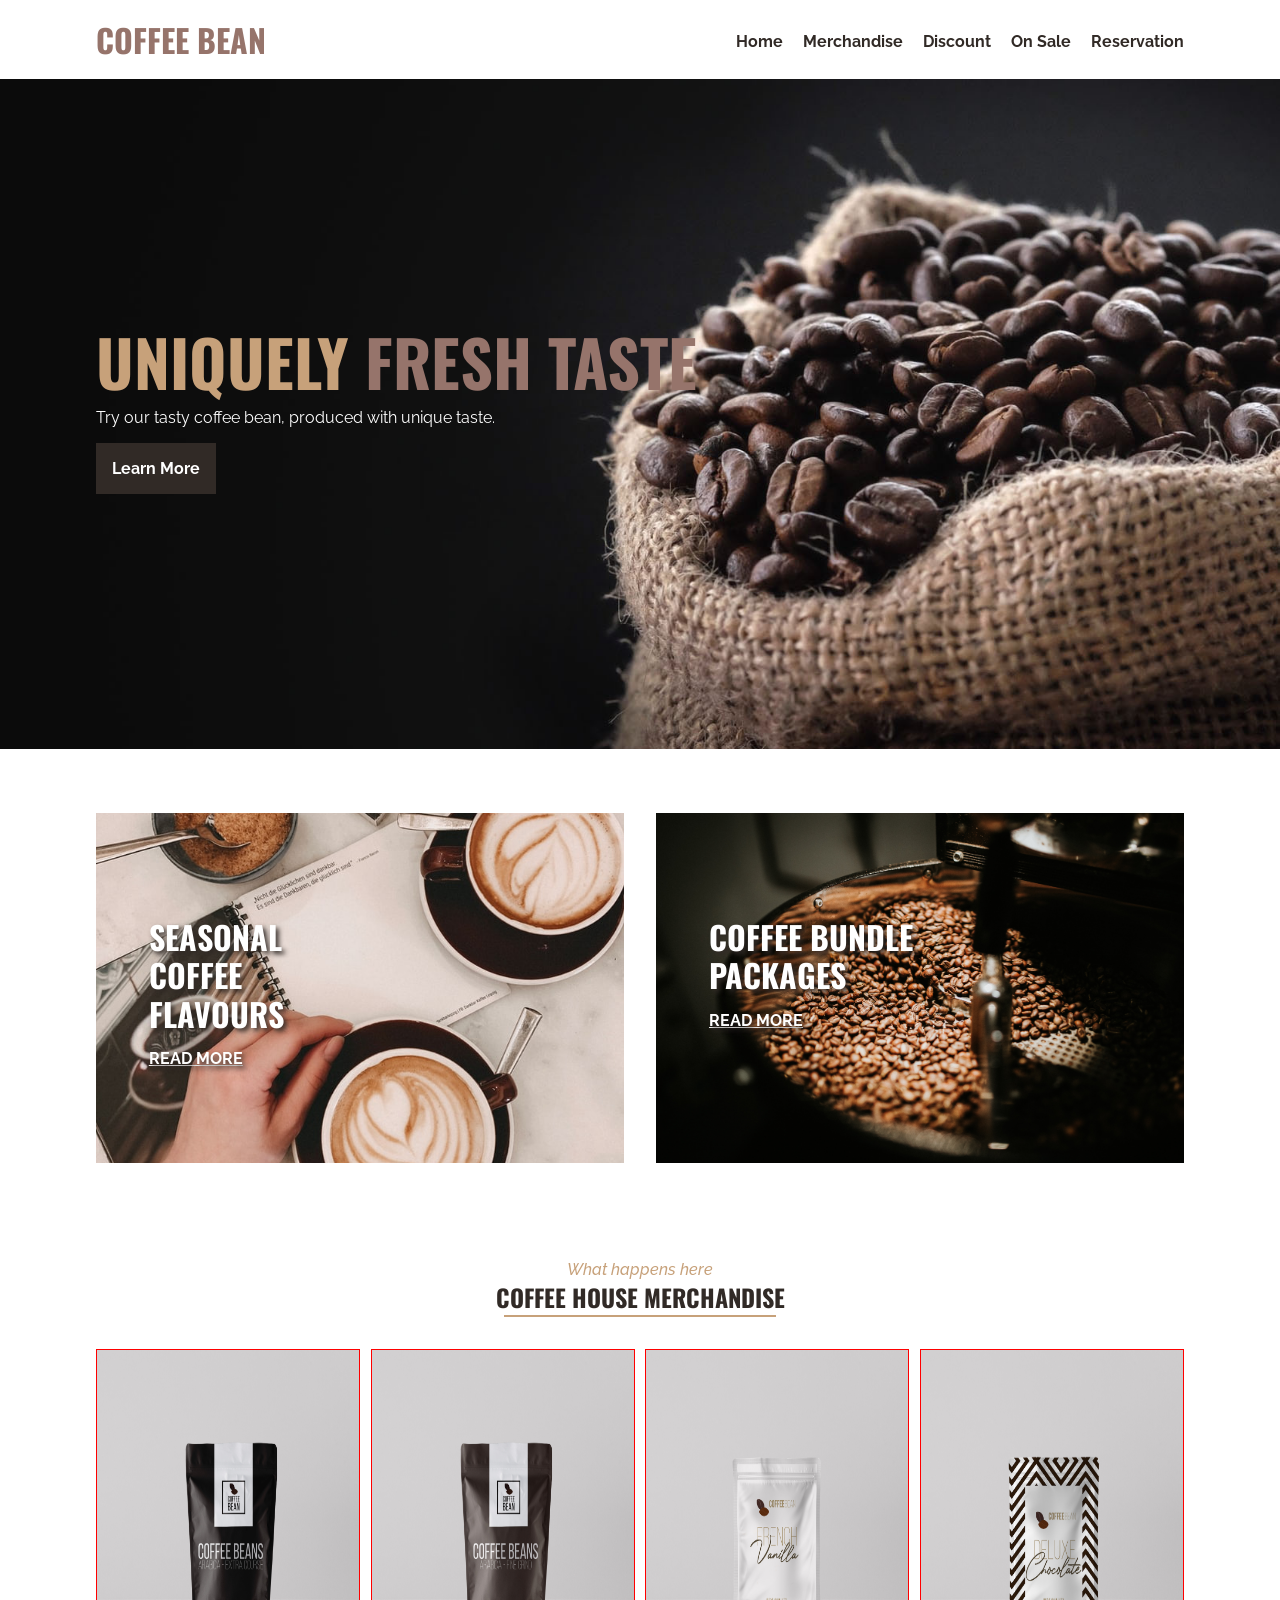
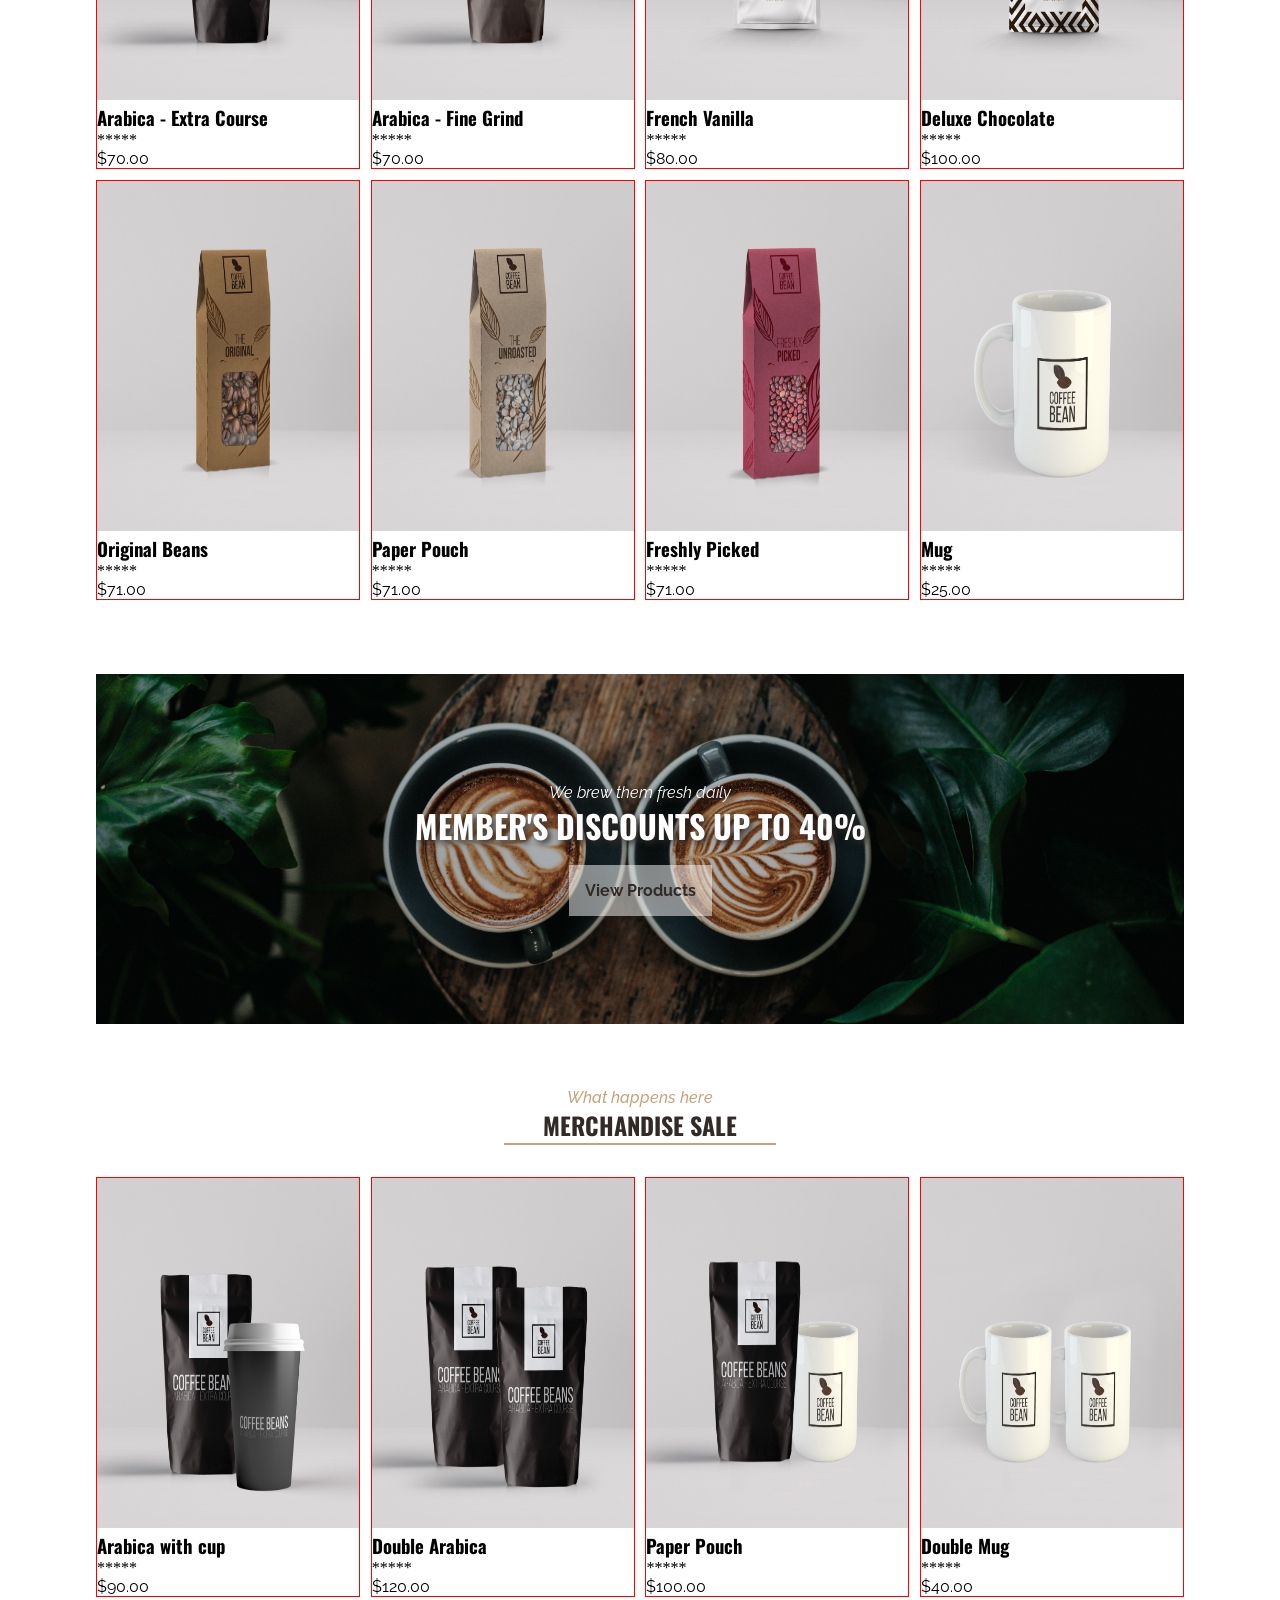
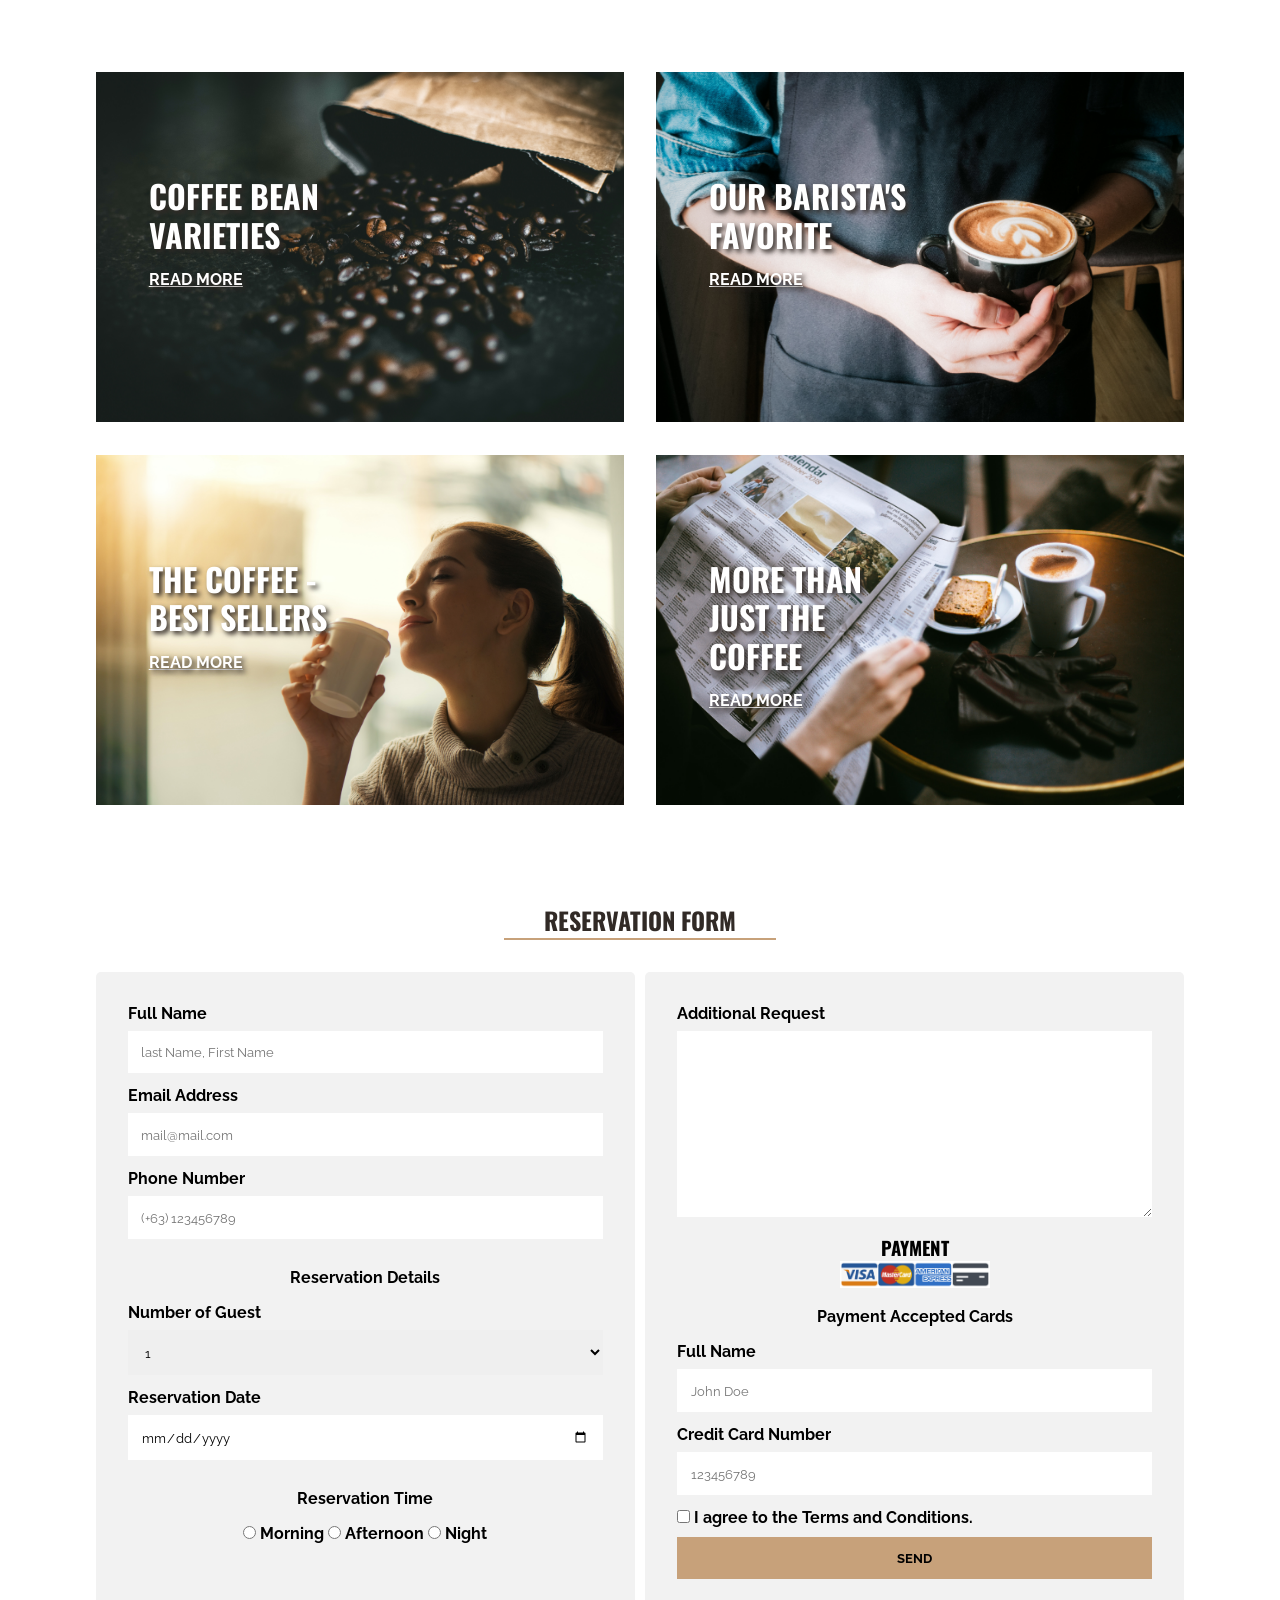
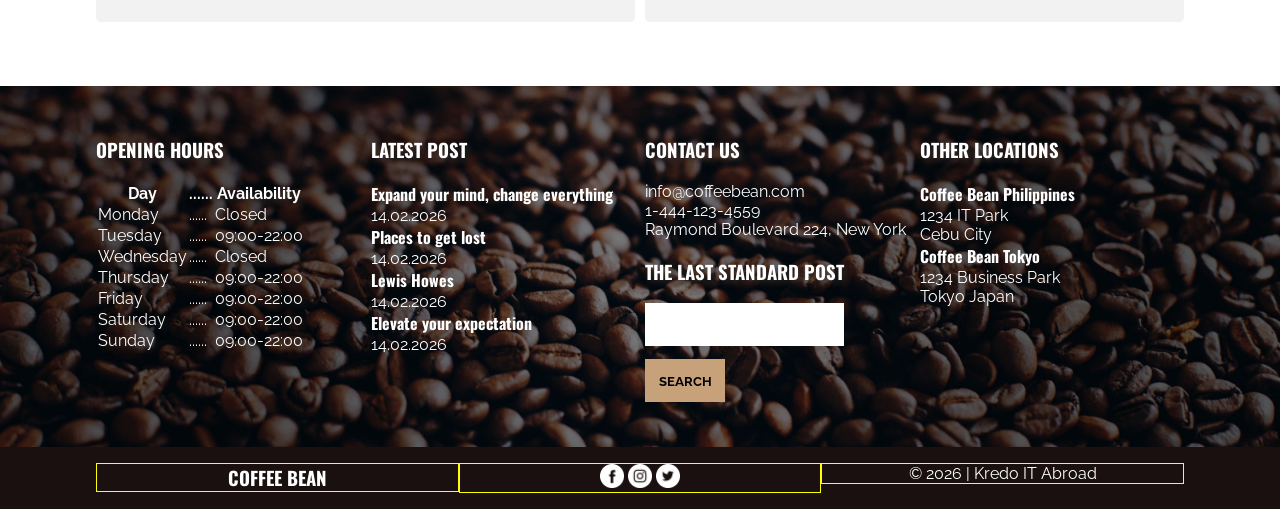
<file: index.html>
<!DOCTYPE html>
<html lang="en">
<head>
    <meta charset="UTF-8">
    <meta name="viewport" content="width=device-width, initial-scale=1.0">
    <title>Document</title>

    <link rel="stylesheet" href="assets/css/styles.css">
</head>
<body>
    <div class="wrapper">

        <!-- (1) HEADER AREA -->
         <div class="nav" id="nav">
            <h1><a href="#">Coffee Bean</a></h1>
            <ul>
                <li><a href="#nav">Home</a></li>
                <li><a href="#merch">Merchandise</a></li>
                <li><a href="#discount">Discount</a></li>
                <li><a href="#merch-sale">On Sale</a></li>
                <li><a href="#reservation">Reservation</a></li>
            </ul>
         </div>

         <!-- (2) BANNER AREA -->
        <div class="banner" id="banner">
            <div class="banner-text">
                <h2>Uniquely <span>Fresh Taste</span></h2> 
                <p>Try our tasty coffee bean, produced with unique taste.</p>
                <a href="#">Learn More</a>
            </div>
        </div>

        <!-- (3) ADS AREA -->
        <div class="ads" id="ads">
            <div class="ads-items ads-item1">
                <div class="ads-text">
                    <h3>Seasonal Coffee Flavours</h3>
                    <a href="#">Read More</a>
                </div>
            </div>
            <div class="ads-items ads-item2">
                <div class="ads-text">
                    <h3>Coffee Bundle Packages</h3>
                    <a href="#">Read More</a>
                </div>
            </div>
        </div>

        <!-- (4) MERCHANDISE AREA -->
        <div class="merch" id="merch">
            <div class="section-header">
                <span>What happens here</span>
                <h2>Coffee House Merchandise</h2>
                <hr>
            </div>
            <div class="merch-gallery">
                <div class="merch-items merch-item1">
                    <img src="assets/images/merch-img1.jpg" alt="Arabica - Extra course">
                    <h3>Arabica - Extra Course</h3>
                    <span>*****</span>
                    <p>$70.00</p>
                </div>
                <div class="merch-items merch-item2">
                    <img src="assets/images/merch-img2.jpg" alt="Arabica - Fine Grind">
                    <h3>Arabica - Fine Grind</h3>
                    <span>*****</span>
                    <p>$70.00</p>
                </div>
                <div class="merch-items merch-item3">
                    <img src="assets/images/merch-img3.jpg" alt="French Vanilla">
                    <h3>French Vanilla</h3>
                    <span>*****</span>
                    <p>$80.00</p>
                </div>
                <div class="merch-items merch-item4">
                    <img src="assets/images/merch-img4.jpg" alt="Deluxe Chocolate">
                    <h3>Deluxe Chocolate</h3>
                    <span>*****</span>
                    <p>$100.00</p>
                </div>
                <div class="merch-items merch-item5">
                    <img src="assets/images/merch-img5.jpg" alt="Original Beans">
                    <h3>Original Beans</h3>
                    <span>*****</span>
                    <p>$71.00</p>
                </div>
                <div class="merch-items merch-item6">
                    <img src="assets/images/merch-img6.jpg" alt="Paper Pouch">
                    <h3>Paper Pouch</h3>
                    <span>*****</span>
                    <p>$71.00</p>
                </div>
                <div class="merch-items merch-item7">
                    <img src="assets/images/merch-img7.jpg" alt="Freshly Picked">
                    <h3>Freshly Picked</h3>
                    <span>*****</span>
                    <p>$71.00</p>
                </div>
                <div class="merch-items merch-item8">
                    <img src="assets/images/merch-img8.jpg" alt="Mug">
                    <h3>Mug</h3>
                    <span>*****</span>
                    <p>$25.00</p>
                </div>
            </div>
        </div>

        <!-- (5) DISCOUNT AREA -->
        <div class="discount" id="discount">
            <div class="discount-text">
                <span>We brew them fresh daily</span>
                <h2>Member's Discounts up to 40%</h2>
                <a href="#">View Products</a>
            </div>
        </div>

        <!-- (6) MERCHANDISE SALE AREA -->
        <div class="merch" id="merch-sale">
            <div class="section-header">
                <span>What happens here</span>
                <h2>Merchandise Sale</h2>
                <hr>
            </div>
            <div class="merch-gallery">
                <div class="merch-items">
                    <img src="assets/images/merch-img9.jpg" alt="Arabica with cup">
                    <h3>Arabica with cup</h3>
                    <span>*****</span>
                    <p>$90.00</p>
                </div>
                <div class="merch-items">
                    <img src="assets/images/merch-img10.jpg" alt="Double Arabica">
                    <h3>Double Arabica</h3>
                    <span>*****</span>
                    <p>$120.00</p>
                </div>
                <div class="merch-items">
                    <img src="assets/images/merch-img11.jpg" alt="Paper Pouch">
                    <h3>Paper Pouch</h3>
                    <span>*****</span>
                    <p>$100.00</p>
                </div>
                <div class="merch-items merch-item4">
                    <img src="assets/images/merch-img12.jpg" alt="Double Mug">
                    <h3>Double Mug</h3>
                    <span>*****</span>
                    <p>$40.00</p>
                </div>            
            </div>
        </div>

        <!-- (7) ADS AREA -->
        <div class="ads" id="ads2">
            <div class="ads-items ads-item3">
                <div class="ads-text">
                    <h3>Coffee Bean Varieties</h3>
                    <a href="#">Read More</a>
                </div>
            </div>
            <div class="ads-items ads-item4">
                <div class="ads-text">
                    <h3>Our Barista's Favorite</h3>
                    <a href="#">Read More</a>
                </div>
            </div>
            <div class="ads-items ads-item5">
                <div class="ads-text">
                    <h3>The Coffee - Best Sellers</h3>
                    <a href="#">Read More</a>
                </div>
            </div>
            <div class="ads-items ads-item6">
                <div class="ads-text">
                    <h3>More than just the coffee</h3>
                    <a href="#">Read More</a>
                </div>             
            </div>
        </div>

        <!-- (8) RESERVATION AREA -->
        <div class="reservation" id="reservation">
            <div class="section-header">
                <h2>Reservation Form</h2>
                <hr>
            </div>
            <form action="#" method="#">
                <div class="form-group form-group1">
                    <label for="full-name">Full Name</label>
                    <input type="text" name="full_name" id="full-name" placeholder="last Name, First Name" required>

                    <label for="email">Email Address</label>
                    <input type="email" name="email" id="email" placeholder="mail@mail.com" required>

                    <label for="phone">Phone Number</label>
                    <input type="tel" name="phone" id="phone" placeholder="(+63) 123456789" required>

                    <p>Reservation Details</p>

                    <label for="guest-num">Number of Guest</label>
                    <select name="guest_num" id="guest-num" required>
                        <option value="1">1</option>
                        <option value="2">2</option>
                        <option value="3">3</option>
                        <option value="4">4</option>
                        <option value="more_than_4">more than 4</option>
                    </select>

                    <label for="res-date">Reservation Date</label>
                    <input type="date" name="res_date" id="res-date" required>

                    <p>Reservation Time</p>

                    <div class="res-time">
                        <input type="radio" name="time" id="am" value="morning" required>
                        <label for="am">Morning</label>

                        <input type="radio" name="time" id="pm" value="afternoon" required>
                        <label for="pm">Afternoon</label>

                        <input type="radio" name="time" id="night" value="night" required>
                        <label for="night">Night</label>
                    </div>
                </div>
                <div class="form-group form-group2">
                    <label for="request">Additional Request</label>
                    <textarea name="request" id="request" cols="30" rows="10" required></textarea>

                    <h3>Payment</h3>
                    <div class="card-img"></div>
                    <p>Payment Accepted Cards</p>

                    <label for="name-card">Full Name</label>
                    <input type="text" name="name_card" id="name-card" placeholder="John Doe" required>

                    <label for="cc-num">Credit Card Number</label>
                    <input type="number" name="cc_num" id="cc-num" placeholder="123456789">

                    <div class="res-agreement">
                        <input type="checkbox" name="agree" id="agree">
                        <label for="agree">I agree to the Terms and Conditions.</label>
                    </div>

                    <input type="submit" value="send" name="submit" id="btn-send">
                </div>
            </form>
        </div>

        <!-- (9) FOOTER AREA-->
        <div class="footer">
            <div class="footer-contents">
                <div class="footer-widgets">
                    <h3>Opening Hours</h3>
                    <table>
                        <thead>
                            <tr>
                                <th>Day</th>
                                <th>......</th>
                                <th>Availability</th>
                            </tr>
                        </thead>
                        <tbody>
                            <tr>
                                <td>Monday</td>
                                <td>......</td>
                                <td>Closed</td>
                            </tr>
                            <tr>
                                <td>Tuesday</td>
                                <td>......</td>
                                <td>09:00-22:00</td>
                            </tr>
                            <tr>
                                <td>Wednesday</td>
                                <td>......</td>
                                <td>Closed</td>
                            </tr>
                            <tr>
                                <td>Thursday</td>
                                <td>......</td>
                                <td>09:00-22:00</td>
                            </tr>
                            <tr>
                                <td>Friday</td>
                                <td>......</td>
                                <td>09:00-22:00</td>
                            </tr>
                            <tr>
                                <td>Saturday</td>
                                <td>......</td>
                                <td>09:00-22:00</td>
                            </tr>
                            <tr>
                                <td>Sunday</td>
                                <td>......</td>
                                <td>09:00-22:00</td>
                            </tr>
                        </tbody>
                    </table>
                </div>
                <div class="footer-widgets">
                    <h3>Latest Post</h3>

                    <h4>Expand your mind, change everything</h4>
                    <p>14.02.2026</p>

                    <h4>Places to get lost</h4>
                    <p>14.02.2026</p>

                    <h4>Lewis Howes</h4>
                    <p>14.02.2026</p>

                    <h4>Elevate your expectation</h4>
                    <p>14.02.2026</p>
                </div>
                <div class="footer-widgets">
                    <h3>Contact Us</h3>
                    <p>info@coffeebean.com</p>
                    <p>1-444-123-4559</p>
                    <p>Raymond Boulevard 224, New York</p>

                    <h3>The Last Standard Post</h3>
                    <form action="#" method="#" class="footer-form">
                        <input type="search" name="search">
                        <input type="submit" value="search" id="btn-search">
                    </form>
                </div>
                <div class="footer-widgets footer-widget4">
                    <h3>Other Locations</h3>

                    <h4>Coffee Bean Philippines</h4>
                    <p>1234 IT Park</p>
                    <p>Cebu City</p>

                    <h4>Coffee Bean Tokyo</h4>
                    <p>1234 Business Park</p>
                    <p>Tokyo Japan</p>
                </div>
            </div>
        </div>

        <div class="footer-social">
            <div class="social-widgets">
                <h3>Coffee Bean</h3>
            </div>
            <div class="social-widgets">
                <a href="https://www.facebook.com" target="_blank"><img src="assets/images/icon-fb.png" alt="facebook icon"></a>
                <a href="https://www.instagram.com" target="_blank"><img src="assets/images/icon-ig.png" alt="instagram icon"></a>
                <a href="https://www.twitter.com" target="_blank"><img src="assets/images/icon-tw.png" alt="twitter icon"></a>
            </div>
            <div class="social-widgets social-widget3">
                <p>&copy; 2026 | Kredo IT Abroad</p>
            </div>
        </div>
    </div>
</body>
</html>
</file>
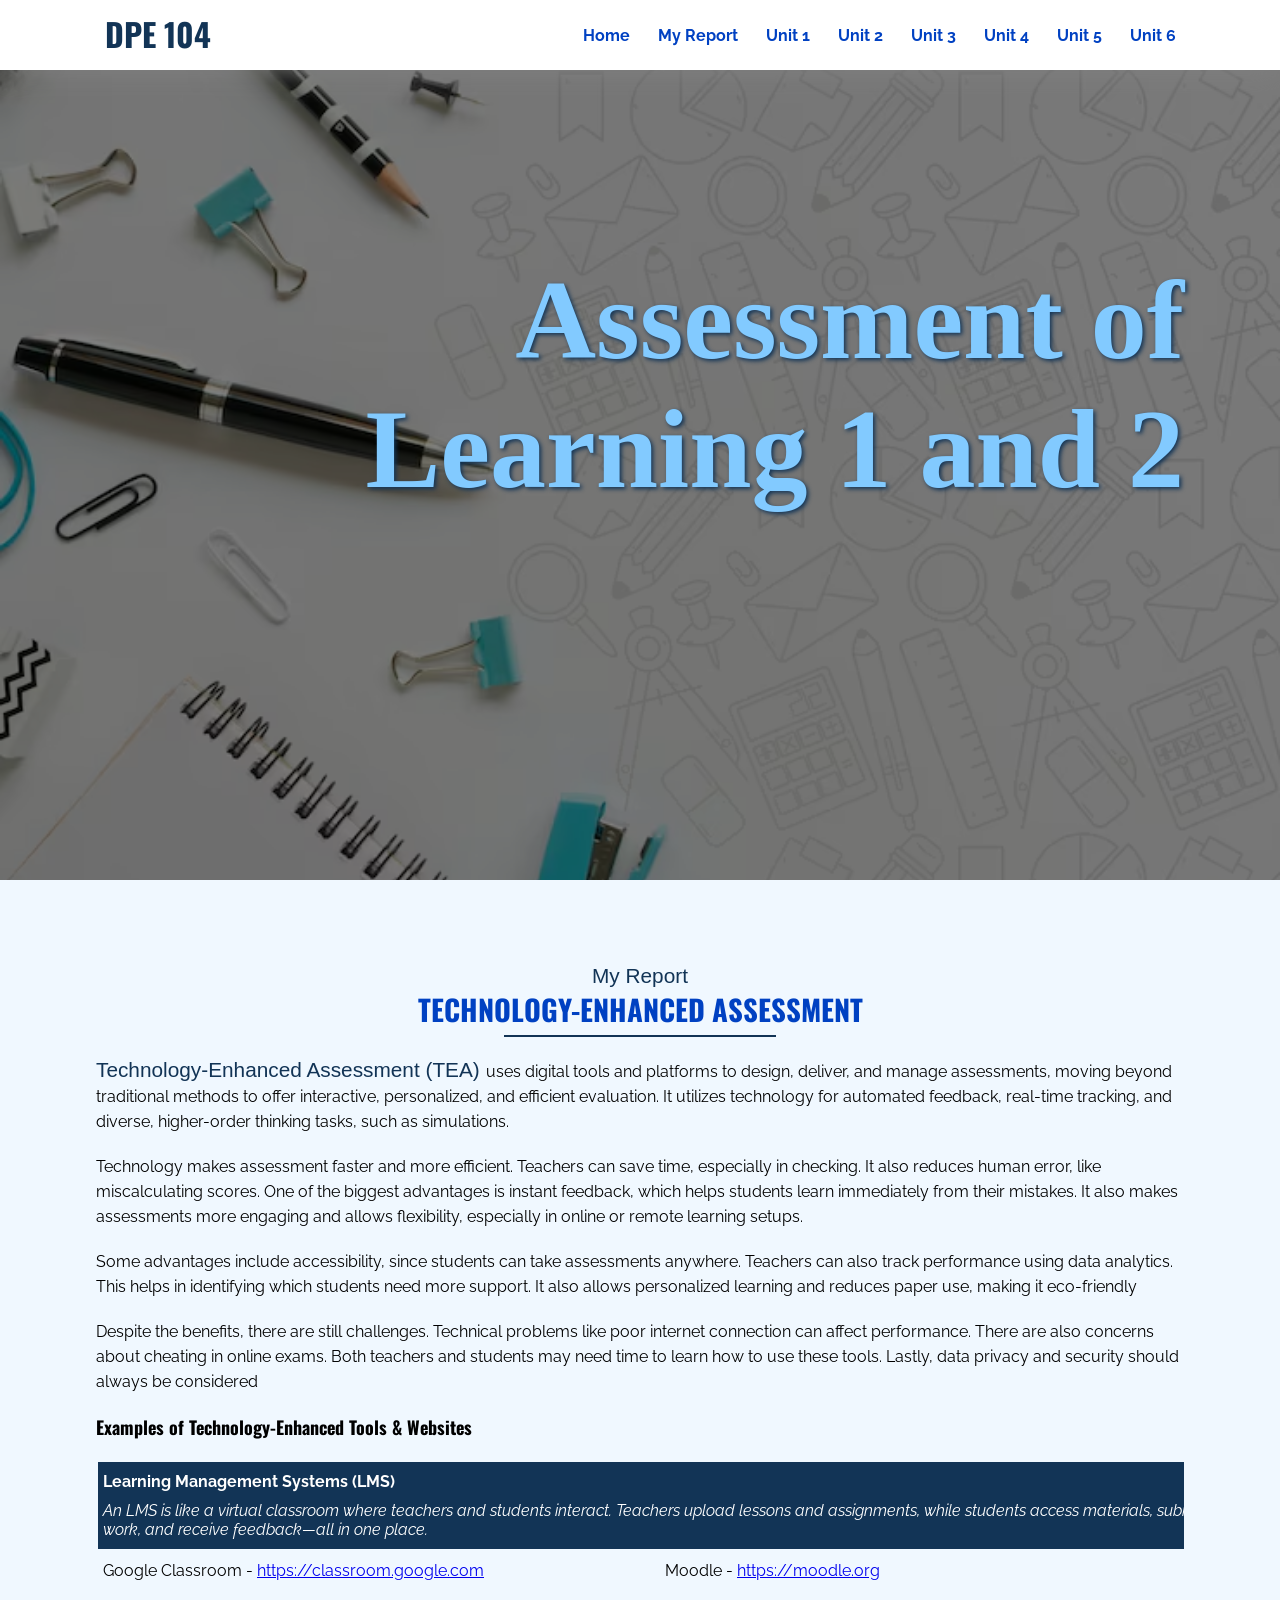
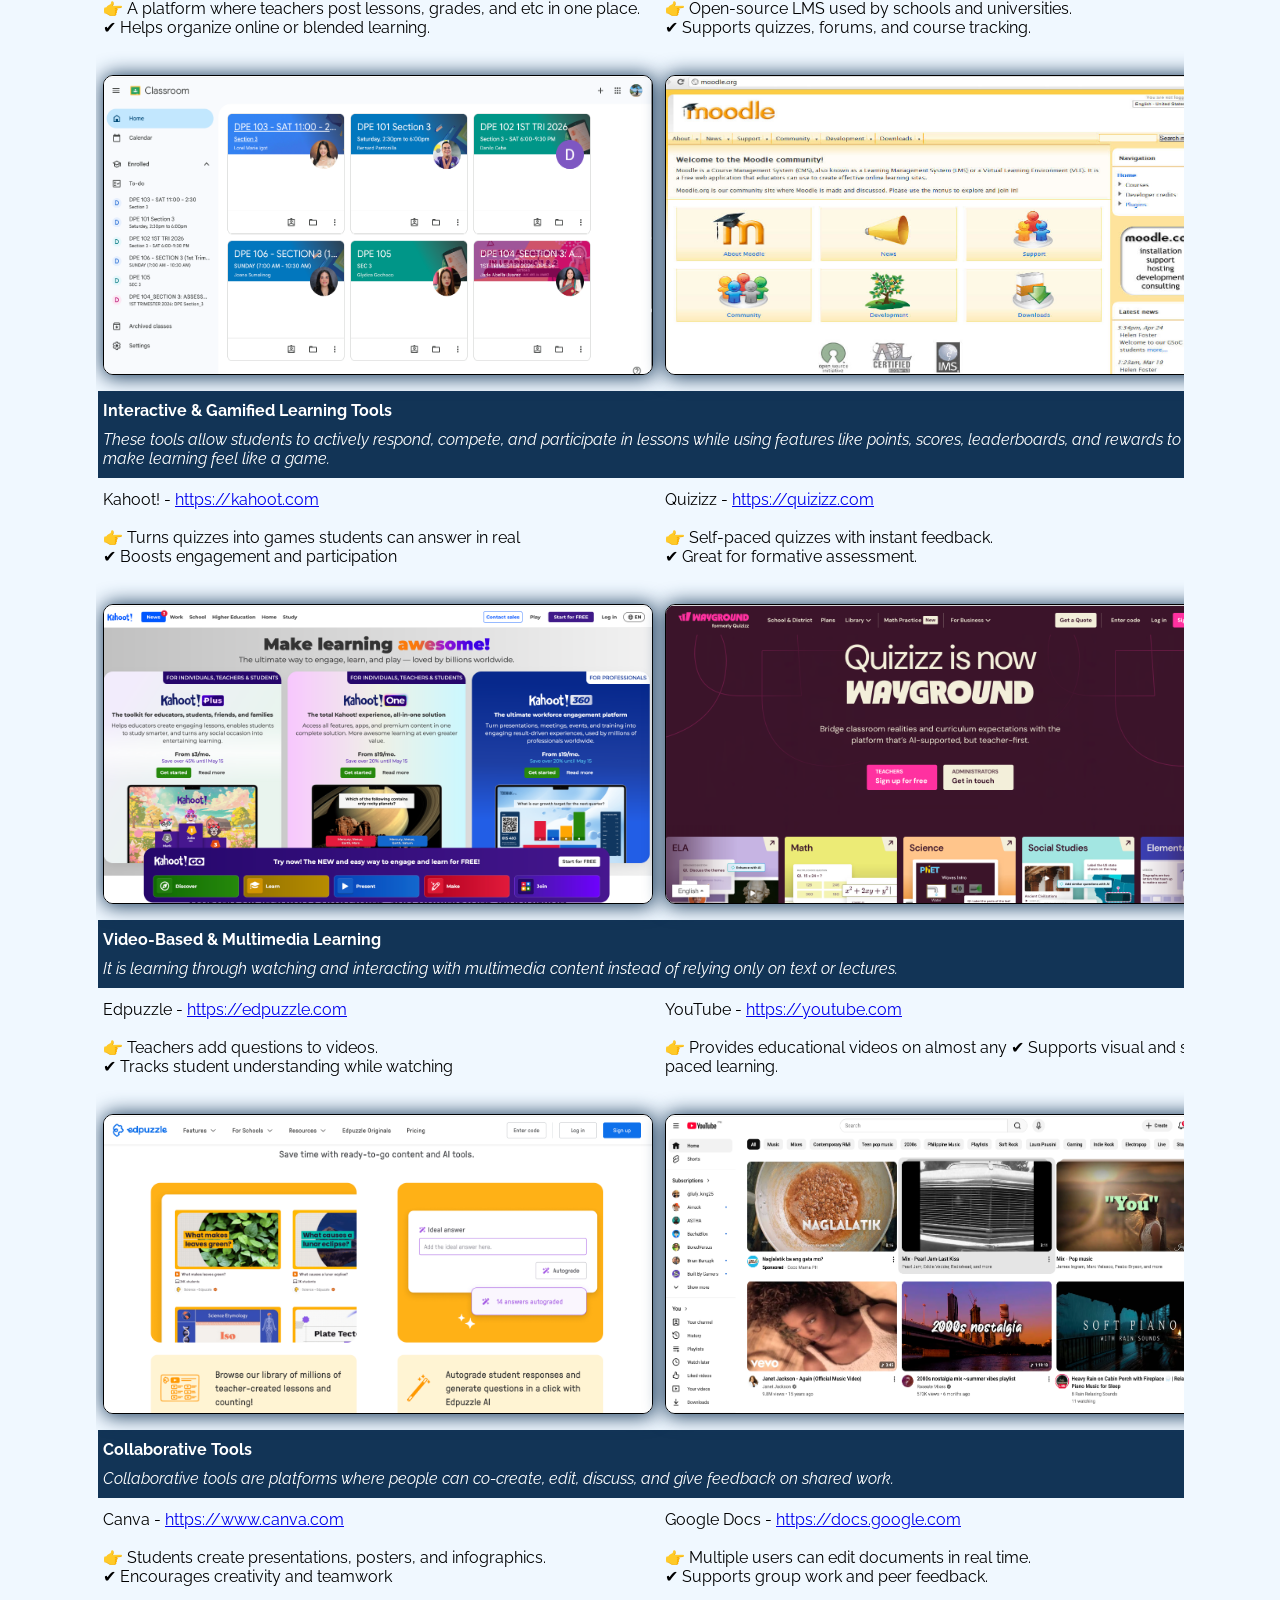
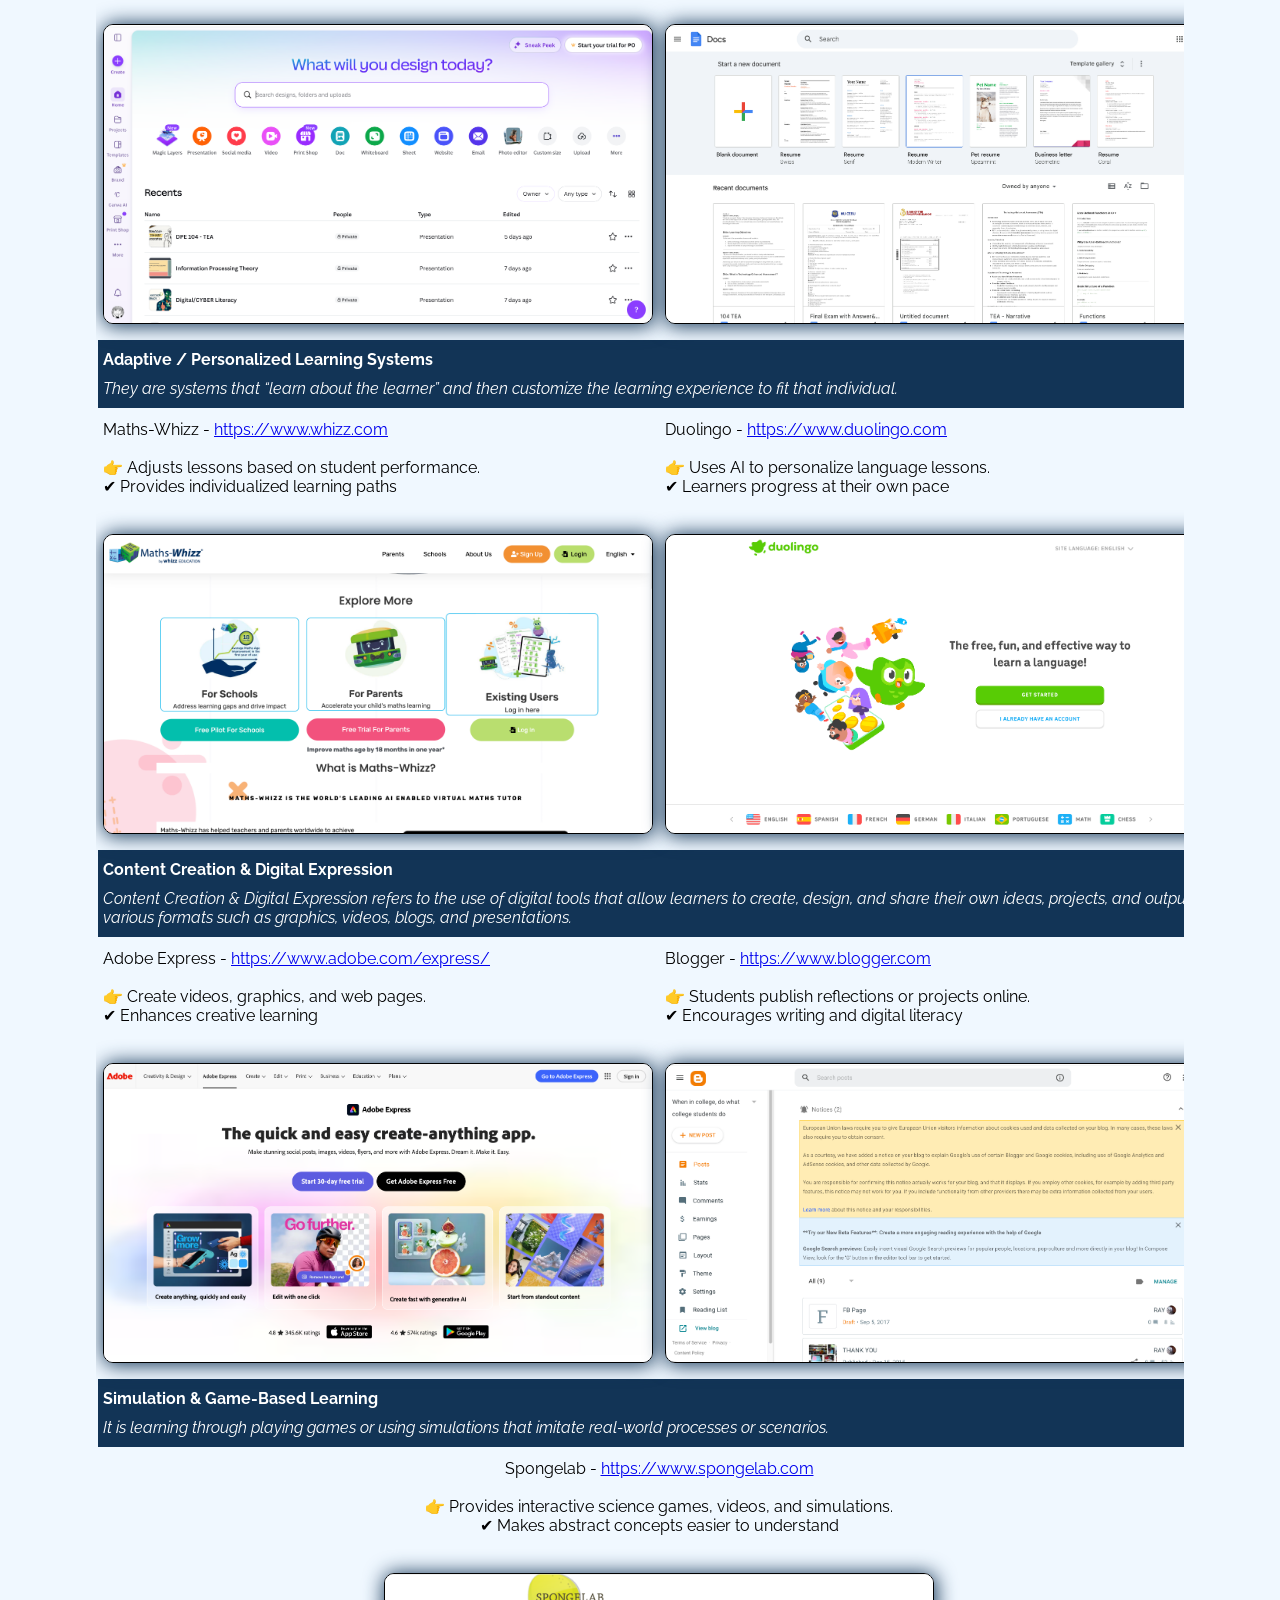
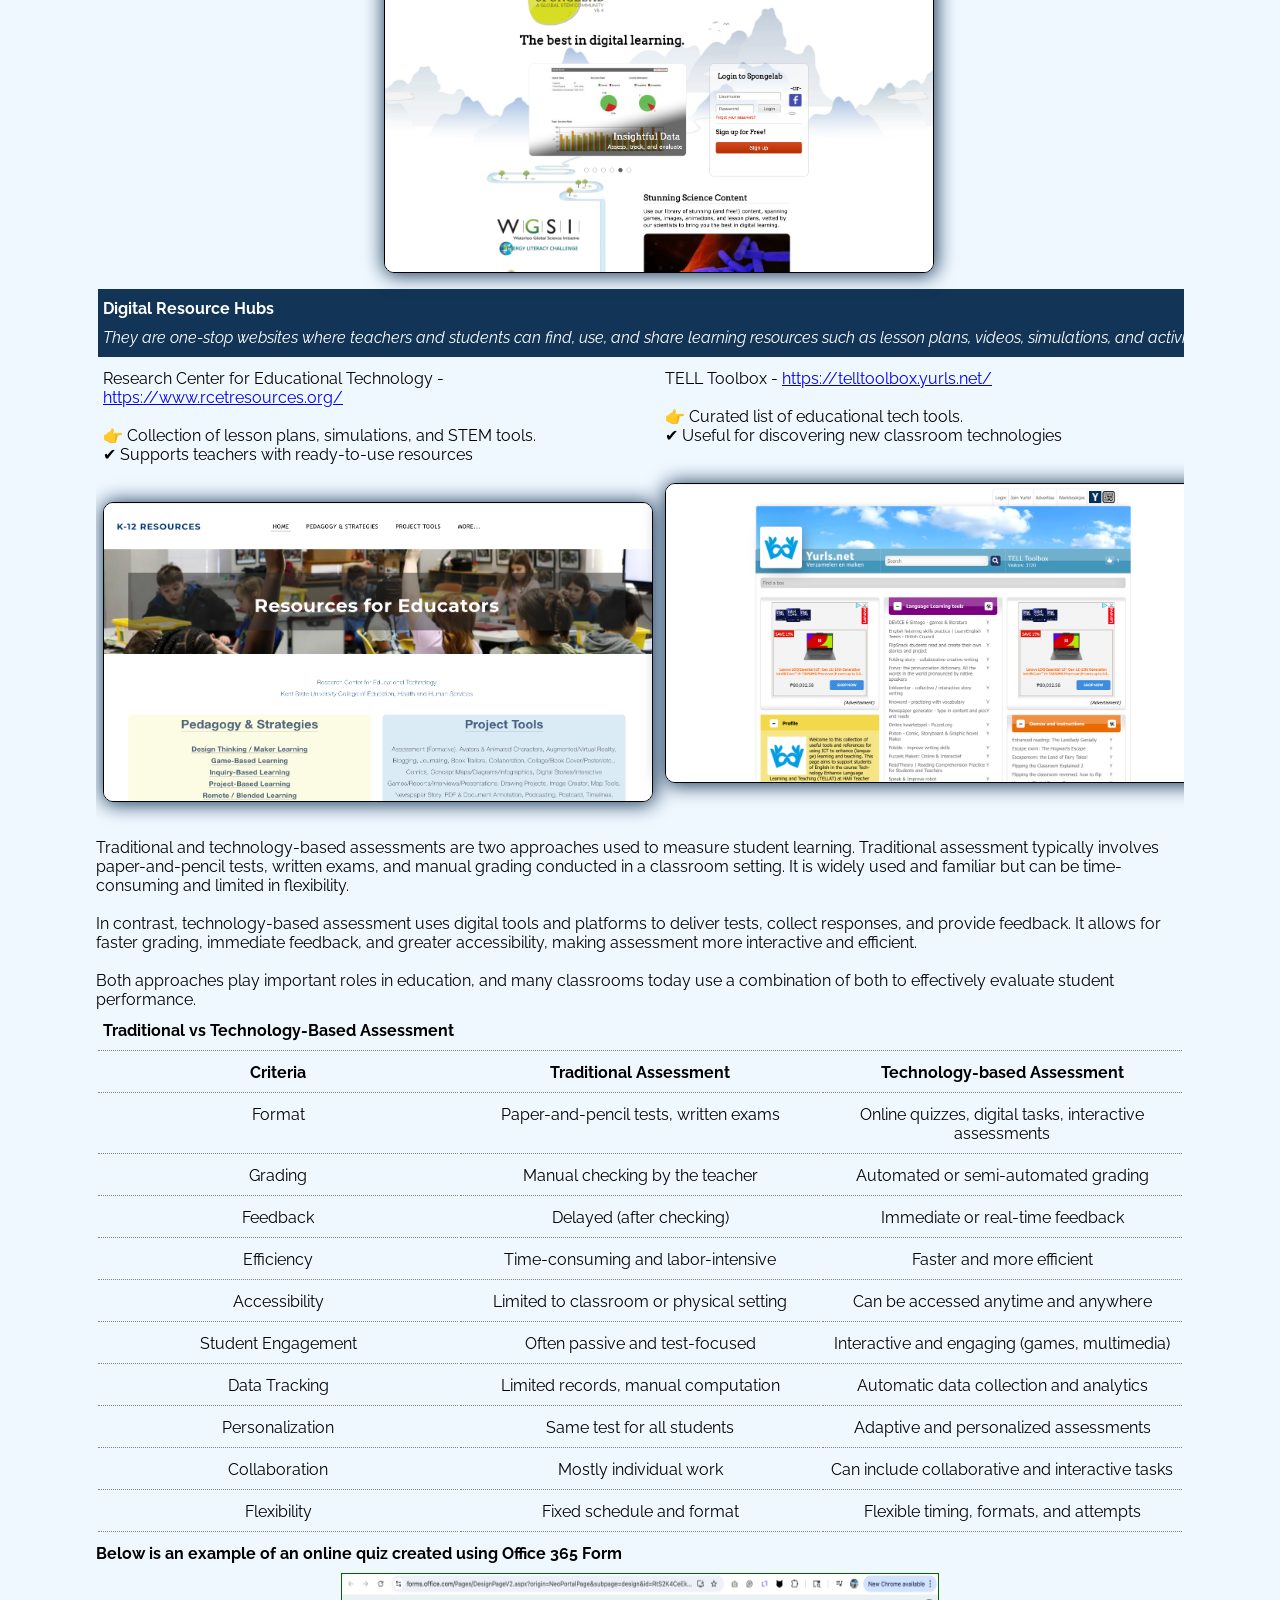
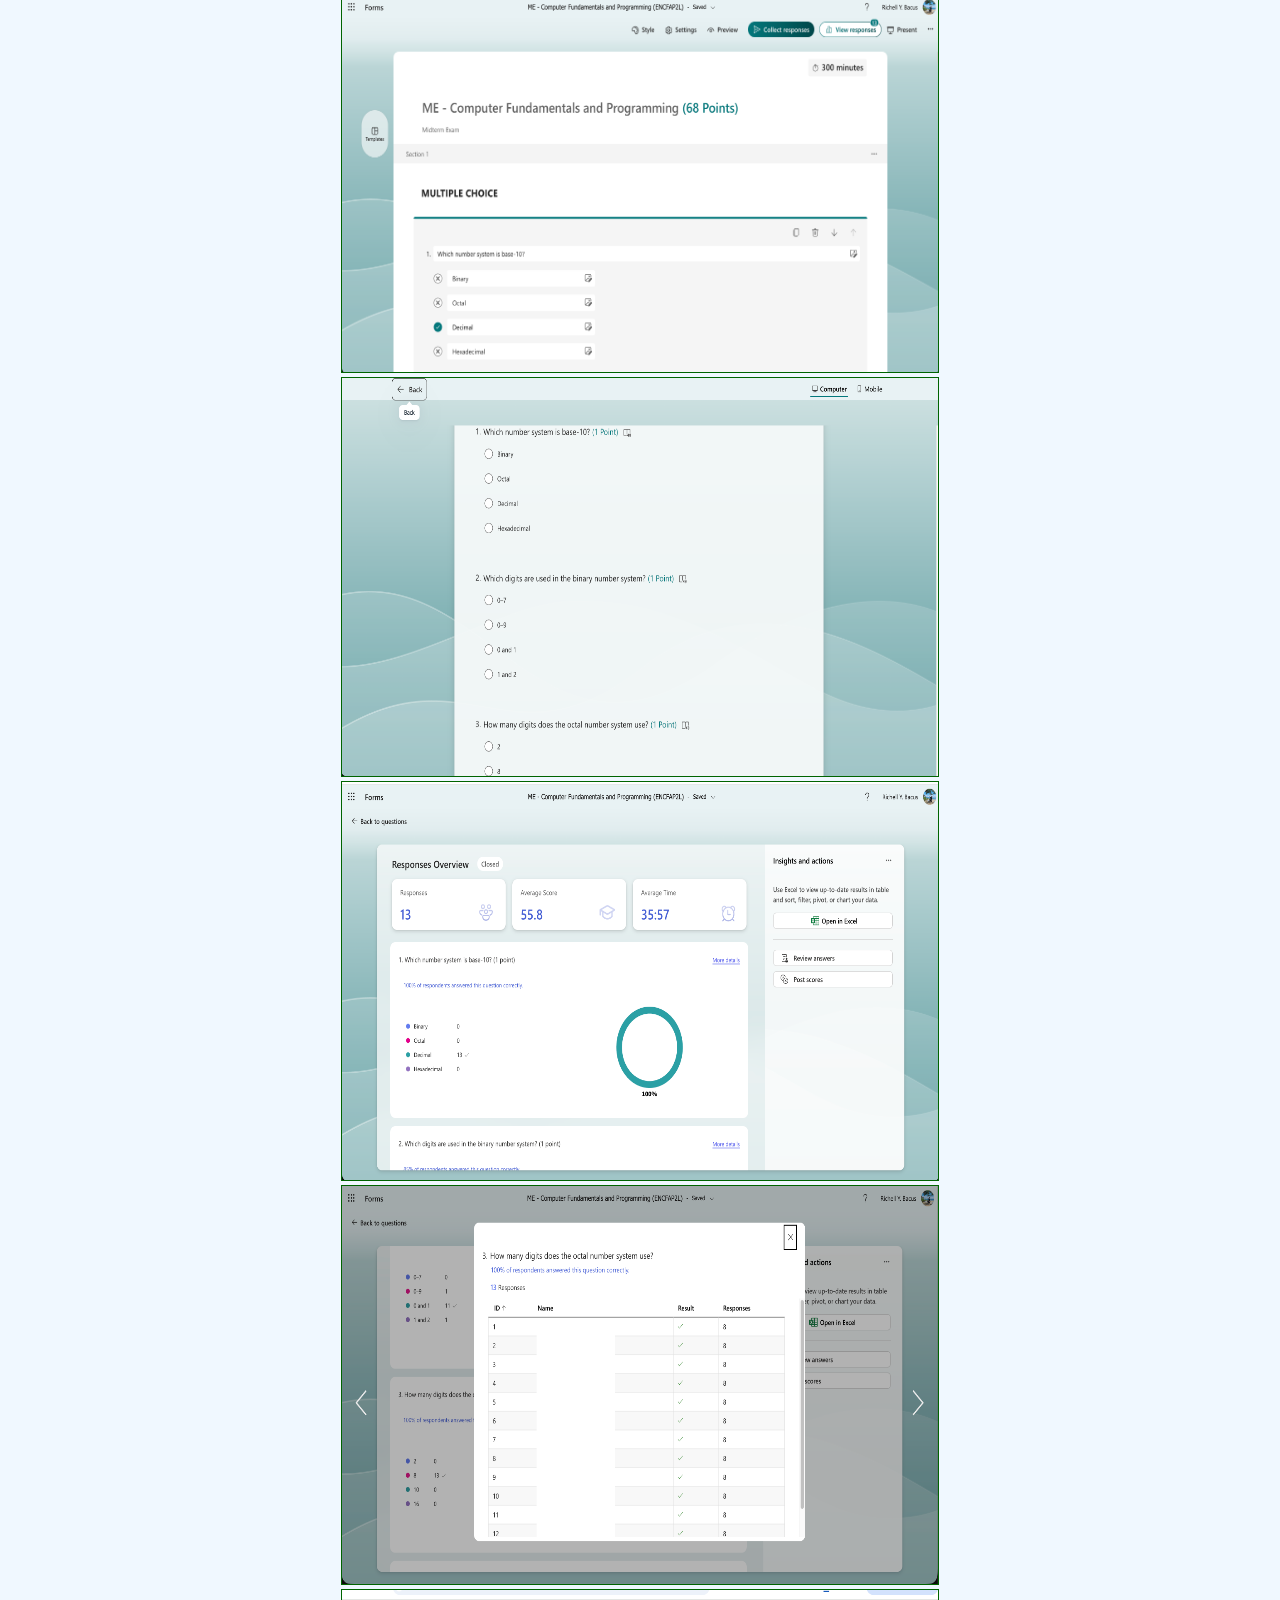
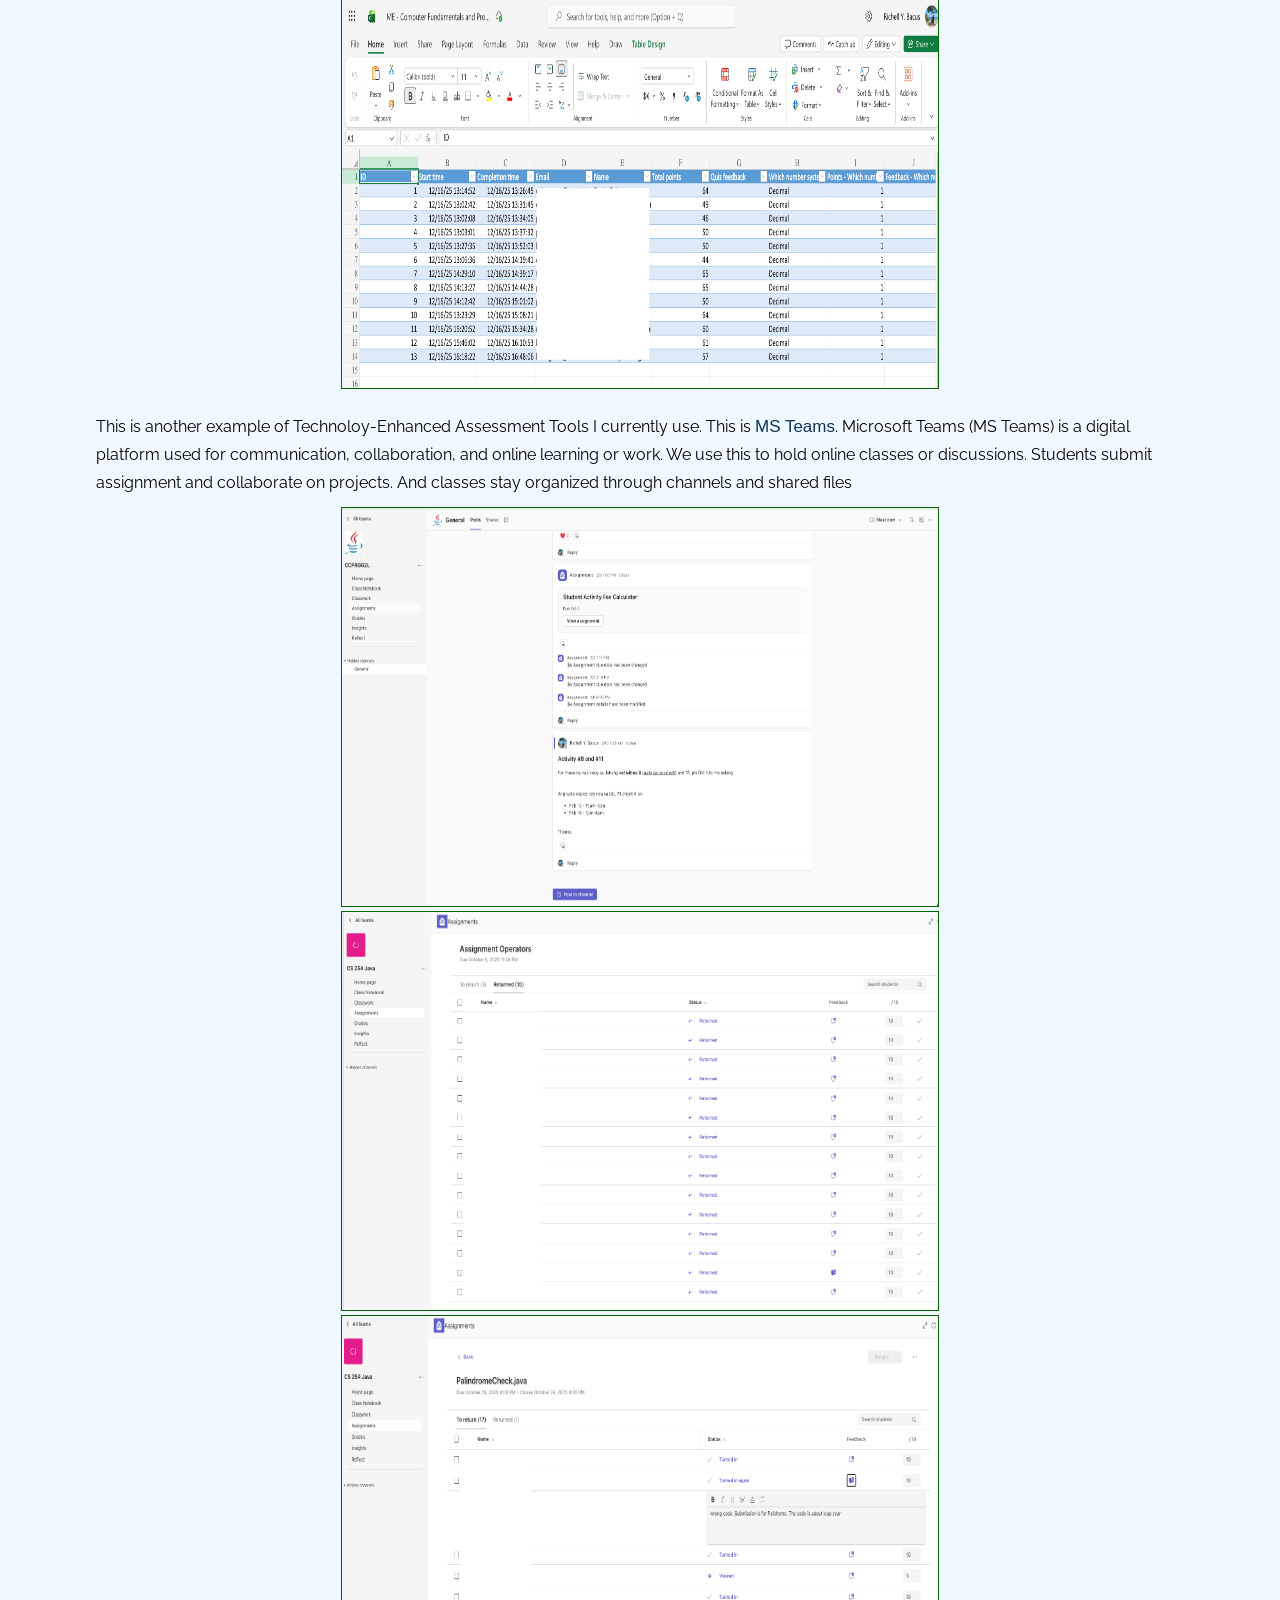
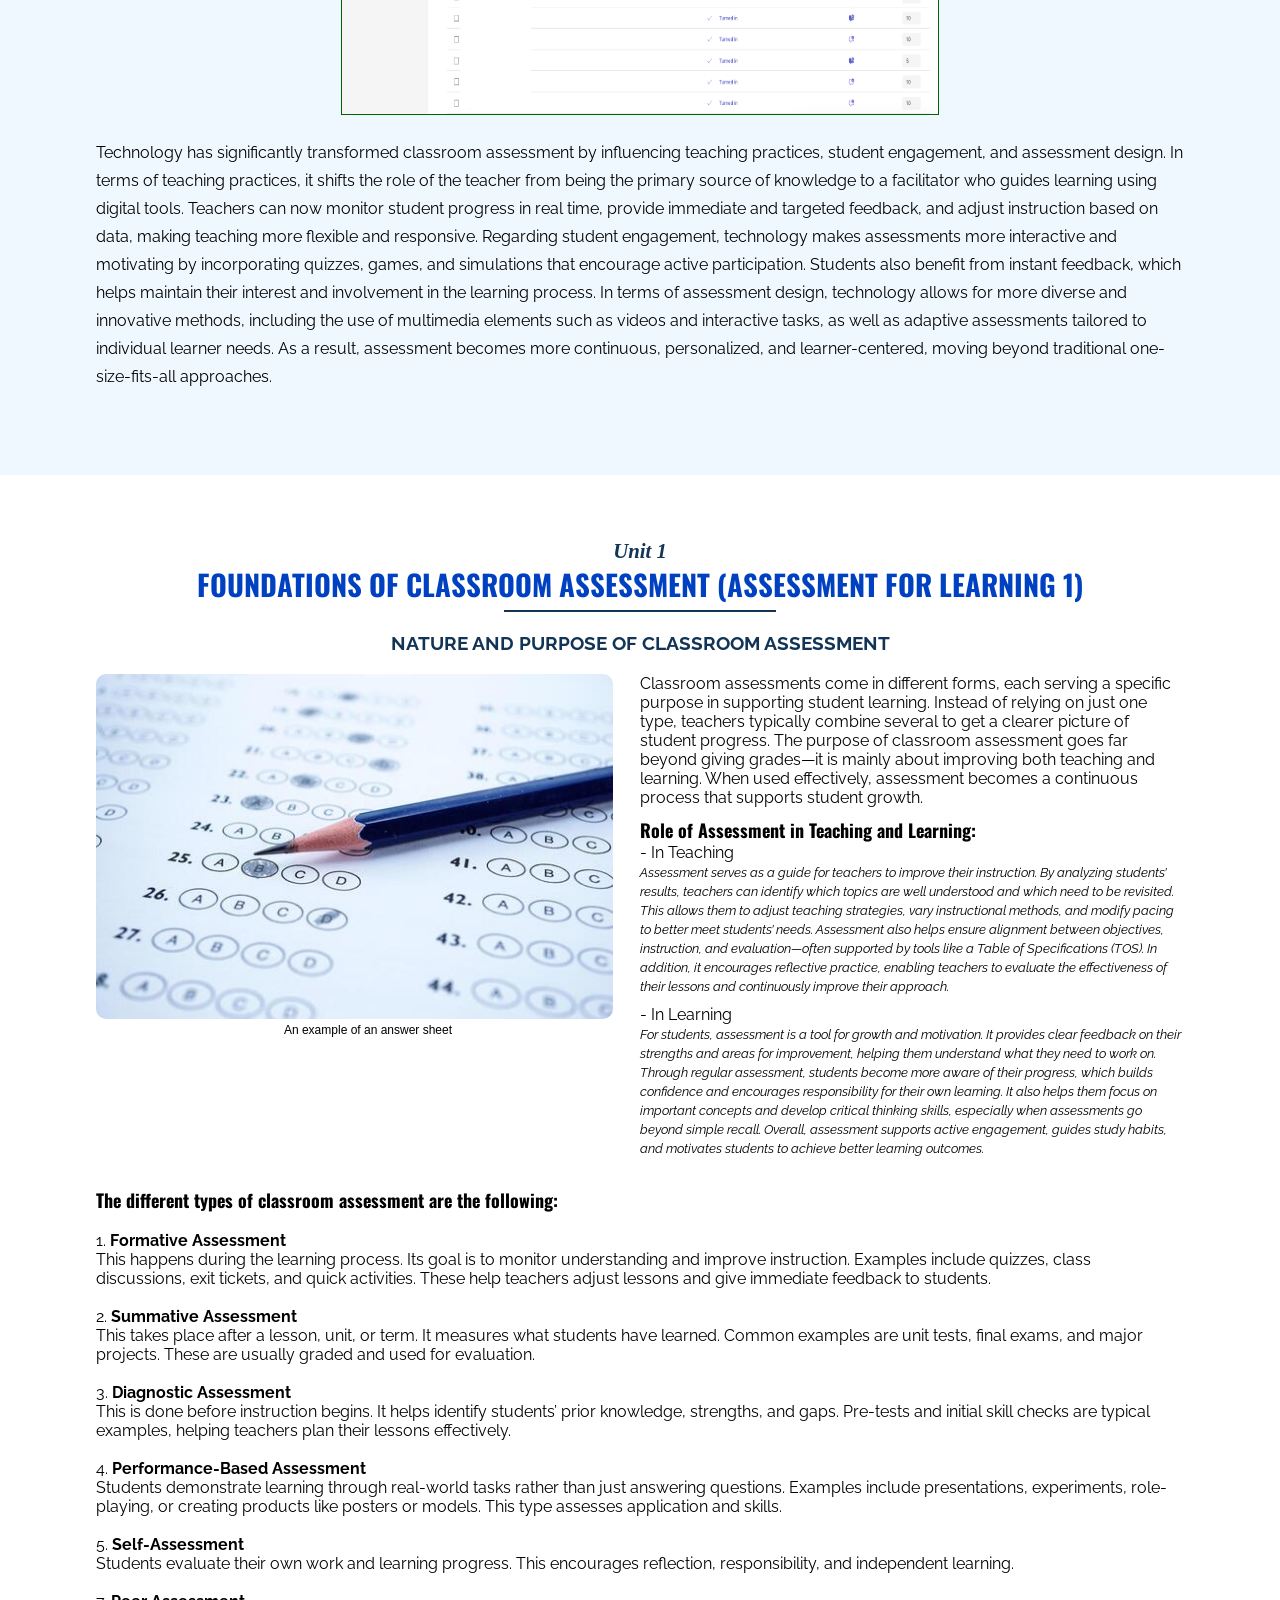
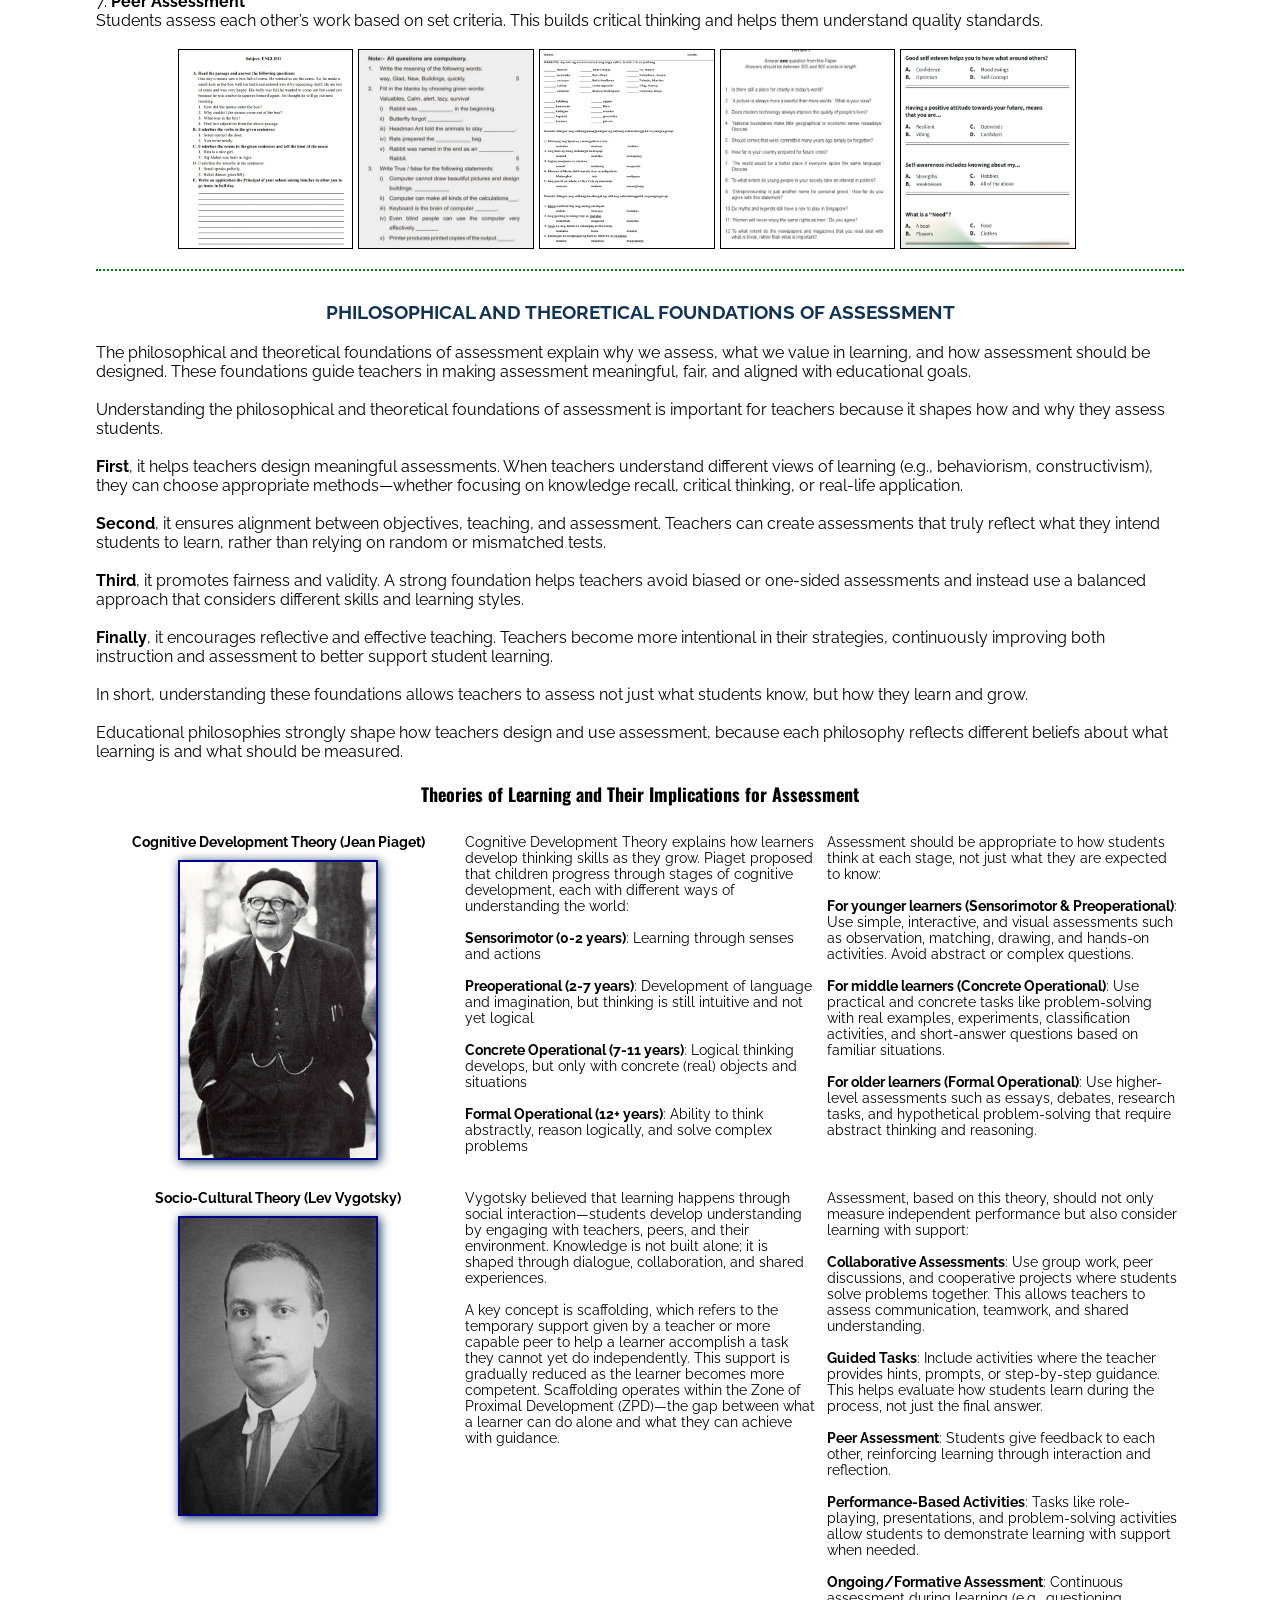
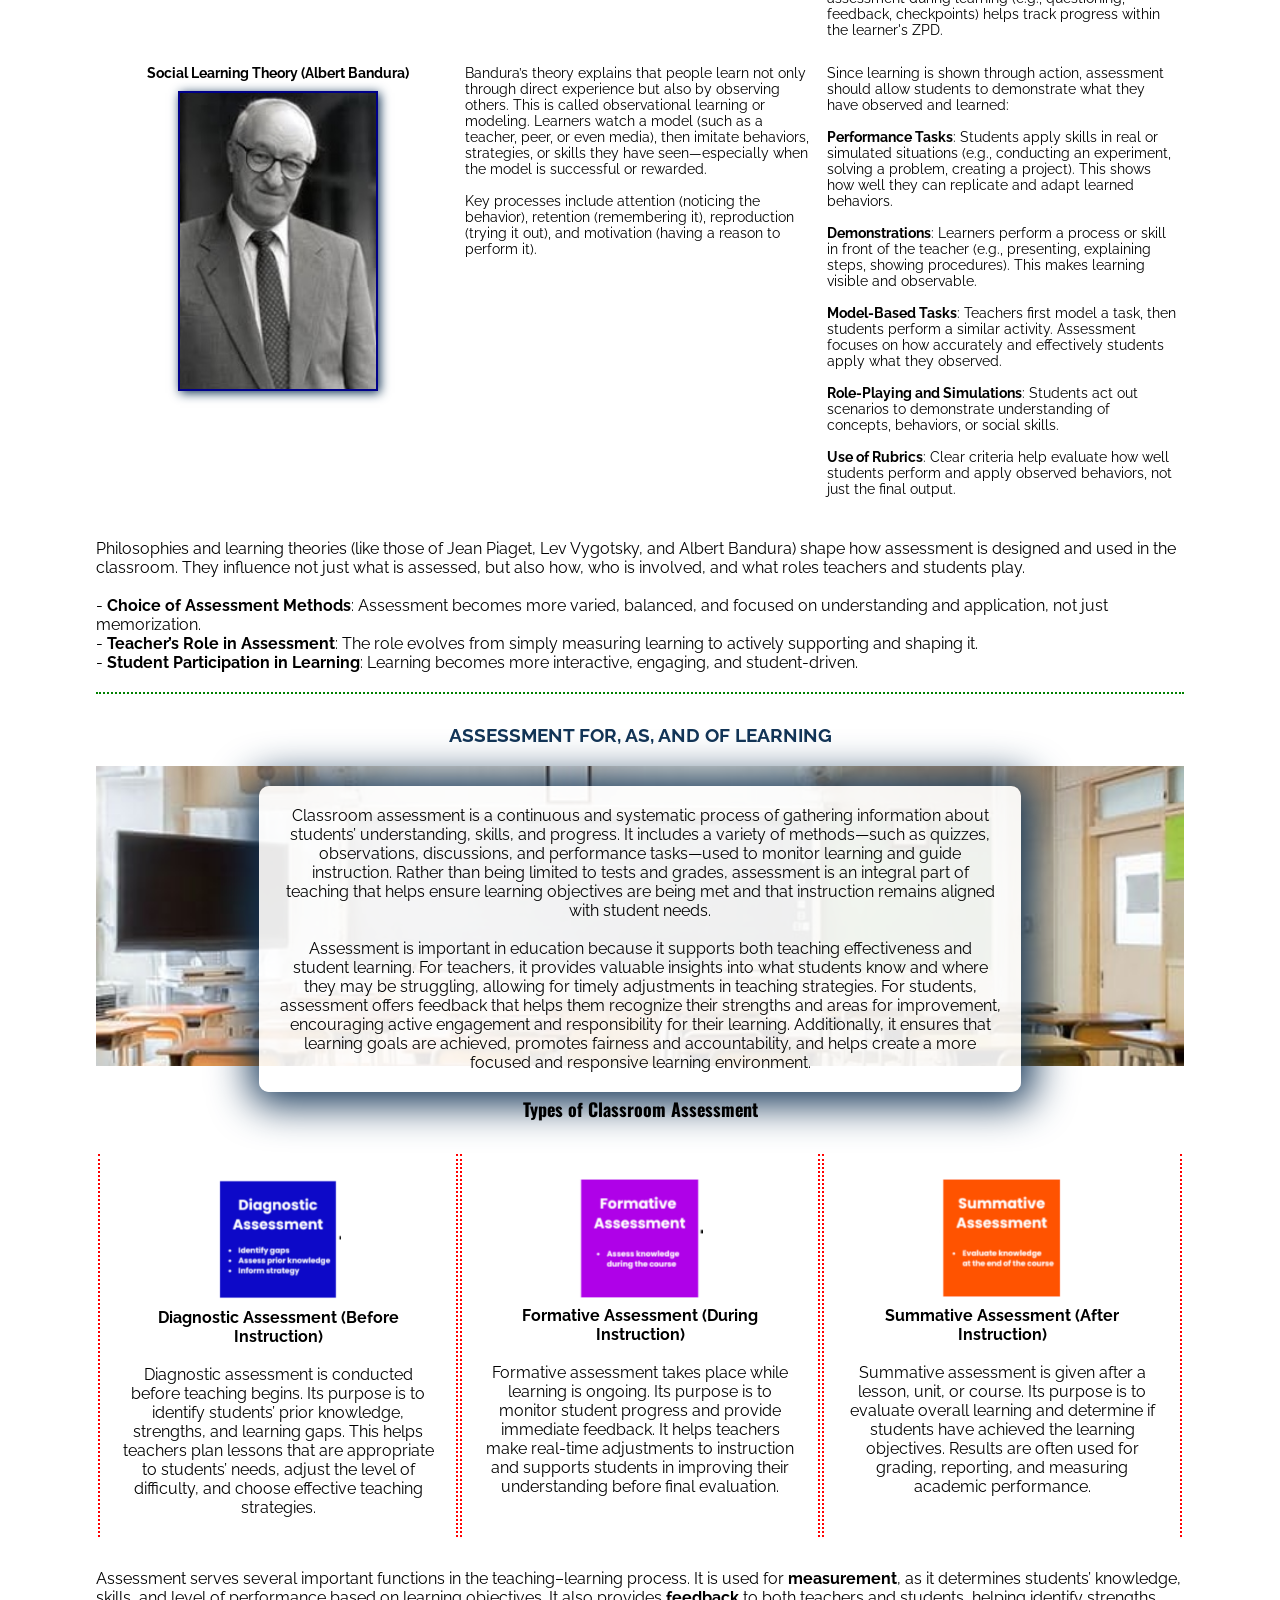
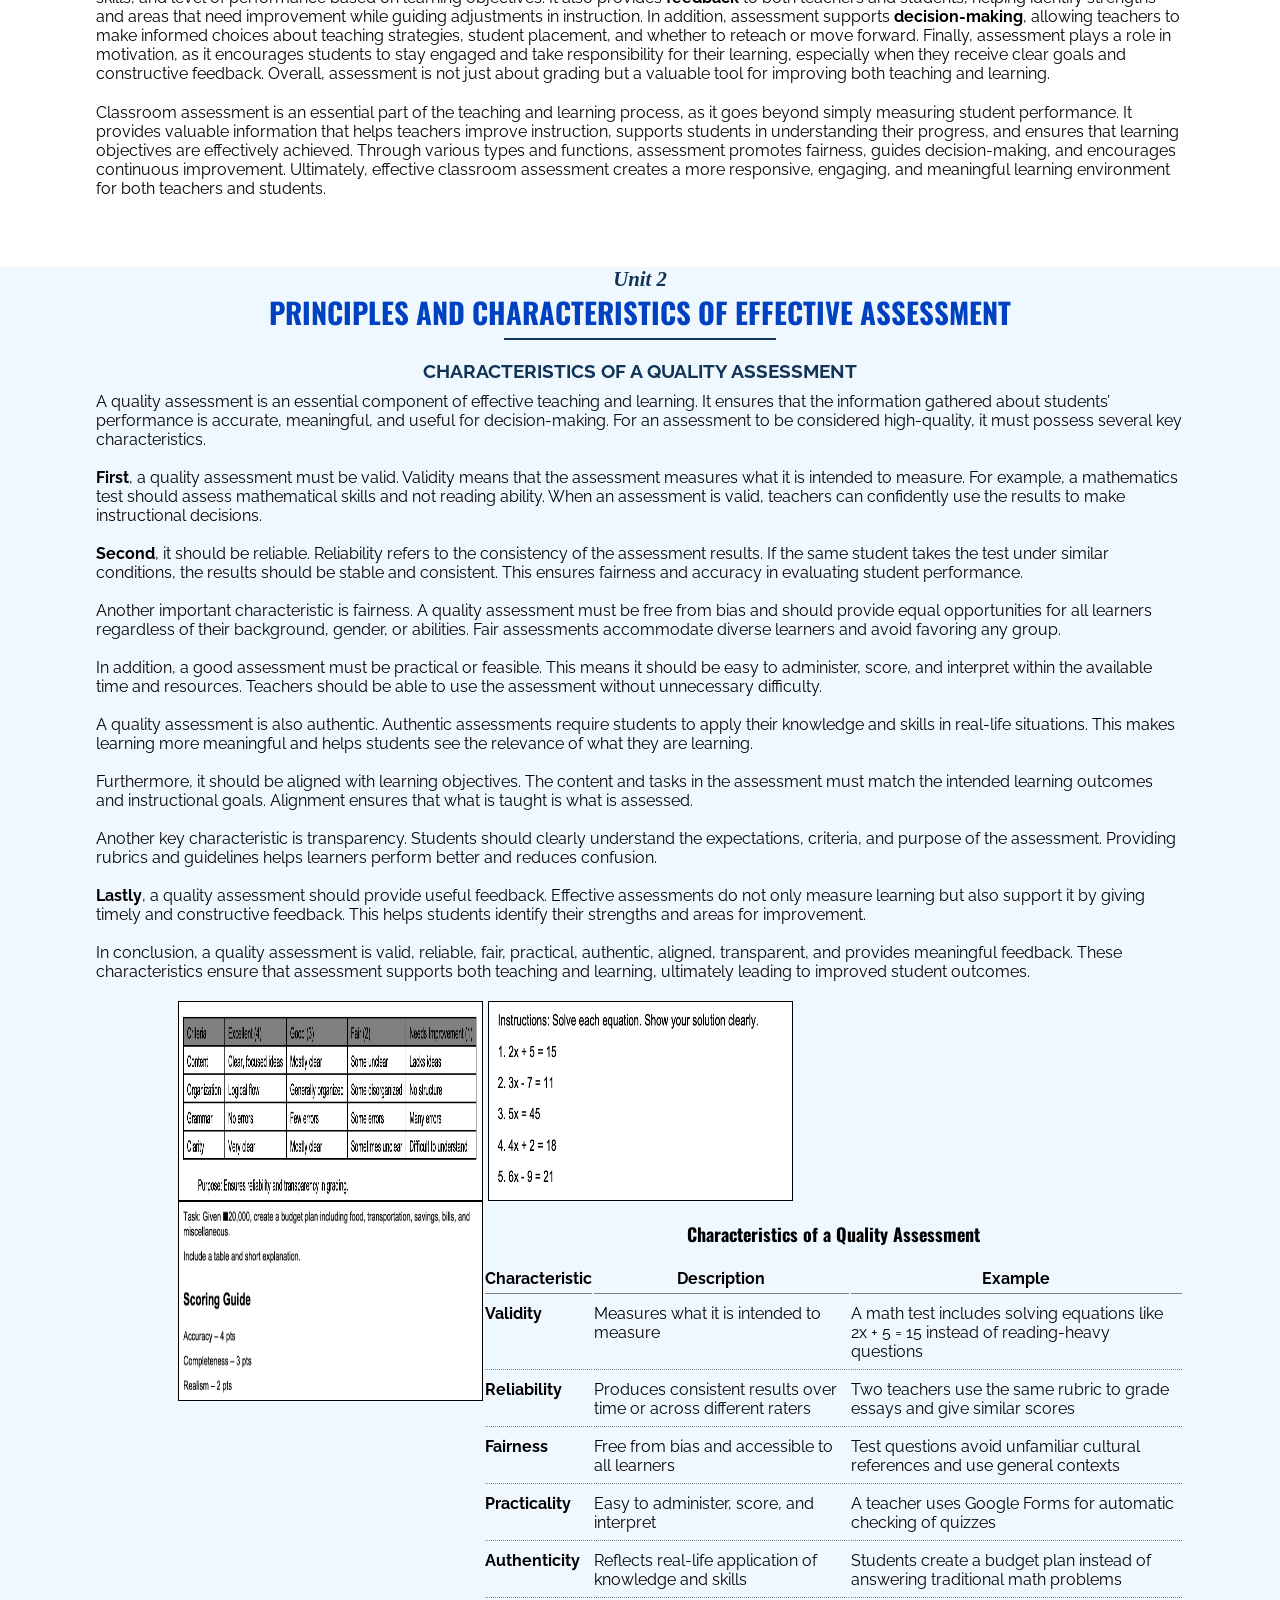
<file: portfolio/index.html>
<!DOCTYPE html>
<html lang="en">
<head>
    <meta charset="UTF-8">
    <meta name="viewport" content="width=device-width, initial-scale=1.0">
    <title>DPE 104 - Assessment of Learning 1 and 2</title>

    <link rel="stylesheet" href="assets/styles/styles.css">
   
</head>
<body>
    <div id="container">
        <!-- (1) Header area -->
        <div class="nav" id="nav">
            <h1><a href="#nav">DPE 104</a></h1>
            <ul>
                <li><a href="#banner">Home</a></li>
                <li><a href="#my-report">My Report</a></li>
                <li><a href="#unit1">Unit 1</a></li>
                <li><a href="#unit2">Unit 2</a></li>
                <li><a href="#unit3">Unit 3</a></li>
                <li><a href="#unit4">Unit 4</a></li>
                <li><a href="#unit5">Unit 5</a></li>
                <li><a href="#unit6">Unit 6</a></li>
            </ul>
        </div>

        <!-- (2) Banner Area -->
        <div class="banner" id="banner">
            <div class="banner-text">
                <h2>Assessment of Learning 1 and 2</h2>
            </div>
        </div>

        <div id="my-report">
            <div class="my-report">
                <div class="section-header">
                <span>My Report</span>
                <h2>TECHNOLOGY-ENHANCED ASSESSMENT</h2> 
                <hr>
                <p style="margin-top: 20px; text-align: left; line-height: 25px;">
                    <span class="bold">Technology-Enhanced Assessment (TEA) </span> uses digital tools and platforms to design, deliver, and manage assessments, moving beyond traditional methods to offer interactive, personalized, and efficient evaluation. It utilizes technology for automated feedback, real-time tracking, and diverse, higher-order thinking tasks, such as simulations. 
                </p>
                <p style="margin-top: 20px; text-align: left; line-height: 25px;">
                    Technology makes assessment faster and more efficient. Teachers can save time, especially in checking. It also reduces human error, like miscalculating scores. One of the biggest advantages is instant feedback, which helps students learn immediately from their mistakes. It also makes assessments more engaging and allows flexibility, especially in online or remote learning setups.
                </p>
                <p style="margin-top: 20px; text-align: left; line-height: 25px;">
                    Some advantages include accessibility, since students can take assessments anywhere. Teachers can also track performance using data analytics. This helps in identifying which students need more support. It also allows personalized learning and reduces paper use, making it eco-friendly
                </p>
                <p style="margin-top: 20px; text-align: left; line-height: 25px;">
                    Despite the benefits, there are still challenges. Technical problems like poor internet connection can affect performance. There are also concerns about cheating in online exams. Both teachers and students may need time to learn how to use these tools. Lastly, data privacy and security should always be considered
                </p>
                <h4 style="text-align: left; margin-top: 20px;">Examples of Technology-Enhanced Tools & Websites</h4>
                <table id="tea-examples">
                    <tr class="tool-title">
                        <td colspan="2">
                            <p class="bold">
                                Learning Management Systems (LMS)
                            </p>
                            <p class="italic" style="margin-top: 10px;">
                                An LMS is like a virtual classroom where teachers and students interact. Teachers upload lessons and assignments, while students access materials, submit work, and receive feedback—all in one place.
                            </p>
                        </td>
                    </tr>
                    <tr>
                        <td>
                            <p>
                                Google Classroom - <a href="https://classroom.google.com" target="_blank"> https://classroom.google.com</a> <br><br>

                                👉 A platform where teachers post lessons, grades, and etc in one place. <br>
                                ✔ Helps organize online or blended learning.
                            </p> <br><br>
                            <img src="assets/images/classroom.png" alt="">
                        </td>
                        <td>
                            <p>
                                Moodle - <a href="https://moodle.org" target="_blank"> https://moodle.org </a> <br><br>

                                👉 Open-source LMS used by schools and universities. <br>
                                ✔ Supports quizzes, forums, and course tracking.
                            </p> <br><br>
                            <img src="assets/images/moodle.jpg" alt="">
                        </td>
                    </tr>
                    <tr class="tool-title">
                        <td colspan="2">
                            <p class="bold">
                                Interactive & Gamified Learning Tools
                            </p>
                            <p class="italic" style="margin-top: 10px;">
                                These tools allow students to actively respond, compete, and participate in lessons while using features like points, scores, leaderboards, and rewards to make learning feel like a game.
                            </p>
                        </td>
                    </tr>
                    <tr>
                        <td>
                            <p>
                                Kahoot! - <a href="https://kahoot.com" target="_blank"> https://kahoot.com </a> <br> <br>

                                👉 Turns quizzes into games students can answer in real <br>
                                ✔ Boosts engagement and participation
                            </p>
                            <br> <br>
                            <img src="assets/images/kahoot.png" alt="">
                        </td>
             
                        <td>
                            <p>
                                Quizizz - <a href="https://quizizz.com" target="_blank"> https://quizizz.com </a> <br><br>

                                👉 Self-paced quizzes with instant feedback. <br>
                                ✔ Great for formative assessment.
                            </p>
                            <br> <br>
                            <img src="assets/images/quizziz.png" alt="">
                        </td>
                    </tr>
                    <tr class="tool-title">
                        <td colspan="2">
                            <p class="bold">
                                Video-Based & Multimedia Learning
                            </p>
                            <p class="italic" style="margin-top: 10px;">
                                It is learning through watching and interacting with multimedia content instead of relying only on text or lectures.
                            </p>
                        </td>
                    </tr>
                    <tr>
                        <td>
                            <p>
                                Edpuzzle - <a href="https://edpuzzle.com" target="_blank"> https://edpuzzle.com </a> <br><br>

                                👉 Teachers add questions to videos. <br>
                                ✔ Tracks student understanding while watching
                            </p>
                        <br> <br>
                            <img src="assets/images/edpuzzle.png" alt="">
                        </td>
                    
                        <td>
                            <p>
                                YouTube - <a href="https://youtube.com"  target="_blank">https://youtube.com</a> <br><br>

                                👉 Provides educational videos on almost any <topic class="br"></topic>
                                ✔ Supports visual and self-paced learning.
                            </p>
                        <br> <br>
                            <img src="assets/images/youtube.png" alt="">
                        </td>
                    </tr>
                    <tr class="tool-title">
                        <td colspan="2">
                            <p class="bold">
                                Collaborative Tools
                            </p>
                            <p class="italic" style="margin-top: 10px;">
                                Collaborative tools are platforms where people can co-create, edit, discuss, and give feedback on shared work.
                            </p>
                        </td>
                    </tr>
                    <tr>
                        <td>
                            <p>
                                Canva - <a href="https://www.canva.com" target="_blank"> https://www.canva.com </a> <br> <br>

                                👉 Students create presentations, posters, and infographics. <br>
                                ✔ Encourages creativity and teamwork
                            </p>
                        <br> <br>
                            <img src="assets/images/canva.png" alt="">
                        </td>
                    
                        <td>
                            <p>
                                Google Docs - <a href="https://docs.google.com" target="_blank"> https://docs.google.com </a> <br><br>

                                👉 Multiple users can edit documents in real time. <br>
                                ✔ Supports group work and peer feedback.
                            </p>
                        <br> <br>
                            <img src="assets/images/google-docs.png" alt="">
                        </td>
                    </tr>
                    <tr class="tool-title">
                        <td colspan="2">
                            <p class="bold">
                                Adaptive / Personalized Learning Systems
                            </p>
                            <p class="italic" style="margin-top: 10px;">
                                They are systems that “learn about the learner” and then customize the learning experience to fit that individual.
                            </p>
                        </td>
                    </tr>
                    <tr>
                        <td>
                            <p>
                                Maths-Whizz - <a href="https://www.whizz.com" target="_blank">https://www.whizz.com</a> <br><br>

                                👉 Adjusts lessons based on student performance. <br>
                                ✔ Provides individualized learning paths
                            </p>
                        <br> <br>
                            <img src="assets/images/mathwhiz.png" alt="">
                        </td>
                    
                        <td>
                            <p>
                                Duolingo - <a href="https://www.duolingo.com" target="_blank"">https://www.duolingo.com </a> <br><br>

                                👉 Uses AI to personalize language lessons. <br>
                                ✔ Learners progress at their own pace
                            </p>
                        <br> <br>
                            <img src="assets/images/duolingo.png" alt="">
                        </td>
                    </tr>
                    <tr class="tool-title">
                        <td colspan="2">
                            <p class="bold">
                                Content Creation & Digital Expression
                            </p>
                            <p class="italic" style="margin-top: 10px;">
                                Content Creation & Digital Expression refers to the use of digital tools that allow learners to create, design, and share their own ideas, projects, and outputs in various formats such as graphics, videos, blogs, and presentations.
                            </p>
                        </td>
                    </tr>
                    <tr>
                        <td>
                            <p>
                                Adobe Express - <a href="https://www.adobe.com/express/" target="_blank"> https://www.adobe.com/express/ </a> <br><br>

                                👉 Create videos, graphics, and web pages. <br>
                                ✔ Enhances creative learning
                            </p>
                        <br> <br>
                            <img src="assets/images/adobe.png" alt="">
                        </td>
                    
                        <td>
                            <p>
                               Blogger - <a href="https://www.blogger.com" target="_blank"> https://www.blogger.com </a> <br><br>

                                👉 Students publish reflections or projects online. <br>
                                ✔ Encourages writing and digital literacy
                            </p>
                        <br> <br>
                            <img src="assets/images/blogger.png" alt="">
                        </td>
                    </tr>
                    <tr class="tool-title">
                        <td colspan="2">
                            <p class="bold">
                                Simulation & Game-Based Learning
                            </p>
                            <p class="italic" style="margin-top: 10px;">
                                It is learning through playing games or using simulations that imitate real-world processes or scenarios.
                            </p>
                        </td>
                    </tr>
                    <tr>
                        <td colspan="2" style="text-align: center;">
                            <p>
                                Spongelab - <a href="https://www.spongelab.com" target="_blank">https://www.spongelab.com </a> <br><br>

                                👉 Provides interactive science games, videos, and simulations. <br>
                                ✔ Makes abstract concepts easier to understand
                            </p>
                        <br> <br>
                            <img src="assets/images/spongelab.png" alt="">
                        </td>
                    
                    </tr>
                    <tr class="tool-title">
                        <td colspan="2">
                            <p class="bold">
                                Digital Resource Hubs
                            </p>
                            <p class="italic" style="margin-top: 10px;">
                                They are one-stop websites where teachers and students can find, use, and share learning resources such as lesson plans, videos, simulations, and activities.
                            </p>
                        </td>
                    </tr>
                    <tr>
                        <td>
                            <p>
                                Research Center for Educational Technology - <a href="https://www.rcetresources.org/" target="_blank">https://www.rcetresources.org/ </a> <br><br>

                                👉 Collection of lesson plans, simulations, and STEM tools. <br>
                                ✔ Supports teachers with ready-to-use resources
                            </p>
                        <br> <br>
                            <img src="assets/images/resources.png" alt="">
                        </td>
                    
                        <td>
                            <p>
                                TELL Toolbox - <a href="https://telltoolbox.yurls.net/" target="_blank">https://telltoolbox.yurls.net/ </a> <br><br>

                                👉 Curated list of educational tech tools. <br>
                                ✔ Useful for discovering new classroom technologies
                            </p>
                        <br> <br>
                            <img src="assets/images/telltoolbox.png" alt="">
                        </td>
                    </tr>

                </table>
                <p style="text-align: left; margin-top: 20px;">
                    Traditional and technology-based assessments are two approaches used to measure student learning. Traditional assessment typically involves paper-and-pencil tests, written exams, and manual grading conducted in a classroom setting. It is widely used and familiar but can be time-consuming and limited in flexibility. <br> <br>

                    In contrast, technology-based assessment uses digital tools and platforms to deliver tests, collect responses, and provide feedback. It allows for faster grading, immediate feedback, and greater accessibility, making assessment more interactive and efficient. <br><br>

                    Both approaches play important roles in education, and many classrooms today use a combination of both to effectively evaluate student performance.
                </p>
                <table id="traditionalvstech">
                    <tr>
                        <th colspan="3" style="text-align: left;">Traditional vs Technology-Based Assessment</th>
                    </tr>
                    <tr>
                        <th>Criteria</th>
                        <th>Traditional Assessment</th>
                        <th>Technology-based Assessment</th>
                    </tr>
                    <tr>
                        <td>Format</td>
                        <td>Paper-and-pencil tests, written exams</td>
                        <td>Online quizzes, digital tasks, interactive assessments</td>
                    </tr>
                    <tr>
                        <td>Grading</td>
                        <td>Manual checking by the teacher</td>
                        <td>Automated or semi-automated grading</td>
                    </tr>
                    <tr>
                        <td>Feedback</td>
                        <td>Delayed (after checking)</td>
                        <td>Immediate or real-time feedback</td>
                    </tr>
                    <tr>
                        <td>Efficiency</td>
                        <td>Time-consuming and labor-intensive</td>
                        <td>Faster and more efficient</td>
                    </tr>
                    <tr>
                        <td>Accessibility</td>
                        <td>Limited to classroom or physical setting</td>
                        <td>Can be accessed anytime and anywhere</td>
                    </tr>
                    <tr>
                        <td>Student Engagement</td>
                        <td>Often passive and test-focused</td>
                        <td>Interactive and engaging (games, multimedia)</td>
                    </tr>
                    <tr>
                        <td>Data Tracking</td>
                        <td>Limited records, manual computation</td>
                        <td>Automatic data collection and analytics</td>
                    </tr>
                    <tr>
                        <td>Personalization</td>
                        <td>Same test for all students</td>
                        <td>Adaptive and personalized assessments</td>
                    </tr>
                    <tr>
                        <td>Collaboration</td>
                        <td>Mostly individual work</td>
                        <td>Can include collaborative and interactive tasks</td>
                    </tr>
                    <tr>
                        <td>Flexibility</td>
                        <td>Fixed schedule and format</td>
                        <td>Flexible timing, formats, and attempts</td>
                    </tr>
                </table>

                <p style="text-align: left; margin-top: 10px;" class="bold">Below is an example of an online quiz created using Office 365 Form</p>
                <div id="ms-form">
                    <img src="assets/images/ms-form-1.png" alt="">
                    <img src="assets/images/ms-form-2.png" alt="">
                    <img src="assets/images/ms-form-3.png" alt="">
                    <img src="assets/images/ms-form-4.png" alt="">
                    <img src="assets/images/ms-form-5.png" alt="">
                </div>
                <p style="text-align: left; margin-bottom: 10px; line-height: 28px;">This is another example of Technoloy-Enhanced Assessment Tools I currently use. This is <span class="bold" style="font-size: 17px;">MS Teams</span>. Microsoft Teams (MS Teams) is a digital platform used for communication, collaboration, and online learning or work. We use this to hold online classes or discussions. Students submit assignment and collaborate on projects. And classes stay organized through channels and shared files</p>
                <div id="ms-teams">
                    <img src="assets/images/teams-1.png" alt="">
                    <img src="assets/images/teams-2.png" alt="">
                    <img src="assets/images/teams-3.png" alt="">
                </div>
                <p  style="text-align: left; margin-top: 10px; line-height: 28px;">
                    Technology has significantly transformed classroom assessment by influencing teaching practices, student engagement, and assessment design. In terms of teaching practices, it shifts the role of the teacher from being the primary source of knowledge to a facilitator who guides learning using digital tools. Teachers can now monitor student progress in real time, provide immediate and targeted feedback, and adjust instruction based on data, making teaching more flexible and responsive. Regarding student engagement, technology makes assessments more interactive and motivating by incorporating quizzes, games, and simulations that encourage active participation. Students also benefit from instant feedback, which helps maintain their interest and involvement in the learning process. In terms of assessment design, technology allows for more diverse and innovative methods, including the use of multimedia elements such as videos and interactive tasks, as well as adaptive assessments tailored to individual learner needs. As a result, assessment becomes more continuous, personalized, and learner-centered, moving beyond traditional one-size-fits-all approaches.
                </p>
            </div>
        </div>
            
        </div>
        <!-- UNIT 1 -->
        <div class="unit1" id="unit1">
            <div class="section-header">
                <span>Unit 1</span>
                <h2>FOUNDATIONS OF CLASSROOM ASSESSMENT (Assessment for Learning 1)</h2>
                <hr>
            </div>
            <div class="lesson" id="nature-of-assessment">
                <h3>NATURE AND PURPOSE OF CLASSROOM ASSESSMENT</h3>
                <div id="assessment-content">
                    <div id="left">
                        <img src="assets/images/test-paper.jpg" alt="">
                        <figure>An example of an answer sheet</figure>
                    </div>
                    <div id="right">
                        <p style="margin-bottom: 10px;">
                            Classroom assessments come in different forms, each serving a specific purpose in supporting student learning. Instead of relying on just one type, teachers typically combine several to get a clearer picture of student progress. The purpose of classroom assessment goes far beyond giving grades—it is mainly about improving both teaching and learning. When used effectively, assessment becomes a continuous process that supports student growth.
                        </p>
                        
                        <h4>Role of Assessment in Teaching and Learning:</h4>
                        <p style="margin-bottom: 10px;">
                            - In Teaching <br>
                            <span style="font-style: italic; font-size: 13px;">Assessment serves as a guide for teachers to improve their instruction. By analyzing students’ results, teachers can identify which topics are well understood and which need to be revisited. This allows them to adjust teaching strategies, vary instructional methods, and modify pacing to better meet students’ needs. Assessment also helps ensure alignment between objectives, instruction, and evaluation—often supported by tools like a Table of Specifications (TOS). In addition, it encourages reflective practice, enabling teachers to evaluate the effectiveness of their lessons and continuously improve their approach.</span>
                        </p>
                        <p>
                            - In Learning <br>
                            <span style="font-style: italic; font-size: 13px;">For students, assessment is a tool for growth and motivation. It provides clear feedback on their strengths and areas for improvement, helping them understand what they need to work on. Through regular assessment, students become more aware of their progress, which builds confidence and encourages responsibility for their own learning. It also helps them focus on important concepts and develop critical thinking skills, especially when assessments go beyond simple recall. Overall, assessment supports active engagement, guides study habits, and motivates students to achieve better learning outcomes.</span>
                        </p>
                    </div>
                </div>
                
                <div style="text-align: left; margin-top: 30px;">
                    <h4>The different types of classroom assessment are the following:</h4> <br>
                    <p>
                        1. <span class="bold">Formative Assessment </span> <br>
                        This happens during the learning process. Its goal is to monitor understanding and improve instruction. Examples include quizzes, class discussions, exit tickets, and quick activities. These help teachers adjust lessons and give immediate feedback to students. <br><br>

                        2. <span class="bold">Summative Assessment </span> <br>
                        This takes place after a lesson, unit, or term. It measures what students have learned. Common examples are unit tests, final exams, and major projects. These are usually graded and used for evaluation. <br><br>

                        3. <span class="bold">Diagnostic Assessment </span> <br>
                        This is done before instruction begins. It helps identify students’ prior knowledge, strengths, and gaps. Pre-tests and initial skill checks are typical examples, helping teachers plan their lessons effectively. <br><br>

                        4. <span class="bold">Performance-Based Assessment</span> <br>
                        Students demonstrate learning through real-world tasks rather than just answering questions. Examples include presentations, experiments, role-playing, or creating products like posters or models. This type assesses application and skills. <br><br>

                        5. <span class="bold">Self-Assessment </span> <br>
                        Students evaluate their own work and learning progress. This encourages reflection, responsibility, and independent learning. <br><br>

                        7. <span class="bold">Peer Assessment </span> <br>
                        Students assess each other’s work based on set criteria. This builds critical thinking and helps them understand quality standards. <br><br>


                    </p>
                </div>
                <div class="images">
                    <img src="assets/images/test-1.png" alt="">
                    <img src="assets/images/test-2.png" alt="">
                    <img src="assets/images/test-3.png" alt="">
                    <img src="assets/images/test-4.png" alt="">
                    <img src="assets/images/test-5.png" alt="" style="margin-right: 0;">
                </div>
            </div>
            <div class="lesson" id="philosophical-and-theoretical">
                <h3>PHILOSOPHICAL AND THEORETICAL FOUNDATIONS OF ASSESSMENT</h3>
                <div>
                    <p>
                        The philosophical and theoretical foundations of assessment explain why we assess, what we value in learning, and how assessment should be designed. These foundations guide teachers in making assessment meaningful, fair, and aligned with educational goals.
                        <br><br>
                        Understanding the philosophical and theoretical foundations of assessment is important for teachers because it shapes how and why they assess students.
                        <br><br>
                        <span class="bold">First</span>, it helps teachers design meaningful assessments. When teachers understand different views of learning (e.g., behaviorism, constructivism), they can choose appropriate methods—whether focusing on knowledge recall, critical thinking, or real-life application.
                        <br><br>
                        <span class="bold">Second</span>, it ensures alignment between objectives, teaching, and assessment. Teachers can create assessments that truly reflect what they intend students to learn, rather than relying on random or mismatched tests.
                        <br><br>
                        <span class="bold">Third</span>, it promotes fairness and validity. A strong foundation helps teachers avoid biased or one-sided assessments and instead use a balanced approach that considers different skills and learning styles.
                        <br><br>
                        <span class="bold">Finally</span>, it encourages reflective and effective teaching. Teachers become more intentional in their strategies, continuously improving both instruction and assessment to better support student learning.
                        <br><br>
                        In short, understanding these foundations allows teachers to assess not just what students know, but how they learn and grow.
                        <br><br>
                        Educational philosophies strongly shape how teachers design and use assessment, because each philosophy reflects different beliefs about what learning is and what should be measured.

                    </p>
                    <h4>Theories of Learning and Their Implications for Assessment</h4>
                    <table>
                        <tr>
                            <td><p style="text-align: center; margin-bottom: 10px; font-weight: bold;">Cognitive Development Theory (Jean Piaget)</p> 
                                <img src="assets/images/jean-piaget.png" alt="">
                            </td>
                            <td>
                                <p>
                                    Cognitive Development Theory explains how learners develop thinking skills as they grow. Piaget proposed that children progress through stages of cognitive development, each with different ways of understanding the world:
                                    <br><br>
                                        <span class="bold">Sensorimotor (0-2 years)</span>: Learning through senses and actions <br><br>
                                        <span class="bold">Preoperational (2-7 years)</span>: Development of language and imagination, but thinking is still intuitive and not yet logical <br><br>
                                        <span class="bold">Concrete Operational (7-11 years)</span>: Logical thinking develops, but only with concrete (real) objects and situations <br><br>
                                        <span class="bold">Formal Operational (12+ years)</span>: Ability to think abstractly, reason logically, and solve complex problems
                                </p>
                            </td>
                            <td>
                                <p>
                                    Assessment should be appropriate to how students think at each stage, not just what they are expected to know:
                                    <br><br>
                                    <span class="bold">For younger learners (Sensorimotor & Preoperational)</span>:
                                    Use simple, interactive, and visual assessments such as observation, matching, drawing, and hands-on activities. Avoid abstract or complex questions. <br><br>
                                    <span class="bold">For middle learners (Concrete Operational)</span>:
                                    Use practical and concrete tasks like problem-solving with real examples, experiments, classification activities, and short-answer questions based on familiar situations. <br><br>
                                    <span class="bold">For older learners (Formal Operational)</span>:
                                    Use higher-level assessments such as essays, debates, research tasks, and hypothetical problem-solving that require abstract thinking and reasoning.
                                </p>
                            </td>
                        </tr>
                        <tr>
                            <td><p style="text-align: center; margin-bottom: 10px; font-weight: bold;">Socio-Cultural Theory (Lev Vygotsky)</p> 
                                <img src="assets/images/Lev_Vygotsky.jpg" alt="">
                            </td>
                            <td>
                                <p>
                                    Vygotsky believed that learning happens through social interaction—students develop understanding by engaging with teachers, peers, and their environment. Knowledge is not built alone; it is shaped through dialogue, collaboration, and shared experiences.
                                    <br><br>
                                    A key concept is scaffolding, which refers to the temporary support given by a teacher or more capable peer to help a learner accomplish a task they cannot yet do independently. This support is gradually reduced as the learner becomes more competent. Scaffolding operates within the Zone of Proximal Development (ZPD)—the gap between what a learner can do alone and what they can achieve with guidance.
                                </p>
                            </td>
                            <td>
                                <p>
                                    Assessment, based on this theory, should not only measure independent performance but also consider learning with support: <br><br>

                                    <span class="bold">Collaborative Assessments</span>:
                                    Use group work, peer discussions, and cooperative projects where students solve problems together. This allows teachers to assess communication, teamwork, and shared understanding. <br><br>
                                    <span class="bold">Guided Tasks</span>:
                                    Include activities where the teacher provides hints, prompts, or step-by-step guidance. This helps evaluate how students learn during the process, not just the final answer.<br><br>
                                    <span class="bold">Peer Assessment</span>:
                                    Students give feedback to each other, reinforcing learning through interaction and reflection.<br><br>
                                    <span class="bold">Performance-Based Activities</span>:
                                    Tasks like role-playing, presentations, and problem-solving activities allow students to demonstrate learning with support when needed.<br><br>
                                    <span class="bold">Ongoing/Formative Assessment</span>:
                                    Continuous assessment during learning (e.g., questioning, feedback, checkpoints) helps track progress within the learner's ZPD.
                                </p>
                            </td>
                        </tr>
                        <tr>
                            <td><p style="text-align: center; margin-bottom: 10px; font-weight: bold;">Social Learning Theory (Albert Bandura)</p> 
                                <img src="assets/images/bandura.jpeg" alt="">
                            </td>
                            <td>
                                <p>
                                    Bandura’s theory explains that people learn not only through direct experience but also by observing others. This is called observational learning or modeling. Learners watch a model (such as a teacher, peer, or even media), then imitate behaviors, strategies, or skills they have seen—especially when the model is successful or rewarded. <br><br>
                                    Key processes include attention (noticing the behavior), retention (remembering it), reproduction (trying it out), and motivation (having a reason to perform it).
                                </p>
                            </td>
                            <td>
                                <p>
                                    Since learning is shown through action, assessment should allow students to demonstrate what they have observed and learned: <br><br>

                                    <span class="bold">Performance Tasks</span>:
                                    Students apply skills in real or simulated situations (e.g., conducting an experiment, solving a problem, creating a project). This shows how well they can replicate and adapt learned behaviors. <br><br>
                                    <span class="bold">Demonstrations</span>:
                                    Learners perform a process or skill in front of the teacher (e.g., presenting, explaining steps, showing procedures). This makes learning visible and observable. <br><br>
                                    <span class="bold">Model-Based Tasks</span>:
                                    Teachers first model a task, then students perform a similar activity. Assessment focuses on how accurately and effectively students apply what they observed. <br><br>
                                    <span class="bold">Role-Playing and Simulations</span>:
                                    Students act out scenarios to demonstrate understanding of concepts, behaviors, or social skills. <br><br>
                                    <span class="bold">Use of Rubrics</span>:
                                    Clear criteria help evaluate how well students perform and apply observed behaviors, not just the final output.
                                </p>
                            </td>
                        </tr>
                    </table>
                    <p style="margin-top: 20px; margin-bottom: 20px;">
                        Philosophies and learning theories (like those of Jean Piaget, Lev Vygotsky, and Albert Bandura) shape how assessment is designed and used in the classroom. They influence not just what is assessed, but also how, who is involved, and what roles teachers and students play. <br> <br>
                        - <span class="bold">Choice of Assessment Methods</span>: Assessment becomes more varied, balanced, and focused on understanding and application, not just memorization. <br>
                        - <span class="bold">Teacher’s Role in Assessment</span>: The role evolves from simply measuring learning to actively supporting and shaping it. <br>
                        - <span class="bold">Student Participation in Learning</span>: Learning becomes more interactive, engaging, and student-driven. <br>

                    </p>
                </div>
            </div>
            <div class="lesson" id="assessment-for-as" style="border-bottom: none !important; margin-bottom: 5px !important;">
                <h3>ASSESSMENT FOR, AS, AND OF LEARNING</h3>
                <div class="assessment-of-learning">
                    <p>
                        Classroom assessment is a continuous and systematic process of gathering information about students’ understanding, skills, and progress. It includes a variety of methods—such as quizzes, observations, discussions, and performance tasks—used to monitor learning and guide instruction. Rather than being limited to tests and grades, assessment is an integral part of teaching that helps ensure learning objectives are being met and that instruction remains aligned with student needs.
                        <br><br>
                        Assessment is important in education because it supports both teaching effectiveness and student learning. For teachers, it provides valuable insights into what students know and where they may be struggling, allowing for timely adjustments in teaching strategies. For students, assessment offers feedback that helps them recognize their strengths and areas for improvement, encouraging active engagement and responsibility for their learning. Additionally, it ensures that learning goals are achieved, promotes fairness and accountability, and helps create a more focused and responsive learning environment.
                    </p>
                </div>
                 <h4>Types of Classroom Assessment</h4>
                <table>
                    <tr>
                        <td>
                            <img src="assets/images/diagnostic.png" alt="">
                            <p>
                                <span class="bold">Diagnostic Assessment (Before Instruction)</span> <br><br>
                                Diagnostic assessment is conducted before teaching begins. Its purpose is to identify students’ prior knowledge, strengths, and learning gaps. This helps teachers plan lessons that are appropriate to students’ needs, adjust the level of difficulty, and choose effective teaching strategies.
                            </p>
                        </td>
                        <td>
                             <img src="assets/images/formative.png" alt="">
                            <p>
                                <span class="bold">Formative Assessment (During Instruction)</span> <br> <br>
                                Formative assessment takes place while learning is ongoing. Its purpose is to monitor student progress and provide immediate feedback. It helps teachers make real-time adjustments to instruction and supports students in improving their understanding before final evaluation.
                            </p>
                        </td>
                        <td>
                             <img src="assets/images/summative.png
                             " alt="">
                            <p>
                                <span class="bold">Summative Assessment (After Instruction)</span> <br><br>
                                Summative assessment is given after a lesson, unit, or course. Its purpose is to evaluate overall learning and determine if students have achieved the learning objectives. Results are often used for grading, reporting, and measuring academic performance.
                            </p>
                        </td>
                    </tr>
                </table>

                <p style="margin-top: 30px; text-align: left;">
                    Assessment serves several important functions in the teaching–learning process. It is used for <span class="bold">measurement</span>, as it determines students’ knowledge, skills, and level of performance based on learning objectives. It also provides <span class="bold">feedback</span> to both teachers and students, helping identify strengths and areas that need improvement while guiding adjustments in instruction. In addition, assessment supports <span class="bold">decision-making</span>, allowing teachers to make informed choices about teaching strategies, student placement, and whether to reteach or move forward. Finally, assessment plays a role in motivation, as it encourages students to stay engaged and take responsibility for their learning, especially when they receive clear goals and constructive feedback. Overall, assessment is not just about grading but a valuable tool for improving both teaching and learning.
                </p>
                <p style="margin-top: 20px; text-align: left;">
                    Classroom assessment is an essential part of the teaching and learning process, as it goes beyond simply measuring student performance. It provides valuable information that helps teachers improve instruction, supports students in understanding their progress, and ensures that learning objectives are effectively achieved. Through various types and functions, assessment promotes fairness, guides decision-making, and encourages continuous improvement. Ultimately, effective classroom assessment creates a more responsive, engaging, and meaningful learning environment for both teachers and students.
                </p>
            </div>
        </div>

        <!-- UNIT 2 -->
        <div id="unit-2">
            <div class="unit2" id="unit2">
                <div class="section-header">
                    <span>Unit 2</span>
                    <h2>PRINCIPLES AND CHARACTERISTICS OF EFFECTIVE ASSESSMENT</h2>
                    <hr>
                </div>
                <div class="lesson" id="quality-assessment">
                    <h3>CHARACTERISTICS OF A QUALITY ASSESSMENT</h3>
                    <div id="characteristics-assessment">
                        <p style="text-align: left;">
                            A quality assessment is an essential component of effective teaching and learning. It ensures that the information gathered about students’ performance is accurate, meaningful, and useful for decision-making. For an assessment to be considered high-quality, it must possess several key characteristics. <br><br>

                            <span class="bold">First</span>, a quality assessment must be valid. Validity means that the assessment measures what it is intended to measure. For example, a mathematics test should assess mathematical skills and not reading ability. When an assessment is valid, teachers can confidently use the results to make instructional decisions.<br><br>

                            <span class="bold">Second</span>, it should be reliable. Reliability refers to the consistency of the assessment results. If the same student takes the test under similar conditions, the results should be stable and consistent. This ensures fairness and accuracy in evaluating student performance.<br><br>

                            Another important characteristic is fairness. A quality assessment must be free from bias and should provide equal opportunities for all learners regardless of their background, gender, or abilities. Fair assessments accommodate diverse learners and avoid favoring any group.<br><br>

                            In addition, a good assessment must be practical or feasible. This means it should be easy to administer, score, and interpret within the available time and resources. Teachers should be able to use the assessment without unnecessary difficulty.<br><br>

                            A quality assessment is also authentic. Authentic assessments require students to apply their knowledge and skills in real-life situations. This makes learning more meaningful and helps students see the relevance of what they are learning.<br><br>

                            Furthermore, it should be aligned with learning objectives. The content and tasks in the assessment must match the intended learning outcomes and instructional goals. Alignment ensures that what is taught is what is assessed.<br><br>

                            Another key characteristic is transparency. Students should clearly understand the expectations, criteria, and purpose of the assessment. Providing rubrics and guidelines helps learners perform better and reduces confusion.<br><br>

                            <span class="bold">Lastly</span>, a quality assessment should provide useful feedback. Effective assessments do not only measure learning but also support it by giving timely and constructive feedback. This helps students identify their strengths and areas for improvement.<br><br>

                            In conclusion, a quality assessment is valid, reliable, fair, practical, authentic, aligned, transparent, and provides meaningful feedback. These characteristics ensure that assessment supports both teaching and learning, ultimately leading to improved student outcomes.
                        </p>
                        <div class="images" style="margin-top: 20px;">
                            <img src="assets/images/assessment-1.png" alt="" style="width: 33%;">
                            <img src="assets/images/assessment-2.png" alt="" style="width: 33%;">
                            <img src="assets/images/assessment-3.png" alt="" style="width: 33%; margin-right: 0;">
                        </div>
                        <h4 style="margin: 20px 0;">Characteristics of a Quality Assessment</h4>
                        <table>
                            <tr>
                                <th>Characteristic</th>
                                <th>Description</th>
                                <th>Example</th>
                            </tr>
                            <tr>
                                <td>Validity</td>
                                <td>Measures what it is intended to measure</td>
                                <td>A math test includes solving equations like 2x + 5 = 15 instead of reading-heavy questions</td>
                            </tr>
                            <tr>
                                <td>Reliability</td>
                                <td>Produces consistent results over time or across different raters</td>
                                <td>Two teachers use the same rubric to grade essays and give similar scores</td>
                            </tr>
                            <tr>
                                <td>Fairness</td>
                                <td>Free from bias and accessible to all learners</td>
                                <td>Test questions avoid unfamiliar cultural references and use general contexts</td>
                            </tr>
                            <tr>
                                <td>Practicality</td>
                                <td>Easy to administer, score, and interpret</td>
                                <td>A teacher uses Google Forms for automatic checking of quizzes</td>
                            </tr>
                            <tr>
                                <td>Authenticity</td>
                                <td>Reflects real-life application of knowledge and skills</td>
                                <td>Students create a budget plan instead of answering traditional math problems</td>
                            </tr>
                            <tr>
                                <td>Alignment</td>
                                <td>Matches learning objectives and instructional goals</td>
                                <td>If the objective is explaining the water cycle, students label and explain its stages</td>
                            </tr>
                            <tr>
                                <td>Transparency</td>
                                <td>Clear instructions, criteria, and expectations</td>
                                <td>Teacher provides a rubric before a presentation</td>
                            </tr>
                            <tr>
                                <td>Feedback</td>
                                <td>Provides useful information for improvement</td>
                                <td>Teacher gives comments like “Check your computation in step 2” instead of just a score</td>
                            </tr>
                        </table>
                        <div id="classroom-assessment">
                            <div id="assessment-left">
                                <img src="assets/images/classroom-assessment1.jpg" alt="">
                            </div>
                            <div id="assessment-right">
                                <p>
                                    Understanding the characteristics of a quality assessment—such as validity, reliability, fairness, and alignment—has a direct impact on improving both teaching practices and student learning. When teachers design assessments that truly measure the intended learning outcomes, they gain accurate information about students' understanding. This allows them to adjust instruction, reteach difficult concepts, and provide targeted support where needed. <br><br>

                                    For students, quality assessments create a more meaningful and supportive learning experience. Fair and transparent assessments help learners clearly understand expectations and feel more confident in demonstrating their knowledge. When assessments include authentic tasks, students are encouraged to apply what they have learned in real-life situations, making learning more engaging and relevant. <br><br>

                                    Additionally, assessments that provide timely and constructive feedback help students identify their strengths and areas for improvement. Instead of focusing only on grades, students become more aware of their learning progress and are motivated to improve. At the same time, teachers can use assessment results to reflect on their teaching effectiveness and make necessary adjustments. v

                                    Overall, applying the principles of quality assessment leads to better decision-making in the classroom, promotes student engagement, and supports continuous improvement in both teaching and learning.
                                </p>
                            </div>
                        </div>
                        
                    </div>
                </div>
                <div class="lesson" id="targets-outcomes-alignment" style="border-bottom: none !important; margin-bottom: 5px !important;">
                    <h3>LEARNING TARGETS AND OUTCOMES ALIGNMENT</h3>
                    <p style="text-align: left; margin-top: 10px;">
                        Learning targets and outcomes alignment is a fundamental concept in contemporary education, especially in K-12 and higher education systems that emphasize competency-based and outcomes-based learning. It refers to the process of ensuring that learning objectives, instructional activities, and assessments are consistently connected to support student achievement. This alignment is often described as part of constructive alignment, where all elements of teaching work together to promote meaningful learning. <br><br>

                        In modern educational frameworks, clearly defined learning targets serve as the foundation for effective instruction. They communicate what students are expected to know and be able to do, guiding both teaching strategies and assessment design. According to research, learning objectives “form the basis for developing high-quality assessments” and help structure instructional activities that enable students to master the content . Without clear alignment, assessments may fail to measure the intended skills, leading to inaccurate conclusions about student learning.<br><br>

                        The importance of alignment is further emphasized in outcome-based education, where learning outcomes are the central focus of the teaching-learning process. All educational components—such as teaching methods, learning tasks, and assessments—must be directly related to these intended outcomes to ensure that students successfully achieve them . This approach is widely used in K–12 curricula and higher education programs to ensure accountability, transparency, and consistency in learning standards.<br><br>

                        Moreover, aligned curricula contribute significantly to improved student learning. When learning outcomes, instruction, and assessment are coherent, they promote deeper understanding and more effective learning experiences. Research highlights that in an aligned system, all elements of the curriculum work together to guide teaching and learning, leading to better achievement of desired outcomes . In contrast, misalignment—particularly in assessment—can result in measuring what is easy rather than what is important, weakening the overall quality of education .<br><br>

                        In the context of today's education systems, alignment also supports learner-centered approaches by making expectations clear and measurable. It enhances curriculum design, improves assessment practices, and ensures that students develop the competencies required for academic success and real-world application. Therefore, learning targets and outcomes alignment is not only a technical aspect of teaching but a critical factor in achieving effective and meaningful education.
                    </p>
                    <h4 style="text-align: left; margin-top: 10px;">Learning Domain Examples</h4>
                    <table style="text-align: left; margin-top: 20px;" class="learning-domain">
                        <tr>
                            <th colspan="3" style="background-color: #123456; color: #fff; padding: 10px 5px;">Cognitive Domain</th>
                        </tr>
                        <tr>
                            <td style="width: 25%;">
                                <span class="bold">Activity Title </span> <br><br>
                                Loop Logic Challenge: Build and Improve a Number Pattern Generator
                            </td>
                            <td style="padding-right: 30px;">
                                <p>
                                    <span class="bold">Detailed Procedure</span> <br><br>
                                        <span class="bold">Step 1</span>: Introduction and Review (10 minutes) <br>

                                        The teacher reviews the three common loops in C++: <br>
                                            - for loop <br>
                                            - while loop <br>
                                            - do-while loop <br>
                                        <br>
                                        Discuss how loops are used for repetition and automation. <br>
                                        <br>
                                        <span class="bold">Step 2</span>: Analyze Sample Program (15 minutes)<br>

                                        Students are given a simple C++ code that prints numbers 1 to 5 using a for loop.<br><br>

                                        #include <iostream><br>
                                        using namespace std;<br>
                                        <br>
                                        int main() { <br>
                                            for(int i = 1; i <= 5; i++) { <br>
                                                cout << i << " ";<br>
                                            }<br>
                                            return 0;<br>
                                        }<br>
                                        <br>
                                        Students answer:<br>

                                        1. How many times does the loop run? <br>
                                        2. What controls the repetition? <br>
                                        3. What happens if i++ is changed to i += 2? <br>
                                        <br>
                                        <span class="bold">Step 3</span>: Create a New Program (25 minutes) <br>

                                        Students design their own Number Pattern Generator using loops. They must create a program that asks the user for a number and prints a pattern. <br>
                                        <br>
                                        Example if input = 4: <br>
                                        <br>
                                        1 <br>
                                        12 <br>
                                        123 <br>
                                        1234 <br>
                                        <br>
                                        Students may use: <br>
                                        - for loop <br>
                                        - while loop <br>
                                        - combination of loops (nested loops optional if already discussed)<br>
                                        <br>
                                        <span class="bold">Step 4</span>: Evaluate and Improve (15 minutes)<br>

                                        Students compare their program with classmates and answer:<br>

                                        1. Which loop structure is easiest to understand? <br>
                                        2. Which code is shorter or more efficient? <br>
                                        3. How can the program be improved? <br>
                                        <br>
                                        Then students revise their code.<br>
                                        <br>
                                        <span class="bold">Step 5</span>: Reflection (10 minutes) <br>

                                        Students write a short reflection: <br>

                                        1. What did you learn about loops? <br>
                                        2. What difficulties did you face? <br>
                                        3. Why are loops important in programming?<br>
                                </p>
                            </td>
                            <td>
                                <p>
                                    <span class="bold">Expected Outputs</span> <br> <br>
                                        1. Written Analysis Answers - Responses about the sample loop code.<br>
                                        2. Original C++ Program - A working pattern generator using loops.<br>
                                        3. Revised Program - Improved version after peer evaluation.<br>
                                        4. Reflection Paragraph - Short written reflection about learning.
                                </p>
                            </td>
                        </tr>
                        <tr>
                            <td colspan="3" style="font-style: italic; padding-top: 20px;">
                                <p>
                                    This activity develops critical thinking because students must analyze how loops function, identify errors, compare different coding methods, and improve their own solutions. Instead of memorizing syntax, they think logically about repetition and program flow. <br><br>

                                    It develops content mastery by giving hands-on practice in writing real C++ loop programs. Students apply concepts such as initialization, condition checking, incrementing, and output formatting. Through creation and revision, learners gain deeper understanding of how loops solve programming problems efficiently.
                                </p>
                            </td>
                        </tr>
                    </table>
                    <table style="text-align: left; margin-top: 20px;" class="learning-domain">
                        <tr>
                            <th colspan="3" style="background-color: #123456; color: #fff; padding: 10px 5px;">Affective Domain</th>
                        </tr>
                        <tr>
                            <td style="width: 25%;">
                                <span class="bold">Activity Title </span> <br><br>
                                Code Together: Collaborative Debugging and Respectful Problem Solving
                            </td>
                            <td style="padding-right: 30px;">
                                <p>
                                    <span class="bold">Context and Instructions:</span> <br><br>
                                    This activity is designed for students learning basic C++ programming concepts such as variables, input/output, conditional statements, or loops. Students will work in pairs or small groups to debug a faulty C++ program while practicing teamwork, patience, and respectful communication.
                                </p> <br>
                                <p>
                                    Scenario: <br>
                                    The teacher provides a C++ program with several errors (syntax, logic, or output mistakes). Example: 
                                </p> <br>
                                <code>
                                    #include <iostream> <br>
                                    using namespace std;<br>
                                    <br>
                                    int main() {<br>
                                        int num<br>
                                        cout << "Enter a number: ";<br>
                                        cin >> num;<br>
                                        <br>
                                        if(num % 2 = 0) <br>
                                            cout << "Even Number";<br>
                                        else<br>
                                            cout << "Odd Number";<br>
                                        <br>
                                        return 0;<br>
                                    }<br> <br>
                                </code>
                                <p>
                                    <span class="bold">Instructions to Students</span>:<br> <br>
                                    1. Form groups of 3-4 members. <br>
                                    2. Examine the program carefully.<br>
                                    3. Discuss possible errors and solutions as a team.<br>
                                    4. Assign roles:<br>
                                    - Leader - guides discussion<br>
                                    - Recorder - writes corrections<br>
                                    - Presenter - explains answers<br>
                                    - Checker - tests logic<br>
                                    5. Correct the code together.<br>
                                    6. Present the corrected version and explain how the group cooperated.<br>
                                    7. Reflect on how teamwork helped solve the problem.<br>
                                </p>
                            </td>
                            <td>
                                <p>
                                    <span class="bold">Student Engagement Strategy</span> <br> <br>
                                        1. Cooperative Learning- Students depend on one another to complete the debugging task. <br>
                                        2. Role Assignment - Each student has a responsibility, increasing participation and accountability.<br>
                                        3. Peer Discussion - Students explain ideas, listen to others, and justify solutions.<br>
                                        4. Reflection Sharing - Students discuss attitudes that helped the group succeed.<br>
                                </p>
                            </td>
                        </tr>
                        <tr>
                            <td colspan="3" style="font-style: italic; padding-top: 20px;">
                                <p>
                                   This activity increases motivation because students solve a realistic programming challenge through teamwork rather than working alone. Collaboration reduces fear of mistakes and builds confidence, especially for beginners.
                                    <br><br>
                                    It supports value formation by developing patience, respect for others' ideas, responsibility, and cooperation. Students learn that programming is not only about writing code but also about communicating, helping teammates, and solving problems ethically and respectfully. These positive attitudes are valuable both in the classroom and in future professional environments.
                                </p>
                            </td>
                        </tr>
                    </table>
                    <table style="text-align: left; margin-top: 20px;" class="learning-domain">
                        <tr>
                            <th colspan="3" style="background-color: #123456; color: #fff; padding: 10px 5px;">Psychomotor Domain</th>
                        </tr>
                        <tr>
                            <td style="width: 25%;">
                                <span class="bold">Activity Title </span> <br><br>
                                Hands-On Coding Performance Task: Create a Student Grade Calculator
                            </td>
                            <td style="padding-right: 30px;">
                               <p>
                                    <span class="bold">Performance-Based Activity Overview:</span> <br><br>

                                    This activity focuses on developing students’ practical skills in using a computer, coding environment, keyboard commands, and C++ syntax by creating a working program. Students will demonstrate their ability to write, compile, run, test, and improve a C++ program.
                               </p> <br>
                               <p>
                                    <span class="bold">Topic </span>:  Input/Output, Variables, Arithmetic Operations, and Conditional Statements in C++
                               </p> <br>
                               <p>
                                    <span class="bold">Step-by-Step Instructions</span>:<br> <br>
                                    
                                    <span class="bold">Step 1</span>: Prepare the Workspace<br>
                                    1. Open the computer.<br>
                                    2. Launch the C++ compiler or IDE (Code::Blocks, Dev-C++, Visual Studio, etc.).<br>
                                    3. Create a new C++ file.<br>
                                    <br>
                                    <span class="bold">Step 2</span>: Write the Program<br><br>

                                    Create a program that:<br>

                                    - Accepts student name<br>
                                    - Accepts three subject grades<br>
                                    - Computes the average<br>
                                    - Displays the average<br>
                                    - Displays Passed if average is 75 or above<br>
                                    - Displays Failed if below 75<br>
                                    <br>
                                    Example code structure:<br> <br>

                                    <code>
                                        #include <iostream><br>
                                        using namespace std;<br><br>

                                        int main() {<br>
                                            string name;<br>
                                            float g1, g2, g3, avg;<br>
                                            <br>
                                            cout << "Enter Name: ";<br>
                                            getline(cin, name);<br>
                                            <br>
                                            cout << "Enter Grade 1: ";<br>
                                            cin >> g1;<br>
                                            <br>
                                            cout << "Enter Grade 2: ";<br>
                                            cin >> g2;<br>
                                            <br>
                                            cout << "Enter Grade 3: ";<br>
                                            cin >> g3;<br>
                                            <br>
                                            avg = (g1 + g2 + g3) / 3;<br>
                                            <br>
                                            cout << "Average: " << avg << endl;<br>
                                            <br>
                                            if(avg >= 75)<br>
                                                cout << "Passed";<br>
                                            else<br>
                                                cout << "Failed";<br>

                                            return 0;<br>
                                        }<br>
                                    </code>
                                    <br>
                                    <span class="bold">Step 3</span>: Compile the Program<br>
                                    Click Build/Compile.<br>
                                    Identify errors if present.<br>
                                    Correct syntax mistakes.<br>
                                    <br>
                                    <span class="bold">Step 4</span>: Run and Test<br>
                                    1. Execute the program.<br>
                                    2. Enter sample data.<br>
                                    3. Verify if results are correct.<br>
                                    <br>
                                    <span class="bold">Step 5</span>: Demonstration<br>

                                    Students demonstrate their program to the teacher and explain:<br>

                                    1. How input is entered<br>
                                    2. How average is computed<br>
                                    3. How decision-making works using if-else<br>
                               </p>
                            </td>
                            <td style="width: 30%;">
                                <p>
                                    <span class="bold">Criteria for Performance</span> <br> <br>
                                </p>
                                <img src="assets/images/criteria.png" alt="" style="width: 100%;" id="criteria">
                            </td>
                        </tr>
                        <tr>
                            <td colspan="3" style="font-style: italic; padding-top: 20px;">
                                <p>
                                   This activity improves technical competencies by allowing students to practice real programming tasks such as typing code, using a compiler, debugging errors, and testing outputs. These are essential hands-on skills in programming.
                                    <br> <br>
                                    It enhances practical competencies because students learn how to transform a problem into a functional C++ solution. They also gain confidence in using programming tools, following coding procedures, and demonstrating their work—skills necessary for future programming courses and workplace environments.
                                </p>
                            </td>
                        </tr>
                    </table>
                    <br><br>
                    <p style="text-align: left; margin-bottom: 10px;">
                        Learning objectives serve as a guide for both teachers and students by clearly identifying the knowledge, skills, and competencies learners are expected to achieve after instruction. Using Bloom’s Taxonomy helps organize objectives from simple recall of information to higher-order thinking skills such as analyzing, evaluating, and creating. In C++ programming, well-constructed objectives ensure that students gradually develop their understanding of concepts while gaining practical coding and problem-solving abilities. The following SMART learning objectives are designed to promote progressive learning development in the topic of loops in C++ programming.
                    </p>
                    <h4 style="text-align: left;">Example of SMART Learning Objectives Based on Bloom's Taxonomy</h4>
                    <br>
                    <p style="text-align: left;"><span class="bold">Topic</span>: C++ Programming - Conditional Statements</p> <br>
                    <p style="text-align: left;"><span class="bold">Objectives:</span><br> <br>

                        - <span class="italic bold">(Remembering)</span> At the end of the lesson, students will be able to list and define the three conditional statements in C++ (if, if-else, and switch) with 100% accuracy in a short quiz. <br>
                        - <span class="italic bold">(Understanding)</span> After the discussion, students will be able to explain the differences between if-else and switch statements by writing at least three correct comparisons. <br>
                        - <span class="italic bold">(Applying)</span> Given a problem scenario, students will be able to write a C++ program using an if-else statement to determine whether a number is positive, negative, or zero with no syntax errors within 15 minutes. <br>
                        - <span class="italic bold">(Analyzing)</span> After reviewing a sample program, students will be able to identify and correct at least three errors in a C++ conditional statement code. <br>
                        - <span class="italic bold">(Evaluating)</span> During class discussion, students will be able to compare two C++ solutions using if-else and switch, then justify which is more efficient using at least two valid reasons. <br>
                        - <span class="italic bold">(Creating)</span> By the end of the session, students will be able to design and develop an original C++ program that uses conditional statements to solve a real-life problem (e.g., grading system, menu selection, login checker) and demonstrate correct output.
                    </p> <br>
                    <p style="text-align: left;">
                        These objectives support progressive learning by moving students from lower-order thinking skills to higher-order thinking skills. Learners first remember and understand the concepts of conditional statements, then apply them through coding tasks. As they progress, students analyze errors, evaluate alternative solutions, and finally create their own functional programs. This sequence develops both conceptual understanding and practical programming competence in C++.
                    </p> <br>
                    <p style="text-align: left;">
                        Assessment is an important part of the teaching-learning process because it measures students’ progress and mastery of learning objectives. To effectively assess students in C++ programming, both formative and summative assessments should be used. Formative assessments monitor learning during instruction, while summative assessments evaluate overall achievement after instruction. The following assessment strategies are aligned with the SMART learning objectives on conditional statements.
                    </p>
                    <table id="blooms-table" style="margin: 20px 0;">
                        <tr>
                            <th>Formative Assessment: Short Quiz</th>
                            <th>Formative Assessment: Debugging Activity</th>
                            <th>Summative Assessment: Performance Task / Mini Project</th>
                        </tr>
                        <tr>
                            <td>
                                <p>
                                    <span class="bold">Assessment Description:</span> <br><br>

                                    Students will take a 10-item quiz covering: <br>

                                    - Definitions of if, if-else, and switch<br>
                                    - Differences among conditional statements<br>
                                    - Identifying correct syntax<br>
                                    <br>
                                    <span class="bold">Criteria / Rubric:</span><br>
                                    9-10 correct = Excellent<br>
                                    7-8 correct = Good<br>
                                    5-6 correct = Satisfactory<br>
                                    Below 5 = Needs Improvement<br>
                                    <br>
                                    <span class="bold">Purpose:</span><br>

                                    Measures remembering and understanding objectives.
                                </p>
                            </td>
                            <td>
                                <p>
                                    <span class="bold">Assessment Description:</span> <br><br>

                                   Students are given a C++ program with errors in conditional statements. They must identify and correct at least three mistakes. <br>
                                    <br>
                                    <span class="bold">Criteria / Rubric:</span><br>
                                    Correctly identified 3+ errors = Excellent<br>
                                    Identified 2 errors = Good<br>
                                    Identified 1 error = Fair<br>
                                    No correct answers = Needs Improvement<br>
                                    <br>
                                    <span class="bold">Purpose:</span><br>

                                    Measures analyzing skills and problem-solving ability.
                                </p>
                            </td>
                            <td>
                                <p>
                                    <span class="bold">Assessment Description:</span> <br><br>

                                    Students will create an original C++ program using conditional statements to solve a real-life problem such as: <br>
                                    <br>
                                    - Grade evaluator<br>
                                    - ATM menu system<br>
                                    - Login checker<br>
                                    - Calculator with menu choices<br><br>

                                    Students will demonstrate the program and explain how it works.<br><br>

                                    <span class="bold">Criteria / Rubric:</span><br><br>
                                    Criteria | Points <br>
                                    Program runs correctly | 30 <br>
                                    Correct use of conditional statements | 25<br>
                                    Code organization/readability | 20<br>
                                    Accuracy of output | 15<br>
                                    Explanation/presentation | 10<br>
                                    Total: 100 points <br>
                                    <br>
                                    <span class="bold">Purpose:</span><br>

                                    Measures applying, evaluating, and creating objectives.
                                </p>
                            </td>
                        </tr>
                        <tr>
                            <td colspan="3" class="italic">
                                <p>
                                    These assessments ensure validity because they directly measure the intended learning objectives in C++ programming. The quiz evaluates students’ knowledge and understanding of conditional statements, the debugging activity measures their ability to analyze and solve coding errors, and the performance task assesses their practical skills in creating functional programs. They ensure reliability through the use of clear instructions, standardized questions, answer keys, and scoring rubrics, which help maintain consistency in evaluating all learners. Fairness is also promoted by giving students equal opportunities to demonstrate their learning, providing clear expectations and sufficient time to complete tasks, and using a variety of assessment methods that cater to different strengths such as written responses, critical thinking, and hands-on programming skills.
                                </p>
                            </td>
                        </tr>
                    </table>
                    <h4 style="text-align: left;">Below is an example of an activity for Computer Science students with rubrics for the scoring</h4>
                    <div>
                        <img src="assets/images/act-1.png" alt="" style="width: 70%; height: 70%;">
                        <img src="assets/images/act-2.png" alt="" style="width: 70%; height: 70%;">
                        <img src="assets/images/act-4.png" alt="" style="width: 70%; height: 70%;">
                        <img src="assets/images/act-rubrics.png" alt="" style="width: 70%; height: 70%;">
                    </div>
                </div>
            </div>
            
        </div>

        <!-- UNIT 3 -->
        <div class="unit3" id="unit3">
            <div class="section-header">
                <span>Unit 3</span>
                <h2>DESIGN AND DEVELOPMENT OF ASSESSMENT TOOLS</h2>
                <hr>
            </div>
            <div class="lesson" id="designing-tool-techniques">
                <h3>DESIGNING ASSESSMENT TOOLS AND TECHNIQUES</h3>
                <p class="intro">
                    Assessment methods and techniques are essential components of the teaching and learning process because they provide systematic ways of gathering evidence about students’ knowledge, skills, attitudes, and overall progress. Assessment methods refer to the broader approaches used to evaluate learning, such as formative, summative, diagnostic, and performance-based assessment. On the other hand, assessment techniques are the specific tools or procedures used within these methods, including quizzes, observations, projects, portfolios, rubrics, interviews, and written examinations. Effective assessment goes beyond assigning grades; it helps teachers understand learners’ strengths and needs, improve instructional strategies, and support student achievement. According to the United Nations Educational, Scientific and Cultural Organization (UNESCO), assessment should be viewed as an integral part of instruction that promotes meaningful learning and guides continuous improvement in education. Likewise, Black and Wiliam (1998) emphasized that classroom assessment significantly enhances learning when feedback is used to adjust teaching and help students improve performance. <br><br>

                    The role of assessment in improving teaching and learning is highly significant because it provides evidence-based information for decision-making. Through well-designed assessments, teachers can determine whether learning objectives have been achieved and whether instructional methods are effective. Formative assessments such as questioning, reflections, and short quizzes allow teachers to monitor progress during instruction and immediately address misconceptions. Summative assessments, including examinations and projects, measure overall achievement at the end of a lesson or course. In addition, authentic assessments such as performance tasks and portfolios enable students to apply knowledge in realistic contexts, making learning more relevant and meaningful. The Department of Education in the Philippines, through DepEd Order No. 8, s. 2015, highlights the importance of classroom assessment as a process that measures learner progress and informs teaching practices to improve outcomes. <br><br>

                    In the context of my specialization in computer programming, particularly C++ programming, assessment methods and techniques are especially important because programming requires both conceptual understanding and practical skill application. Learners must not only remember syntax and programming rules but also demonstrate logical thinking, problem-solving, debugging, and program development skills. Therefore, relying solely on traditional written tests is insufficient. A balanced use of quizzes, coding exercises, performance tasks, peer reviews, and project-based assessments is necessary to capture the full range of programming competencies. These methods also help motivate students by allowing them to demonstrate learning through authentic and hands-on tasks.<br><br>
                </p>
                <br>
                <p class="bold" style="text-align: left; margin-bottom: 10px;">Below are examples of different types of assessments</p>
                <p style="text-align: left; margin-bottom: 10px;">
                    Traditional assessments are commonly used methods of evaluating student learning through structured and standardized tools such as multiple-choice tests, true-or-false items, matching type, essays, and written examinations. These assessments are often administered at the end of a lesson, unit, or grading period to measure students' knowledge, comprehension, and retention of content. In subjects such as C++ programming, traditional assessments may include written tests on syntax rules, definitions of programming terms, flowchart symbols, data types, operators, and code tracing exercises. <br><br>

                    This type of assessment is appropriate because it provides an efficient and organized way to measure students’ understanding of foundational concepts. In programming education, students need to master basic theories, terminology, logic structures, and syntax before they can develop more advanced coding skills. Traditional assessments can quickly determine whether learners remember important concepts and can interpret simple code segments. They are also useful for assessing a large number of students within a limited period of time and for comparing performance using standardized scoring systems. <br><br>

                    One of the strengths of traditional assessments is their objectivity and ease of scoring, especially for multiple-choice or identification tests. They are practical to administer, reliable when well-constructed, and effective in measuring lower to mid-level cognitive skills such as remembering, understanding, and applying simple procedures. Traditional tests also provide immediate data that teachers can use to identify common learning gaps and adjust instruction. <br><br>

                    However, traditional assessments also have limitations in measuring deeper learning. They often focus more on memorization than on higher-order thinking skills such as analyzing, evaluating, and creating. In the context of C++ programming, written tests may not fully measure a student’s ability to write functional code, debug programs, or solve real programming problems. Some students may perform well in written exams but struggle in actual coding tasks. Additionally, traditional assessments may create anxiety for some learners and may not address different learning styles. <br> <br>

                    Overall, traditional assessments remain valuable when used appropriately and combined with other assessment methods. In programming education, they are most effective for measuring foundational knowledge, while practical and performance-based assessments should be used to evaluate technical competencies and real-world application skills.
                </p>
                <br>
                <div class="assessment-tools">
                    <img src="assets/images/mce-1.png" alt="">
                    <img src="assets/images/mce-2.png" alt="">
                    <img src="assets/images/enum.png" alt="">
                </div>
                <img src="assets/images/tos-final.png" alt="" style="border: 1px solid black;">
                <p style="text-align: left; margin-bottom: 10px; margin-top: 10px;">
                    Performance-based assessment is a method of evaluating students by requiring them to demonstrate their knowledge and skills through actual tasks or real-world applications rather than only answering written test questions. Instead of simply recalling information, learners must perform, create, solve, present, or apply what they have learned. <br><br>

                    This type of assessment focuses on the process and product of learning. Students are assessed based on how well they complete a meaningful task using specific criteria or rubrics.
                </p>
                <div class="oop-activities">
                    <img src="assets/images/oop-1.png" alt="">
                    <img src="assets/images/oop-2.png" alt="">
                </div>
                <div class="oop-activities">
                    <img src="assets/images/oop-3.png" alt="">
                    <img src="assets/images/oop-4.png" alt="">
                </div>
                <div class="oop-activities">
                    <img src="assets/images/oop-5.png" alt="">
                    <img src="assets/images/oop-6.png" alt="">
                </div><br>
                <p style="text-align: left; margin-bottom: 10px; margin-top: 10px;">
                    Alignment between learning outcomes and assessment methods is essential because it ensures that what is taught, what students are expected to learn, and how learning is measured are all connected. When assessments are properly aligned, teachers can accurately determine whether students have achieved the intended knowledge, skills, and competencies. For example, if the learning outcome requires students to create a functional C++ program, a performance task or project is more appropriate than a multiple-choice test. Likewise, if the outcome focuses on identifying programming concepts, quizzes or written tests may be effective. Proper alignment helps teachers select suitable assessment tools that truly measure student performance based on the objectives of the lesson.
                    <br><br>
                    Effective alignment also improves teaching strategies and student motivation. Students understand what is expected of them when assessments match the learning targets. This gives them clearer direction in studying and practicing required skills. In C++ programming, learners are more likely to develop coding competence when they are assessed through practical programming tasks rather than only through written exams. Teachers also gain reliable information that can be used to improve instruction and provide meaningful feedback.
                    <br><br>
                    On the other hand, misalignment can create several negative consequences in classroom practice. If the assessment does not match the learning outcome, the results may be invalid and misleading. For instance, assessing programming skills only through objective tests may fail to measure students’ actual ability to write or debug code. Students may earn high scores without being able to apply their knowledge in real tasks. Misalignment can also cause confusion, frustration, and decreased motivation because students may feel unprepared for tasks unrelated to classroom instruction. Furthermore, teachers may make poor instructional decisions based on inaccurate assessment data. Therefore, aligning outcomes, instruction, and assessment is necessary to ensure fair, meaningful, and effective learning evaluation.
                    <br><br>
                </p>
                <p style="text-align: left; margin-bottom: 10px; margin-top: 10px;" class="bold">
                    Matching Assessment Methods to Learning Outcomes
                </p>
                <p class="bold" style="text-align: left; margin-bottom: 10px; margin-top: 10px;">Topic: C++ Programming </p>
                <table id="methods-to-lo">
                    <tr>
                        <th>Learning Outcomes</th>
                        <th>Corresponding Assessment Methods</th>
                        <th>Type of Assessment</th>
                    </tr>
                    <tr>
                        <td>1. Identify and explain basic C++ concepts such as variables, data types, and operators.</td>
                        <td>Multiple-choice quiz, identification test, short-answer exam</td>
                        <td>Traditional</td>
                    </tr>
                    <tr>
                        <td>2. Apply conditional statements (if, if-else, switch) to solve simple programming problems.</td>
                        <td>Written coding test, seatwork, hands-on laboratory exercise</td>
                        <td>Traditional / Alternative</td>
                    </tr>
                    <tr>
                        <td>3. Analyze and debug errors in a C++ program.</td>
                        <td>Debugging activity, code analysis worksheet, peer review</td>
                        <td>Alternative</td>
                    </tr>
                    <tr>
                        <td>4. Create a functional C++ program that solves a real-life problem using loops and conditions.</td>
                        <td>Performance task, programming project, oral demonstration</td>
                        <td>Alternative</td>
                    </tr>
                    <tr>
                        <td>5. Evaluate different coding solutions based on efficiency and readability.</td>
                        <td>Reflection paper, group discussion, rubric-based comparison task</td>
                        <td>Alternative</td>
                    </tr>
                    <tr>
                        <td>6. Demonstrate teamwork and communication during collaborative programming activities.</td>
                        <td>Group project, observation checklist, peer assessment</td>
                        <td>Alternative</td>
                    </tr>
                </table>
                <br><br>
                <h4 style="text-align: left;">My Mini Assessment Plan</h4><br>
                <p style="text-align: left;"><span class="bold">Subject/Unit</span>: Java Programming</p>
                <p style="text-align: left;"><span class="bold">Topic</span>: Conditional Statements (if, if-else, switch)</p>
                <p style="text-align: left;"><span class="bold">Level</span>: Beginner to Intermediate Programming Students</p>
                <table id="mini-assessment-plan" style="margin-top: 10px;">
                    <tr>
                        <td>
                            <p>
                                <span class="bold" style="font-size: 18px;">Formative Assessment 1: Code Tracing Exercise</span> <br><br>

                                <span class="bold">Purpose</span>: <br>
                                To assess students’ understanding of how conditional statements execute and determine program flow.<br>
                                <br>
                                <span class="bold">Method/Tool</span>:<br>
                                1. Provide students with short Java code snippets using if, if-else, and switch <br>
                                2. Students will predict the output before running the code<br>
                                <br>
                                <span class="bold">Sample Task</span>:<br>
                                <code>
                                    int x = 5;<br>
                                    if (x > 3) {<br>
                                        System.out.println("A");<br>
                                    } else {<br>
                                        System.out.println("B");<br>
                                    }<br>
                                </code>
                                
                                <br>
                                <span class="bold">Feedback Strategy</span>:<br>  
                                - Immediate class discussion of answers<br>
                                - Teacher explains step-by-step execution<br>
                                - Students correct their own work (self-assessment)<br>
                                - Highlight common logical errors (e.g., misunderstanding conditions)<br>
                            </p>
                        </td>
                        <td>
                            <p>
                                <span class="bold" style="font-size: 18px;">Formative Assessment 2: Debugging Activity</span> <br><br>

                                <span class="bold">Purpose</span>:<br> 
                                To develop students’ ability to identify and correct errors in conditional statements.<br> 
                                <br> 
                                <span class="bold">Method/Tool</span>:<br> 
                                1. Provide a short Java program with intentional errors (syntax or logic) <br> 
                                2. Students work individually or in pairs to fix the code<br> 
                                <br> 
                                <span class="bold">Sample Task</span>:<br> 
                                <code>
                                    int num = 10;<br> 
                                    if (num = 5) {<br> 
                                        System.out.println("Equal to 5");<br> 
                                    }<br>
                                </code>
                                 
                                <br> 
                                <span class="bold">Feedback Strategy</span>:<br> 
                                - Teacher circulates and gives real-time verbal feedback <br> 
                                - After activity, show correct version and explain errors <br> 
                                - Encourage peer discussion on why fixes are correct <br> 
                                - Provide a checklist of common mistakes <br> 
                            </p>
                        </td>
                        <td>
                            <p>
                                <span class="bold" style="font-size: 18px;">Summative Assessment: Programming Task (Mini Project)</span> <br><br>

                                <span class="bold">Purpose</span>:<br>
                                To evaluate students’ ability to apply conditional statements in solving a problem.<br>
                                <br>
                                <span class="bold">Method/Tool</span>:<br>
                                Students will create a Java program based on a real-world scenario.<br>
                                <br>
                                <span class="bold">Task Example</span>:<br>
                                “Create a program that accepts a student’s score and prints the corresponding grade using if-else or switch.” <br>
                                <br>
                                <span class="bold">Expected Output Example</span>:<br>
                                Input: 85  <br>
                                Output: Grade: B<br>
                                <br>
                                <span class="bold">Assessment Criteria (Rubric-Based)</span>:<br>
                                - Correct use of conditional statements<br>
                                - Logical accuracy<br>
                                - Code readability and structure<br>
                                - Program output correctness<br>
                                <br>
                                <span class="bold">Feedback Strategy</span>:<br>
                                - Provide detailed rubric-based feedback<br>
                                - Include comments on:<br>
                                - Logic errors<br>
                                - Code efficiency<br>
                                - Optional one-on-one consultation for improvement<br>
                                - Allow revision and resubmission for mastery<br>
                            </p>
                        </td>
                    </tr>
                </table>
                <p  style="text-align: left; margin-bottom: 20px; margin-top: 10px;">
                    This assessment plan demonstrates that: <br><br>

                    1. <span class="bold">Formative assessments </span> (tracing and debugging) help identify misconceptions early, especially in logic-building <br>
                    2. Immediate and specific feedback improves students' <span class="bold">problem-solving and coding skills </span> <br>
                    3. The <span class="bold">summative task </span> ensures students can transfer knowledge into practical programming applications <br>
                    4. Combining different assessment methods supports <span class="bold">both conceptual understanding and technical skills </span>
                </p>
            </div>

            <div class="lesson">
                <h3>ASSESSMENT METHODS AND TECHNIQUES</h3>
            </div>
            <div class="lesson">
                <h3>CONSTRUCTING AND ANALYZING TEST ITEMS</h3>
            </div>
            <div class="lesson" id="tos">
                <h3>TABLE OF SPECIFICATIONS (TOS) </h3>
                <img src="assets/images/TOS.png" alt="Table of Specs">
                <figure>NU Cebu Midterm Exam TOS for Bachelor of Science in Civil Engineering - Programming Class</figure>
                <p>
                    A Table of Specifications (TOS) is a two-way chart or blueprint that aligns learning objectives, instructional content, and assessment. It maps out the topics to be covered, the cognitive levels to be assessed (such as those in Bloom’s Taxonomy), and the number of test items or points allocated for each area. As a crucial planning tool, it ensures that assessments are valid, reliable, and properly aligned with intended learning competencies, providing a fair and representative measure of both content and thinking skills.
                </p>
                <p>
                    More than just a test-making guide, a TOS strengthens both teaching and learning by making assessment intentional and systematic. It ensures alignment among what is taught, what students are expected to learn, and what is ultimately assessed, preventing mismatches between instruction and evaluation. By distributing test items across different cognitive levels, it promotes balanced assessment and encourages higher-order thinking rather than simple recall.
                </p>
                <p>
                    At the same time, a TOS clarifies learning expectations for students, helping them focus on essential concepts and skills. It improves test validity and fairness by ensuring that all important topics are proportionally represented and that no area is over- or underemphasized. Beyond assessment, it also serves as a guide for instructional planning, allowing teachers to allocate time and effort based on the importance and complexity of each topic.
                </p>
                <p>
                    Additionally, because each test item is linked to specific objectives, a TOS supports more targeted feedback and helps identify areas where students may be struggling. This makes it easier to adjust instruction and improve learning outcomes. After assessments are conducted, the TOS also encourages reflective teaching practices, enabling educators to evaluate the effectiveness of their instruction and refine future lessons and assessments.
                </p>
                <p>
                    In essence, a Table of Specifications transforms assessment into a strategic, aligned process that enhances teaching quality and promotes meaningful student learning.
                </p>
               
            </div>
        </div>

        <!-- UNIT 4 -->
        <div id="unit-4">
            <div class="unit4" id="unit4">
                <div class="section-header">
                    <span>Unit 4</span>
                    <h2>MEASUREMENT, SCORING, AND GRADING (Assessment for Learning 2)</h2>
                    <hr>
                </div>
                <div class="lesson">
                    <h3>SCORING AND GRADING SYSTEMS</h3>
                </div>
                <div class="lesson">
                    <h3>RUBRICS AND SCORING GUIDES</h3>
                </div>
            </div>
        </div>
        
        <!-- UNIT 5 -->
        <div class="unit5" id="unit5">
            <div class="section-header">
                <span>Unit 5</span>
                <h2>ANALYSIS, INTERPRETATION, AND FEEDBACK</h2>
                <hr>
            </div>
            <div class="lesson">
                <h3>Data Analysis and Interpretation of Assessment Results</h3>
            </div>
            <div class="lesson">
                <h3>Feedback and Reporting Learner Progress</h3>
            </div>
            <div class="lesson">
                <h3>LEARNER INVOLVEMENT IN ASSESSMENT</h3>
            </div>
        </div>

        <!-- UNIT 6 -->
        <div id="unit-6">
            <div class="unit6" id="unit6">
                <div class="section-header">
                    <span>Unit 6</span>
                    <h2>ISSUES, INNOVATIONS, AND PROFESSIONAL PRACTICES IN ASSESSMENT</h2>
                    <hr>
                </div>
                <div class="lesson">
                    <h3>ASSESSMENT BIAS, ETHICS, AND FAIRNESS</h3>
                </div>
                <div class="lesson">
                    <h3>PORTFOLIO AND PERFORMANCE-BASED ASSESSMENT</h3>
                </div>
                <div class="lesson">
                    <h3>ASSESSMENT IN THE K–12 CONTEXT</h3>
                </div>
                <div class="lesson">
                    <h3>TECHNOLOGY-ENHANCED ASSESSMENT</h3>
                </div>
                <div class="lesson">
                    <h3>REFLECTIVE PRACTICE AND CONTINUOUS IMPROVEMENT IN ASSESSMENT</h3>
                </div>
            </div>
        </div>
        


        <!-- FOOTER -->
        <div class="footer">
            <!-- footer social -->
            <div class="footer-social">
                <div class="social-widgets">
                    <h3>DPE 104</h3>
                </div>
                <div class="social-widgets social-widgets3">
                    <p>&copy; 2026 | Richell Ylanan</p>
                </div>
            </div>
        </div>
    </div>
</body>
</html>
</file>
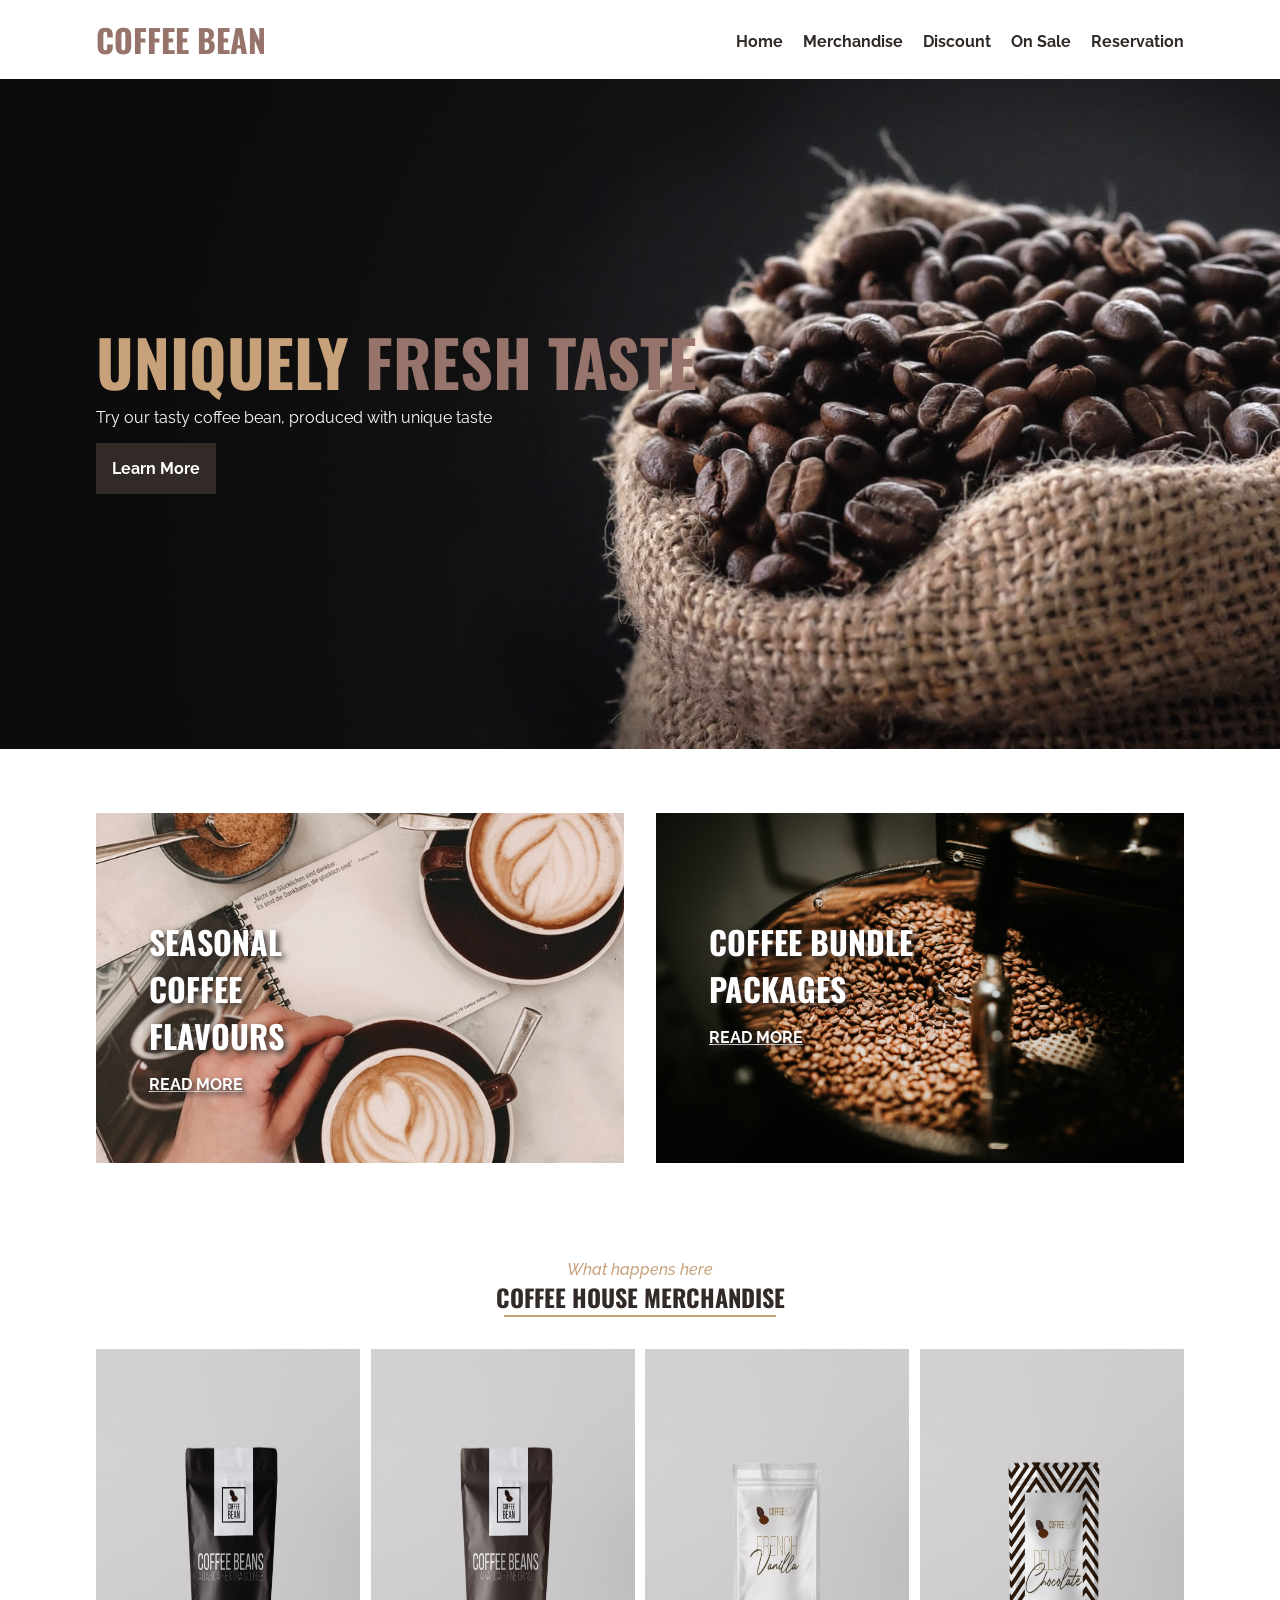
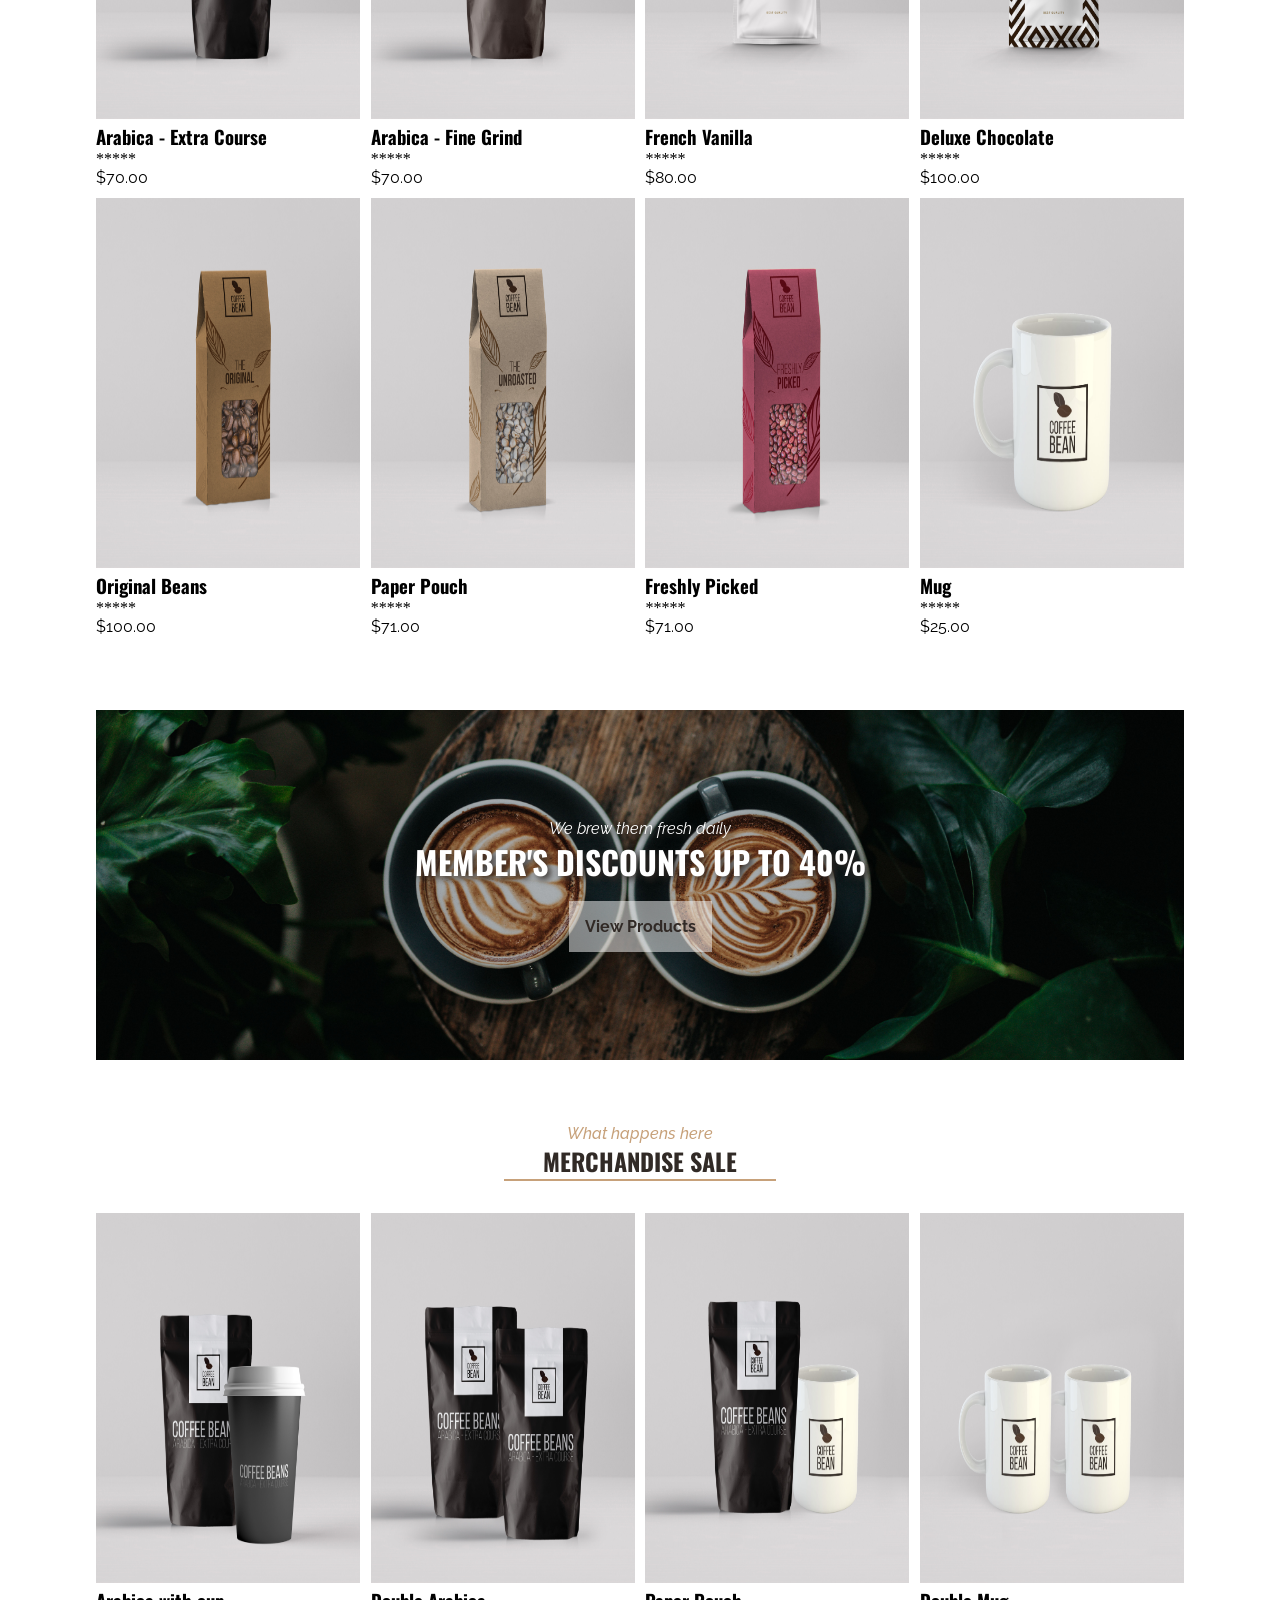
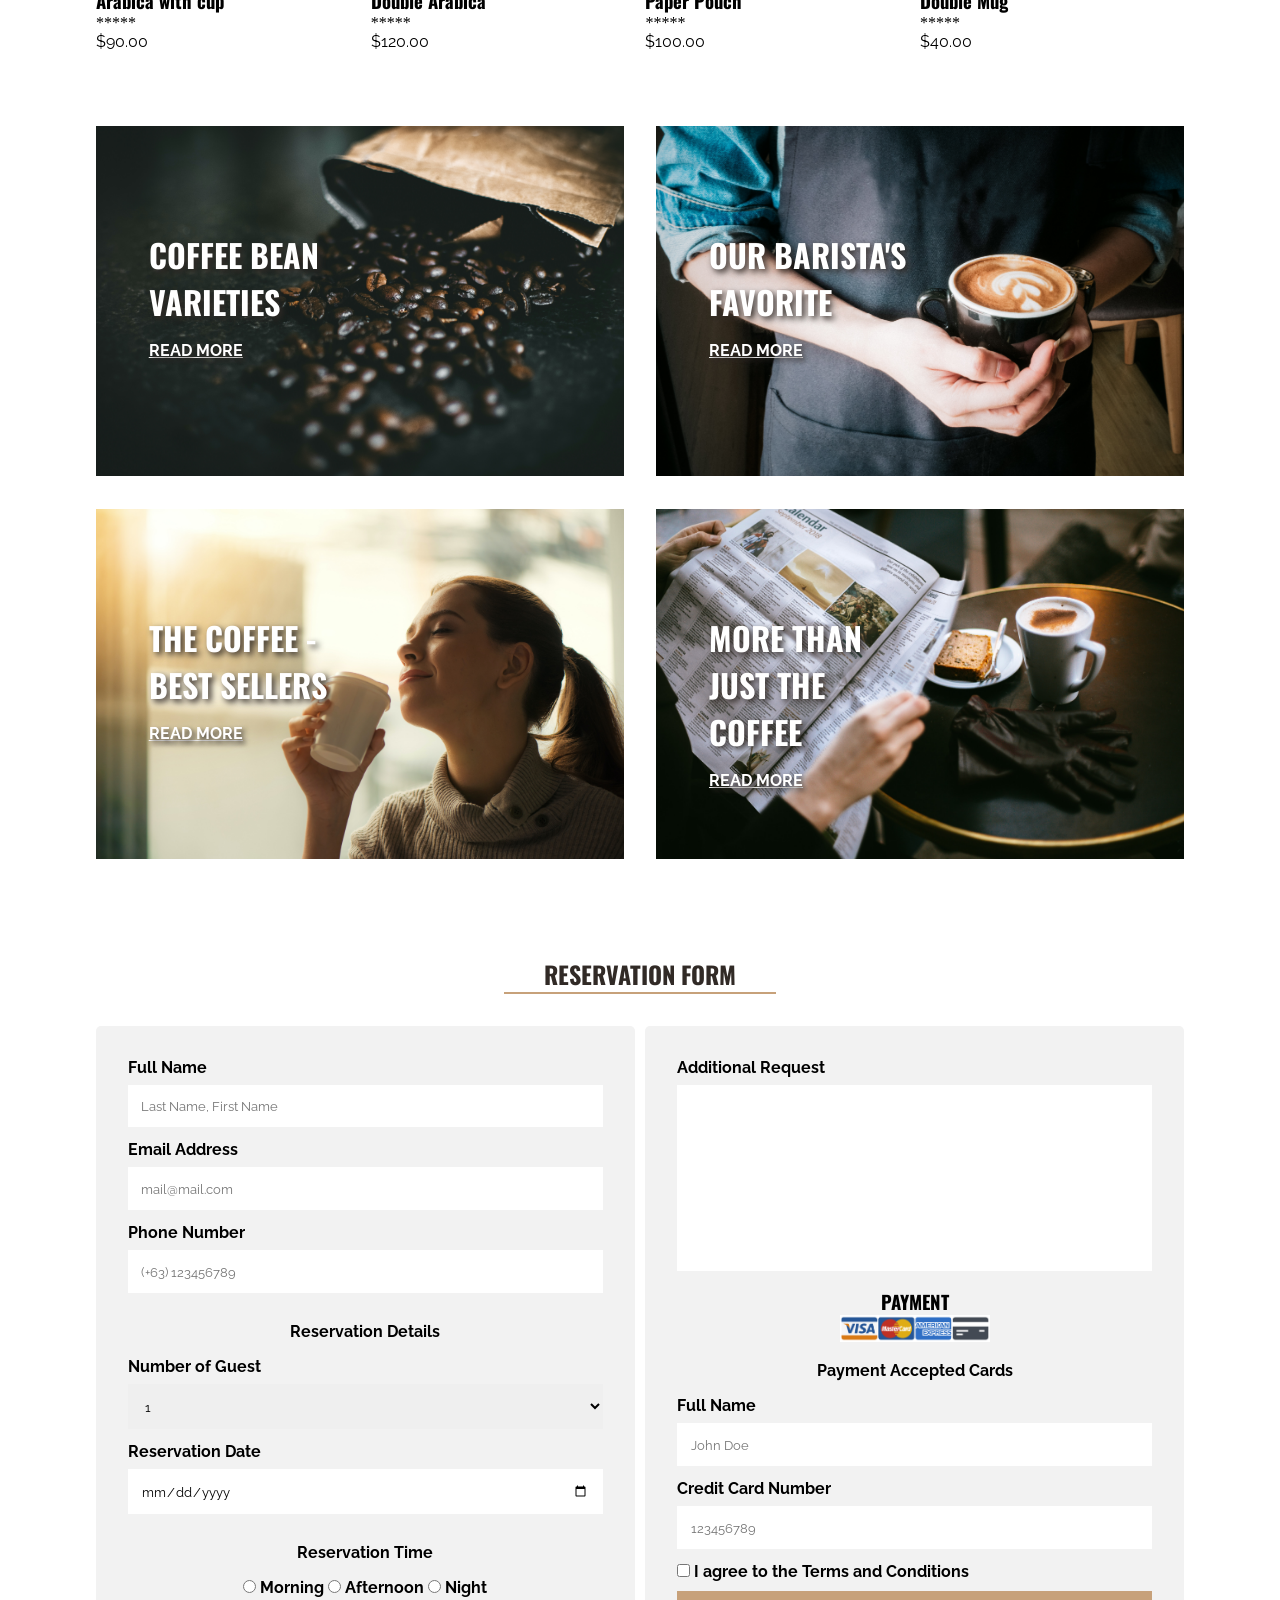
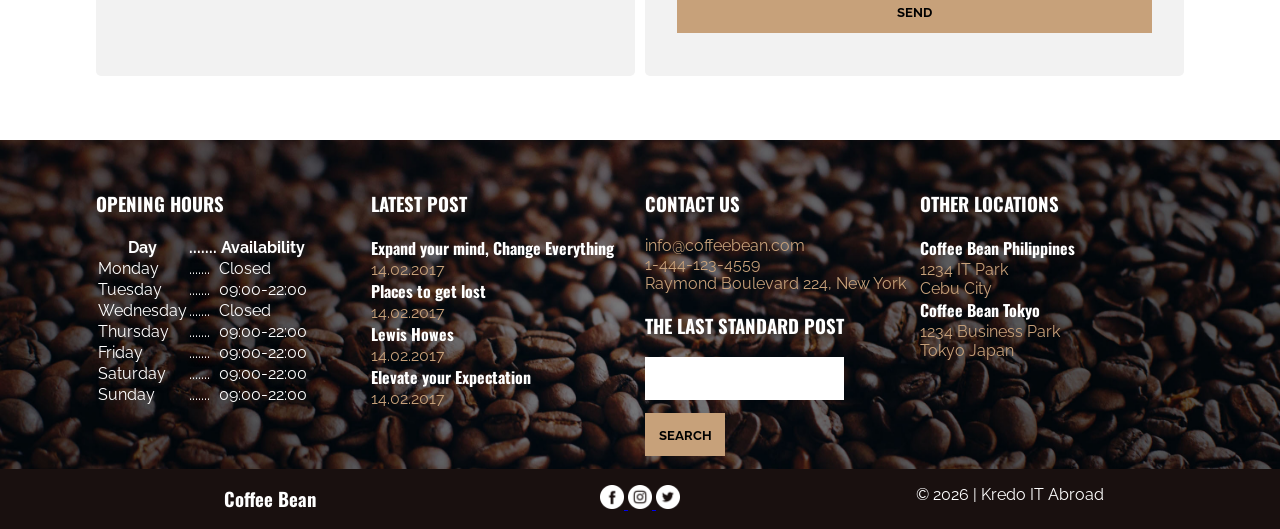
<file: Coffee Bean/home.html>
<!DOCTYPE html>
<html lang="en">
<head>
    <meta charset="UTF-8">
    <meta name="viewport" content="width=device-width, initial-scale=1.0">
    <title>Coffee Bean</title>

    <link rel="stylesheet" href="assets/styles/mystyles.css">
</head>
<body>
    <div class="wrapper">
        <!-- (1) Header area -->
         <div class="nav" id="nav">
            <h1><a href="#">Coffee bean</a></h1>
            <ul>
                <li><a href="#nav">Home</a></li>
                <li><a href="#merch">Merchandise</a></li>
                <li><a href="#discount">Discount</a></li>
                <li><a href="#merch-sale">On Sale</a></li>
                <li><a href="#reservation">Reservation</a></li>
            </ul>
         </div>

        <!-- (2) Banner Area -->
        <div class="banner" id="banner">
            <div class="banner-text">
                <h2>Uniquely <span>Fresh Taste</span></h2>
                <p>Try our tasty coffee bean, produced with unique taste</p>
                <a href="#">Learn More</a>
            </div>
        </div>

        <!-- (3) Ads Area -->
        <div class="ads" id="ads">
            <div class="ads-items ads-item1">
                <div class="ads-text">
                    <h3>Seasonal Coffee Flavours</h3>
                    <a href="#">Read More</a>
                </div>
            </div>
            <div class="ads-items ads-item2">
                <div class="ads-text">
                    <h3>Coffee Bundle Packages</h3>
                    <a href="#">Read More</a>
                </div>
            </div>
        </div>

        <!-- (4) Merchandise Area -->
        <div class="merch" id="merch">
            <div class="section-header">
                <span>What happens here</span>
                <h2>Coffee House Merchandise</h2>
                <hr>
            </div>
            <div class="merch-gallery">
                <div class="merch-items merch-item1">
                    <img src="assets/images/merch-img1.jpg" alt="Arabica - Extra Course">
                    <h3>Arabica - Extra Course</h3>
                    <span>*****</span>
                    <p>$70.00</p>
                </div>
                <div class="merch-items merch-item2">
                    <img src="assets/images/merch-img2.jpg" alt="Arabica - Fine Grind">
                    <h3>Arabica - Fine Grind</h3>
                    <span>*****</span>
                    <p>$70.00</p>
                </div>
                <div class="merch-items merch-item3">
                    <img src="assets/images/merch-img3.jpg" alt="French Vanilla">
                    <h3>French Vanilla</h3>
                    <span>*****</span>
                    <p>$80.00</p>
                </div>
                <div class="merch-items merch-item4">
                    <img src="assets/images/merch-img4.jpg" alt="Deluxe Chocolate">
                    <h3>Deluxe Chocolate</h3>
                    <span>*****</span>
                    <p>$100.00</p>
                </div>
                <div class="merch-items merch-item5">
                    <img src="assets/images/merch-img5.jpg" alt="Original Beans">
                    <h3>Original Beans</h3>
                    <span>*****</span>
                    <p>$100.00</p>
                </div>
                <div class="merch-items merch-item6">
                    <img src="assets/images/merch-img6.jpg" alt="Paper Pouch">
                    <h3>Paper Pouch</h3>
                    <span>*****</span>
                    <p>$71.00</p>
                </div>
                <div class="merch-items merch-item7">
                    <img src="assets/images/merch-img7.jpg" alt="Freshly Picked">
                    <h3>Freshly Picked</h3>
                    <span>*****</span>
                    <p>$71.00</p>
                </div>
                <div class="merch-items merch-item8">
                    <img src="assets/images/merch-img8.jpg" alt="Mug">
                    <h3>Mug</h3>
                    <span>*****</span>
                    <p>$25.00</p>
                </div>
            </div>
        </div>

        <!-- (5) Discount Area -->
        <div class="discount" id="discount">
            <div class="discount-text">
                <span>We brew them fresh daily</span>
                <h2>Member's Discounts up to 40%</h2>
                <a href="#">View Products</a>
            </div>
        </div>

        <!-- (6) Merchandise Sale Area -->
        <div class="merch" id="merch-sale">
            <div class="section-header">
                <span>What happens here</span>
                <h2>Merchandise Sale</h2>
                <hr>
            </div>
            <div class="merch-gallery">
                <div class="merch-items">
                    <img src="assets/images/merch-img9.jpg" alt="Arabica with cup">
                    <h3>Arabica with cup</h3>
                    <span>*****</span>
                    <p>$90.00</p>
                </div>
                <div class="merch-items">
                    <img src="assets/images/merch-img10.jpg" alt="Double Arabica">
                    <h3>Double Arabica</h3>
                    <span>*****</span>
                    <p>$120.00</p>
                </div>
                <div class="merch-items">
                    <img src="assets/images/merch-img11.jpg" alt="Paper Pouch">
                    <h3>Paper Pouch</h3>
                    <span>*****</span>
                    <p>$100.00</p>
                </div>
                <div class="merch-items merch-item4">
                    <img src="assets/images/merch-img12.jpg" alt="Double Mug">
                    <h3>Double Mug</h3>
                    <span>*****</span>
                    <p>$40.00</p>
                </div>            
            </div>
        </div>

        <!-- (7) Ads Area -->
        <div class="ads" id="ads2">
            <div class="ads-items ads-item3">
                <div class="ads-text">
                    <h3>Coffee Bean Varieties</h3>
                    <a href="#">Read More</a>
                </div>
            </div>
            <div class="ads-items ads-item4">
                <div class="ads-text">
                    <h3>Our Barista's Favorite</h3>
                    <a href="#">Read More</a>
                </div>
            </div>
            <div class="ads-items ads-item5">
                <div class="ads-text">
                    <h3>The Coffee - Best Sellers</h3>
                    <a href="#">Read More</a>
                </div>
            </div>
            <div class="ads-items ads-item6">
                <div class="ads-text">
                    <h3>More than just the coffee</h3>
                    <a href="#">Read More</a>
                </div>             
            </div>
        </div>

        <!-- (8) Reservation Area -->
        <div class="reservation" id="reservation">
            <div class="section-header">
                <h2>Reservation Form</h2>
                <hr>
            </div>
            <form action="#" method="#">
                <div class="form-group form-group1">
                    <label for="full-name">Full Name</label>
                    <input type="text" id="full-name" name="full_name" placeholder="Last Name, First Name" required>

                    <label for="email">Email Address</label>
                    <input type="email" name="email" id="email" placeholder="mail@mail.com" required>

                    <label for="phone">Phone Number</label>
                    <input type="tel" name="phone" id="phone" placeholder="(+63) 123456789" required>

                    <p>Reservation Details</p>

                    <label for="guest-num">Number of Guest</label>
                    <select name="guest_num" id="guest-num" required>
                        <option value="1">1</option>
                        <option value="2">2</option>
                        <option value="3">3</option>
                        <option value="4">4</option>
                        <option value="more_than_4">more than 4</option>
                    </select>

                    <label for="res-date">Reservation Date</label>
                    <input type="date" name="res_date" id="res-date" required>

                    <p>Reservation Time</p>

                    <div class="res-time">
                        <input type="radio" name="time" id="am" value="morning" required>
                        <label for="am">Morning</label>

                        <input type="radio" name="time" id="pm" value="afternoon" required>
                        <label for="pm">Afternoon</label>

                        <input type="radio" name="time" id="night" value="night" required>
                        <label for="night">Night</label>
                    </div>
                </div>
                <!-- right part of the form -->
                <div class="form-group form-group2">
                    <label for="request">Additional Request</label>
                    <textarea name="request" id="request" cols="30" rows="10" required></textarea>

                    <h3>Payment</h3>
                    <div class="card-img"></div>
                    <p>Payment Accepted Cards</p>

                    <label for="name-card">Full Name</label>
                    <input type="text" name="name_card" id="name-card" placeholder="John Doe" required>

                    <label for="cc-num">Credit Card Number</label>
                    <input type="number" name="cc_num" id="cc-num" placeholder="123456789">

                    <div class="res-agreement">
                        <input type="checkbox" name="agree" id="agree">
                        <label for="agree">I agree to the Terms and Conditions</label>
                    </div>

                    <input type="submit" value="send" name="submit" id="btn-send">
                </div>
            </form>
        </div>

        <!-- (9) Footer Area -->
        <div class="footer">
            <div class="footer-contents">
                <div class="footer-widgets">
                    <h3>Opening Hours</h3>
                    <table>
                        <thead>
                            <tr>
                                <th>Day</th>
                                <th>.......</th>
                                <th>Availability</th>
                            </tr>
                        </thead>
                        <tbody>
                            <tr>
                                <td>Monday</td>
                                <td>.......</td>
                                <td>Closed</td>
                            </tr>
                            <tr>
                                <td>Tuesday</td>
                                <td>.......</td>
                                <td>09:00-22:00</td>
                            </tr>
                            <tr>
                                <td>Wednesday</td>
                                <td>.......</td>
                                <td>Closed</td>
                            </tr>
                            <tr>
                                <td>Thursday</td>
                                <td>.......</td>
                                <td>09:00-22:00</td>
                            </tr>
                            <tr>
                                <td>Friday</td>
                                <td>.......</td>
                                <td>09:00-22:00</td>
                            </tr>
                            <tr>
                                <td>Saturday</td>
                                <td>.......</td>
                                <td>09:00-22:00</td>
                            </tr>
                            <tr>
                                <td>Sunday</td>
                                <td>.......</td>
                                <td>09:00-22:00</td>
                            </tr>
                        </tbody>
                    </table>
                </div>
                <div class="footer-widgets">
                    <h3>Latest Post</h3>

                    <h4>Expand your mind, Change Everything</h4>
                    <p>14.02.2017</p>

                    <h4>Places to get lost</h4>
                    <p>14.02.2017</p>

                    <h4>Lewis Howes</h4>
                    <p>14.02.2017</p>

                    <h4>Elevate your Expectation</h4>
                    <p>14.02.2017</p>
                </div>
                <div class="footer-widgets">
                    <h3>Contact Us</h3>
                    <p>info@coffeebean.com</p>
                    <p>1-444-123-4559</p>
                    <p>Raymond Boulevard 224, New York</p>

                    <h3>The Last Standard Post</h3>
                    <form action="#" method="#">
                        <input type="search" name="search" id="">
                        <input type="submit" value="search" id="btn-search">
                    </form>
                </div>
                <div class="footer-widgets footer-widget4">
                    <h3>Other Locations</h3>

                    <h4>Coffee Bean Philippines</h4>
                    <p>1234 IT Park</p>
                    <p>Cebu City</p>

                    <h4>Coffee Bean Tokyo</h4>
                    <p>1234 Business Park</p>
                    <p>Tokyo Japan</p>
                </div>
            </div>

            <!-- footer social -->
            <div class="footer-social">
                <div class="social-widgets">
                    <h3>Coffee Bean</h3>
                </div>
                <div class="social-widgets">
                    <a href="https://www.facebook.com">
                        <img src="assets/images/icon-fb.png" alt="facebook icon">
                    </a>
                    <a href="https://www.instagram.com">
                        <img src="assets/images/icon-ig.png" alt="instagram icon">
                    </a>
                    <a href="https://www.twitter.com">
                        <img src="assets/images/icon-tw.png" alt="twitter icon">
                    </a>
                </div>
                <div class="social-widgets social-widgets3">
                    <p>&copy; 2026 | Kredo IT Abroad</p>
                </div>
            </div>
        </div>
    </div>
</body>
</html>
</file>
<file: assets/css/styles.css>
@import url('https://fonts.googleapis.com/css2?family=Oswald:wght@400;500;600&family=Raleway:wght@400;500;700&display=swap');

*{
    margin: 0;
    padding: 0;
    box-sizing: border-box;
    border: none;
}

h1, h2, h3, h4, h5, h6{
    font-family: 'Oswald', sans-serif;
}

p{
    font-family: 'Raleway', sans-serif;
}

.wrapper{
    width: 100%;
    margin: auto;
}

/* (1) HEADER AREA */
.nav{
    overflow: auto;
    width: 85%;
    margin: 1em auto;
}

.nav h1{
    text-transform: uppercase;
    width: 50%;
    float: left;
}

.nav h1 a{
    font-family: 'Oswald', sans-serif;
    color: #96746b;
    text-decoration: none;
}

.nav ul{
    width: 50%;
    float: left;
    text-align: right;
    padding-top: 1em;
}

.nav ul li{
    display: inline;
    margin-left: 1em;
}

.nav ul a{
    font-family: 'Raleway', sans-serif;
    font-weight: 700;
    color: #312a26;
    text-decoration: none;
}

/* (2) BANNER AREA */
.banner{
    background-image: url('../images/banner-bg.jpg');
    background-size: cover;
    background-position: center;
    position: relative;
    width: 100%;
    height: 670px;
}

.banner-text{
    position: absolute;
    top: 35%;
    left: 7.5%;
}

.banner-text h2{
    color: #c7a17a;
    font-size: 4em;
    text-transform: uppercase;
}

.banner-text h2 span{
    color: #96746b;
}

.banner-text p{
    color: #fff;
}

.banner-text a{
    text-decoration: none;
    display: inline-block;
    padding: 1em;
    background-color: #312a26;
    color: #fff;
    font-family: 'Raleway', sans-serif;
    font-weight: 700;
    margin-top: 1em;
}

/* (3) ADS AREA */
.ads{
    width: 85%;
    margin: 4em auto;
    overflow: auto;
}

.ads-items{
    width: 48.5%;
    float: left;
    height: 350px;
    background-size: cover;
    background-position: center;
    position: relative;
    margin-bottom: 3%;
}

.ads-item1{
    margin-right: 3%;
    background-image: url('../images/ads-img1.jpg');
}

.ads-item2{
    background-image: url('../images/ads-img2.jpg');
}

.ads-text{
    position: absolute;
    top: 30%;
    left: 10%;
    width: 40%;
}

.ads-text h3{
    text-transform: uppercase;
    font-size: 2em;
    color: #fff;
    line-height: 1.2em;
    text-shadow: 3px 3px 5px #312a26;
}

.ads-text a{
    display: block;
    font-family: 'Raleway', sans-serif;
    font-weight: 700;
    color: #fff;
    text-transform: uppercase;
    margin-top: 1em;
    text-shadow: 3px 3px 5px #312a26;
}

/* (4) MERCHANDISE AREA */
.merch{
    width: 85%;
    margin: 4em auto;
}

.section-header{
    text-align: center;
}

.section-header span{
    font-family: 'Raleway', sans-serif;
    font-weight: 500;
    font-style: italic;
    color: #c7a17a;
}

.section-header h2{
    text-transform: uppercase;
    color: #312a26;
}

.section-header hr{
    background-color: #c7a17a;
    height: 2px;
    width: 25%;
    margin: auto;
}

.merch-gallery{
    margin-top: 2em;
    overflow: auto;
}

.merch-items{
    width: 24.25%;
    float: left;
    margin-right: 1%;
    margin-bottom: 1%;
    border: 1px solid red;
}

.merch-item4, .merch-item8{
    margin-right: 0;
}

.merch-items img{
    width: 100%;
    height: 350px;
}

/* (5) Discount area */
.discount {
    width: 85%;
    margin: 4em auto;

    background-image: url('../images/discount-img.jpg');
    background-size: cover;
    background-position: center;
    height: 350px;
}

.discount-text {
    text-align: center;
    width: 50%;
    margin: auto;
    padding-top: 10%;
    /* border: 1px solid red; */
}

.discount-text span {
    font-family: 'Raleway', sans-serif;
    color: #fff;
    font-style: italic;
    text-shadow: 3px 3px 6px #312a26;
}

.discount-text h2 {
    font-size: 2em;
    color: #fff;
    text-transform: uppercase;
    text-shadow: 3px 3px 6px #312a26;
}

.discount-text a {
    text-decoration: none;
    display: inline-block;
    padding: 1em;
    background-color: rgba(255, 255, 255, .5);
    color: #312a26;
    font-family: 'Raleway', sans-serif;
    font-weight: 700;
    margin-top: 1em;
}

/* (7) ADS AREA */
.ads-item3 {
    margin-right: 3%;
    background-image: url('../images/ads-img3.jpg');
}

.ads-item4 {
    background-image: url('../images/ads-img4.jpg');
}

.ads-item5 {
    margin-right: 3%;
    background-image: url('../images/ads-img5.jpg');
}

.ads-item6 {
    background-image: url('../images/ads-img6.jpg');
}

/* (8) RESERVATION AREA */
.reservation{
    width: 85%;
    margin: 4em auto;
}

form{
    overflow: auto;
}

.form-group{
    margin-top: 2em;
    background-color: #f2f2f2;
    float: left;
    width: 49.5%;
    border-radius: 5px;
    padding: 2em;
    height: 650px;
}

.form-group1{
    margin-right: 1%;
}

form input, form label, form select, form textarea{
    display: inline-block;
    width: 100%;
    font-family: 'Raleway', sans-serif;
    padding: 1em;
    margin-bottom: 1em;
}

form label{
    font-weight: 700;
    padding: 0;
    margin-bottom: .5em;
}

.res-time{
    text-align: center;
}

.res-time *{
    width: auto;
}

form p{
    margin: 1em;
    text-align: center;
    font-weight: 700;
}

form h3{
    text-align: center;
    text-transform: uppercase;
}

form .card-img{
    background-image: url('../images/reservation-cards.png');
    background-size: contain;
    background-repeat: no-repeat;
    width: 150px;
    height: 30px;
    margin: auto;
}

.res-agreement *{
    width: auto;
}

form #btn-send{
    background-color: #c7a17a;
    font-weight: 700;
    text-transform: uppercase;
}

/* (9) FOOTER AREA */
.footer{
    background-image: url('../images/footer-img.jpg');
    background-size: cover;
    background-position: center;
    padding-top: 2em;
    padding-bottom: 2em;
}

.footer-contents{
    width: 85%;
    margin: auto;
    overflow: auto;

    /* border: 1px solid red; */
}

.footer-widgets{
    width: 24.25%;
    float: left;
    margin-right: 1%;

    /* border: 1px solid yellow; */
}

.footer-widget4{
    margin-right: 0;
}

.footer-widgets h3{
    color: #fff;
    text-transform: uppercase;
    text-shadow: 3px 3px 6px #312a26;
    margin-top: 1em;
    margin-bottom: 1em;
}

.footer-widgets h4{
    color: #fff;
}

.footer-widgets p{
    color: #fff;
}

.footer td, th{
    color: #fff;
    font-family: 'Raleway', sans-serif;
    text-shadow: 3px 3px 6px #312a26;
}

.footer-form *{
    width: auto;
}

#btn-search{
    background-color: #c7a17a;
    font-weight: 700;
    text-transform: uppercase;
}

.footer-social{
    color: #fff;
    background-color: #19100f;
    overflow: auto;
    padding: 1em 7.5%;

    /* border: 1px solid red; */
}

.social-widgets{
    width: 33.33%;
    float: left;
    text-align: center;

    border: 1px solid yellow;
}

.social-widgets h3{
    text-transform: uppercase;
}

.social-widgets img{
    width: 1.5em;
}
</file>
<file: portfolio/assets/styles/styles.css>
@import url('https://fonts.googleapis.com/css2?family=Oswald:wght@400;500;600&family=Raleway:wght@400;500;700&family=Dancing+Script:wght@400;500;700&family=Roboto+Condensed:ital,wght@0,100..900;1,100..900&display=swap');

*{
    margin: 0;
    padding: 0;
    box-sizing: border-box;
    border: none;
}

h1, h2, h3, h4, h5, h6{
    font-family: 'Oswald', sans-serif;
}

h4{
    font-size: 18px;
}
p, table{
    font-family: 'Raleway', sans-serif;
}


.wrapper{
    width: 100%;
    margin: auto;
}

.unit1, .unit2, .unit3, .unit4, .unit5, .unit6, .my-report{
    width: 85%;
    margin: 4em auto;
    overflow: auto;
    scroll-margin-top: 80px;
}

.section-header, .lesson{
    text-align: center;
}

.section-header span{
    font-family: "Imperial Script", cursive;
    font-weight: 900;
    font-style: italic;
    color: #123456;
    font-size: 1.3em;
}

.section-header h2{
    text-transform: uppercase;
    color: #0041c2;
    margin-bottom: 5px;
    font-size: 1.8em;
}

.section-header hr{
    background-color: #123456;
    height: 2px;
    width: 25%;
    margin: auto;
}

.lesson{
    margin-bottom: 30px;
    border-bottom: 2px dotted green;
}

.lesson h3{
    font-family: 'Raleway', sans-serif;
    margin-top: 20px;
    color: #123456;
    text-transform: uppercase;
}

figure{
    font-size: 12px;
    margin-bottom: 20px;
    font-family: sans-serif;
    text-align: center;
    font-size: italic;
}

.bold{
    font-weight: bold;
}

.italic{
    font-style: italic;
}

/* (1) Header Area */
.nav{
    overflow: auto;
    width: 100%;
    margin: 1em auto;
    position: sticky;
    z-index: 999;
    background-color: #fff;
    top: 0;
    padding: 10px;
    box-shadow: 1px 1px 30px gray;
    margin: 0;
    height: 70px;
}

.nav h1{
    text-transform: uppercase;
    width: 20%;
    float: left;
    padding-left: 7.5%;
}

.nav h1 a{
    font-family: 'Oswald', sans-serif;
    color: #123456;
    text-decoration: none;
}

.nav ul{
    width: 70%;
    float: right;
    text-align: right;
    padding-top: 1em;
    padding-right: 7.5%;
}

.nav ul li{
    display: inline;
    margin-left: 1.5em;
}

.nav ul a{
    font-family: 'Raleway', sans-serif;
    font-weight: 700;
    color: #0041c2;
    text-decoration: none;
}

.nav ul a:hover{
    color: #39595A;
    border-bottom: 2px solid #39595A;
}


/*  (2) Banner Area */
.banner{
    background-image: url('../images/banner.jpg');
    background-size: cover;
    background-position: center;
    position: relative;
    width: 100%;
    /* height: 500px; */
    height: 90vh;
    box-shadow: inset 0 0 0 1000px rgba(0,0,0,.5);
}

.banner-text{
    position: absolute;
    top: 23%;
    right: 7.5%;
    width: 900px;
}

.banner-text h2{
    color: #82CAFF;
    font-size: 7em;
    text-shadow: 2px 2px 4px #123456;
    font-family: "Imperial Script", cursive;
    text-align: right;
}

/* UNIT 1 */
#unit1 .lesson h3{
    margin-bottom: 20px;
}

#left, #right {
    width: 50%;
    float: left;
    text-align: left;
}

#assessment-content{
    height: auto;
    min-height: 200px;
    overflow: auto;
}
#assessment-content img{
    border-radius: 10px;
    width: 95%;
    height: 100%;
}

.images{
    width: 85%;
    height: 200px;
    margin: auto;
    margin-bottom: 20px;
}
.images img{
    width: 19%;
    height: 100%;
    float: left;
    border-radius: 0;
    border: 1px solid black;
    margin-right: 5px;
    transition: transform .2s; /* Animation */

}

.images img:hover{
    transform: scale(1.5); 
}


.images img:last-child{
    margin-right: 0;
}

#philosophical-and-theoretical div p{
    text-align: left;
}

.assessment-of-learning{
    background-image: url('../images/classroom.jpg');
    background-position: center;
    background-repeat: no-repeat;
    height: 300px;
    background-size: cover;
    padding-top: 20px;
}

.assessment-of-learning p{
    background-color: rgba(255,255,255,.9);
    padding: 20px;
    width: 70%;
    margin: auto;
    border-radius: 10px;
    box-shadow: 2px 2px 40px 10px #123456;
}

#assessment-for-as h4{
    margin: 30px 0;
}
#assessment-for-as table{
    width: 100%;
}

#assessment-for-as table td{
    width: 33%;
    border-right: 2px dotted red;
    border-left: 2px dotted red;
    padding: 20px;
    vertical-align: top;
}

#assessment-for-as table td img {
    width: 40%;
}

#philosophical-and-theoretical div h4{
    margin: 20px 0;
}
#philosophical-and-theoretical div table{
    width: 100%;
    margin-top: 10px;
    font-size: 14px;
}

#philosophical-and-theoretical div table td{
    width: 33%;
    text-align: center;
    padding: 5px;
    vertical-align: top;
    padding-bottom: 20px;
}

#philosophical-and-theoretical div table td img{
    width: 200px;
    height: 300px;
    border: 2px solid darkblue;
    box-shadow: 2px 2px 10px #123456;
}


/* UNIT 2 */
#unit-2, #unit-4, #unit-6, #my-report{
    background-color: aliceblue;
}

#characteristics-assessment{
    margin-top: 10px;
}

#characteristics-assessment table th{
    border-bottom: 1px double gray;
    padding-bottom: 5px;
}
#characteristics-assessment table td{
    text-align: left;
    border-bottom: 1px dotted gray;
    padding-top: 8px;
    padding-bottom: 8px;
}

#characteristics-assessment table td:nth-child(1){
    font-weight: bold;
    width: 12%;
}

#classroom-assessment{
    height: auto;
    min-height: 450px;
    margin-top: 50px;
}

#classroom-assessment div{
    width: 50%;
    float: left;

}

#classroom-assessment #assessment-left img{
    width: 90%;
    border-radius: 10px;
    box-shadow: 2px 2px 30px 3px gray;
    border: 1px solid gray;
}

.learning-domain th, td{
    vertical-align: top;
}

#criteria:hover{
    transform: scale(2); 
    display: block;
    /* border: 1px solid black; */
}
#blooms-table th{
    vertical-align: top;
    border-left: 1px dashed #123456;
    border-right: 1px dashed #123456;
}

#blooms-table td{
    width: 32%;
    text-align: left;
    vertical-align: top;
    padding: 15px 10px;
    border-left: 1px dashed #123456;
    border-right: 1px dashed #123456;
}

/* UNIT 3 */
#designing-tool-techniques .intro{
    text-align: left;
    background-color: rgba(240, 248, 255, .7);
    padding: 20px;
    border: 1px solid darkblue;
    border-radius: 10px;
    box-shadow: 2px 2px 20px 10px gainsboro;
    width: 90%;
    margin: auto;
    margin-top: 20px;
}

.assessment-tools img{
    width: 33%;
    border: 1px solid black;
}

.oop-activities img{
    width: 49%;
}

#methods-to-lo td, #methods-to-lo th{
    width: 34%;
    border-bottom: 1px dotted #123456;
    padding: 10px;
    text-align: left;
    vertical-align: top;
}
#methods-to-lo tr:nth-child(odd){
    background-color: aliceblue;
}

#mini-assessment-plan table, #mini-assessment-plan  tr,  #mini-assessment-plan  td{
    border: 1px solid gray;
    text-align: left;
    vertical-align: top;
}

#mini-assessment-plan td{
    width: 33%;
    padding: 10px;
}
#tos img{
    width: 80%;
    height: 50%;
    border: 2px double green;
}
#tos p{
    text-align: left;
    margin-bottom: 10px;
}

/* MY REPORT */
#my-report{
    padding: 20px 0;
}

.my-report .section-header span{
    font-family: sans-serif;
    font-weight: normal;
    font-style: normal;

}

#tea-examples{
    margin-top: 20px;
}

.tool-title{
    background-color: #123456;
    color: #fff;
}
#tea-examples td{
    width: 50%;
    border-bottom: 1px dotted gray;
    /* vertical-align: top; */
    text-align: left;
    padding: 10px 5px;
    border-bottom: none;

}

#tea-examples td img{
    width: 550px;
    height: 300px;
    border: 1px solid black;
    border-radius: 10px;
    box-shadow: 1px 1px 20px 1px #123456;
}

#traditionalvstech{
    width:100%;
}

#traditionalvstech th, #traditionalvstech td{
    border-bottom: 1px dotted gray;
    width: 33%;
    padding: 10px 5px;
}

#ms-form, #ms-teams{
    margin-top: 10px;
    height: auto;
    min-height: 700px;
    margin-bottom: 20px;
}

#ms-form img, #ms-teams img{
    width: 55%;
    height: 400px;
    border: 1px solid darkgreen;
    display: inline;
    transition: transform .2s; /* Animation */
}

#ms-form img:hover, #ms-teams img:hover{
    transform: scale(1.5); 
}


/*Footer Area */
.footer{
    padding-top: 2em;
}

.footer-social{
    background-color: #123456;
    color: #fff;
    overflow: auto;
    padding: 1em 7.5%;
}

.social-widgets{
    width: 49%;
    float: left;
    text-align: center;
    margin-right: 2%;

}

.social-widgets3{
    margin-right: 0;
}

.social h3{
    text-transform: uppercase;
}
</file>
<file: Coffee Bean/assets/styles/mystyles.css>
@import url('https://fonts.googleapis.com/css2?family=Oswald:wght@400;500;600&family=Raleway:wght@400;500;700&display=swap');

*{
    margin: 0;
    padding: 0;
    box-sizing: border-box;
    border: none;
}

h1, h2, h3, h4, h5, h6{
    font-family: 'Oswald', sans-serif;
}

p{
    font-family: 'Raleway', sans-serif;
}

.wrapper{
    width: 100%;
    margin: auto;
}

/* (1) Header Area */
.nav{
    overflow: auto;
    width: 85%;
    margin: 1em auto;
}

.nav h1{
    text-transform: uppercase;
    width: 50%;
    float: left;
}

.nav h1 a{
    font-family: 'Oswald', sans-serif;
    color: #96746b;
    text-decoration: none;
}

.nav ul{
    width: 50%;
    float: left;
    text-align: right;
    padding-top: 1em;
}

.nav ul li{
    display: inline;
    margin-left: 1em;
}

.nav ul a{
    font-family: 'Raleway', sans-serif;
    font-weight: 700;
    color: #312a26;
    text-decoration: none;
}

/*  (2) Banner Area */
.banner{
    background-image: url('../images/banner-bg.jpg');
    background-size: cover;
    background-position: center;
    position: relative;
    width: 100%;
    height: 670px;
}

.banner-text{
    position: absolute;
    top: 35%;
    left: 7.5%;
}

.banner-text h2{
    color: #c7a17a;
    font-size: 4em;
    text-transform: uppercase;
}

.banner-text h2 span{
    color: #96746b;
}

.banner-text p{
    color: #fff;
}

.banner a{
    text-decoration: none;
    display: inline-block;
    padding: 1em;
    background-color: #312a26;
    color: #fff;
    font-family: 'Raleway', sans-serif;
    font-weight: 700;
    margin-top: 1em;
}

/* (3) Ads Area */
.ads {
    width: 85%;
    margin: 4em auto;
    overflow: auto;
}

.ads-items {
    width: 48.5%;
    float: left;
    height: 350px;
    background-size: cover;
    background-position: center;
    position: relative;
    margin-bottom: 3%;
}

.ads-item1 {
    margin-right: 3%;
    background-image: url('../images/ads-img1.jpg');
}

.ads-item2{
    background-image: url('../images/ads-img2.jpg');
}

.ads-text{
    position: absolute;
    top: 30%;
    left: 10%;
    width: 40%;
}

.ads-text h3{
    text-transform: uppercase;
    font-size: 2em;
    color: #fff;
    text-shadow: 3px 3px 6px #312a26;
}

.ads-text a{
    display: block;
    font-family: 'Raleway', sans-serif;
    font-weight: 700;
    color: #fff;
    text-transform: uppercase;
    margin-top: 1em;
    text-shadow: 3px 3px 5px #312a26;
}

/* (4) Merchandise Area */
.merch{
    width: 85%;
    margin: 4em auto;
}

.section-header{
    text-align: center;
}

.section-header span{
    font-family: 'Raleway', sans-serif;
    font-weight: 500;
    font-style: italic;
    color: #c7a17a;
}

.section-header h2{
    text-transform: uppercase;
    color: #312a26;
}

.section-header hr{
    background-color: #c7a17a;
    height: 2px;
    width: 25%;
    margin: auto;
}

.merch-gallery{
    margin-top: 2em;
    overflow: auto;
}

.merch-items{
    width: 24.25%;
    float:left;
    margin-right: 1%;
    margin-bottom: 1%;
}

.merch-item4, .merch-item8{
    margin-right: 0;
}

.merch-items img{
    width: 100%;
    height: 370px;
}

/* (5) Discount Area */
.discount {
    width: 85%;
    margin: 4em auto;
    background-image: url('../images/discount-img.jpg');
    background-size: cover;
    background-position: center;
    height: 350px;
}

.discount-text {
    text-align: center;
    width: 50%;
    margin: auto;
    padding-top: 10%;
}

.discount-text span {
    font-family: 'Raleway', sans-serif;
    color: #fff;
    font-style: italic;
    text-shadow: 3px 3px 6px #312a26;
}

.discount-text h2 {
    font-size: 2em;
    color: #fff;
    text-transform: uppercase;
    text-shadow: 3px 3px 6px #312a26;
}

.discount-text a {
    text-decoration: none;
    display: inline-block;
    padding: 1em;
    background-color: rgba(255, 255, 255, .5);
    color: #312a26;
    font-family: 'Raleway', sans-serif;
    font-weight: 700;
    margin-top: 1em;
}

/* (6) Merchandise Sale area: Same class name as (4) Merchandise area */

/* (7) Ads area */
/* add class name to <div class="ads-items ads-item#"> in HTML --> to add different images */
.ads-item3 {
    margin-right: 3%;
    background-image: url('../images/ads-img3.jpg');
}

.ads-item4 {
    background-image: url('../images/ads-img4.jpg');
}

.ads-item5 {
    margin-right: 3%;
    background-image: url('../images/ads-img5.jpg');
}

.ads-item6 {
    background-image: url('../images/ads-img6.jpg');
}

/* (8) Reservation Area */
.reservation{
    width: 85%;
    margin: 4em auto;
}

form{
    overflow: auto;
}

.form-group{
    margin-top: 2em;
    background-color: #f2f2f2;
    float: left;
    width: 49.5%;
    border-radius: 5px;
    padding: 2em;
    height: 650px;
}

.form-group1{
    margin-right: 1%;
}

form input, form label, form select, form textarea{
    display: inline-block;
    width: 100%;
    font-family: 'Raleway', sans-serif;
    padding: 1em;
    margin-bottom: 1em;
}

form label{
    font-weight: 700;
    padding: 0;
    margin-bottom: .5em;
}

.res-time{
    text-align: center;
}

/* 
    * -> all/everything 
    all tags/element in the res-time division
*/
.res-time *{
    width: auto;
}

form p{
    margin: 1em;
    text-align: center;
    font-weight: 700;
}

form h3{
    text-align: center;
    text-transform: uppercase;
}

form .card-img{
    background-image: url('../images/reservation-cards.png');
    background-size: contain;
    background-repeat: no-repeat;
    width: 150px;
    height: 30px;
    margin: auto;
}

.res-agreement *{
    width: auto;
}

form #btn-send{
    background-color: #c7a17a;
    font-weight: 700;
    text-transform: uppercase;
}

form textarea{
    resize: none;
}

/* (9) Footer Area */
.footer{
    background-image: url('../images/footer-img.jpg');
    background-size: cover;
    background-position: center;
    padding-top: 2em;
}

.footer-contents{
    width: 85%;
    margin: auto;
    overflow: auto;
}

.footer-widgets{
    width: 24.25%;
    float: left;
    margin-right: 1%;
}

.footer-widget4{
    margin-right: 0;
}

.footer-widgets h3{
    color: #fff;
    text-transform: uppercase;
    text-shadow: 3px 3px 6px #312a26;
    margin-top: 1em;
    margin-bottom: 1em;
}

.footer-widgets h4{
    color: #fff;
}

.footer-widgets p{
    color: #c7a17a;
}

.footer td, th{
    color: #fff;
    font-family: 'Raleway', sans-serif;
    text-shadow: 3px 3px 6px #312a26;
}

.footer form *{
    width: auto;
}

#btn-search{
    background-color: #c7a17a;
    font-weight: 700;
    text-transform: uppercase;
}

.footer-social{
    background-color: #19100f;
    color: #fff;
    overflow: auto;
    padding: 1em 7.5%;
}

.social-widgets{
    width: 32%;
    float: left;
    text-align: center;
    margin-right: 2%;

}

.social-widgets3{
    margin-right: 0;
}

.social h3{
    text-transform: uppercase;
}

.social-widgets img{
    width: 1.5em;
}
</file>
